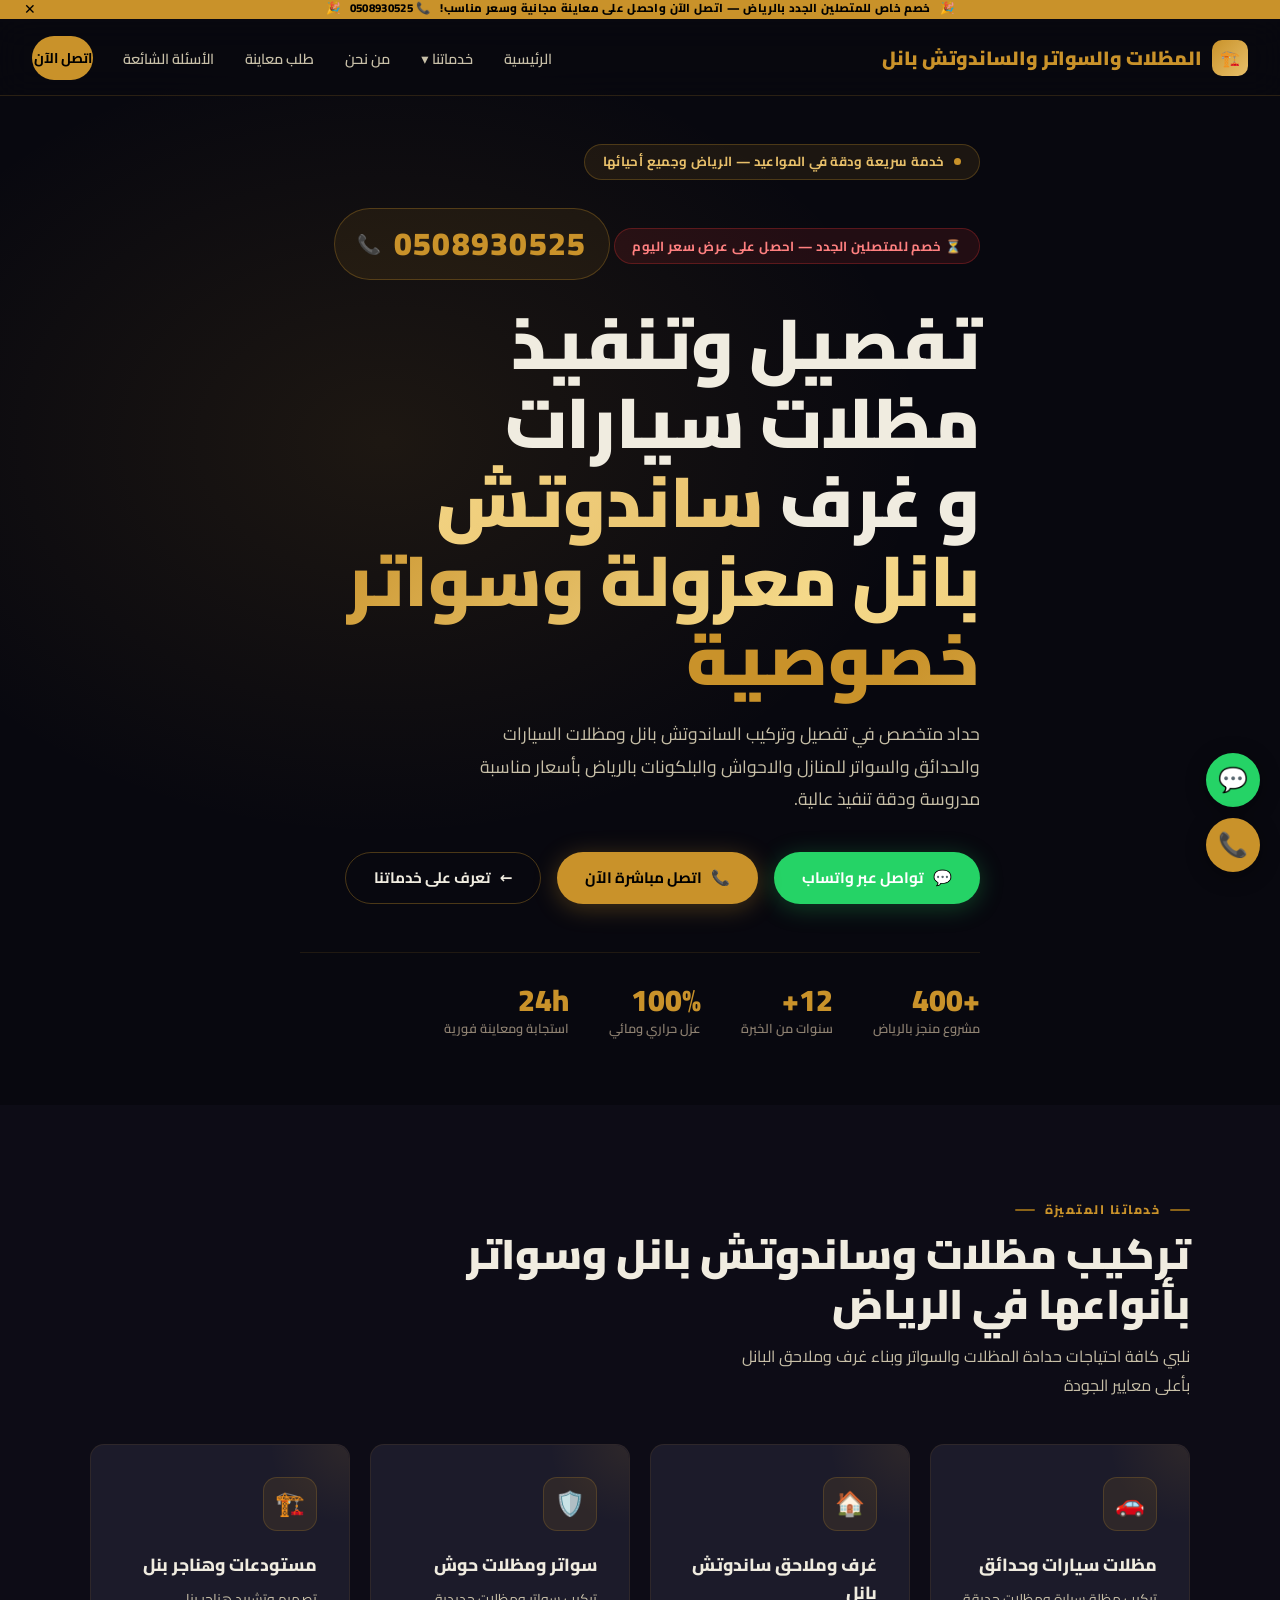
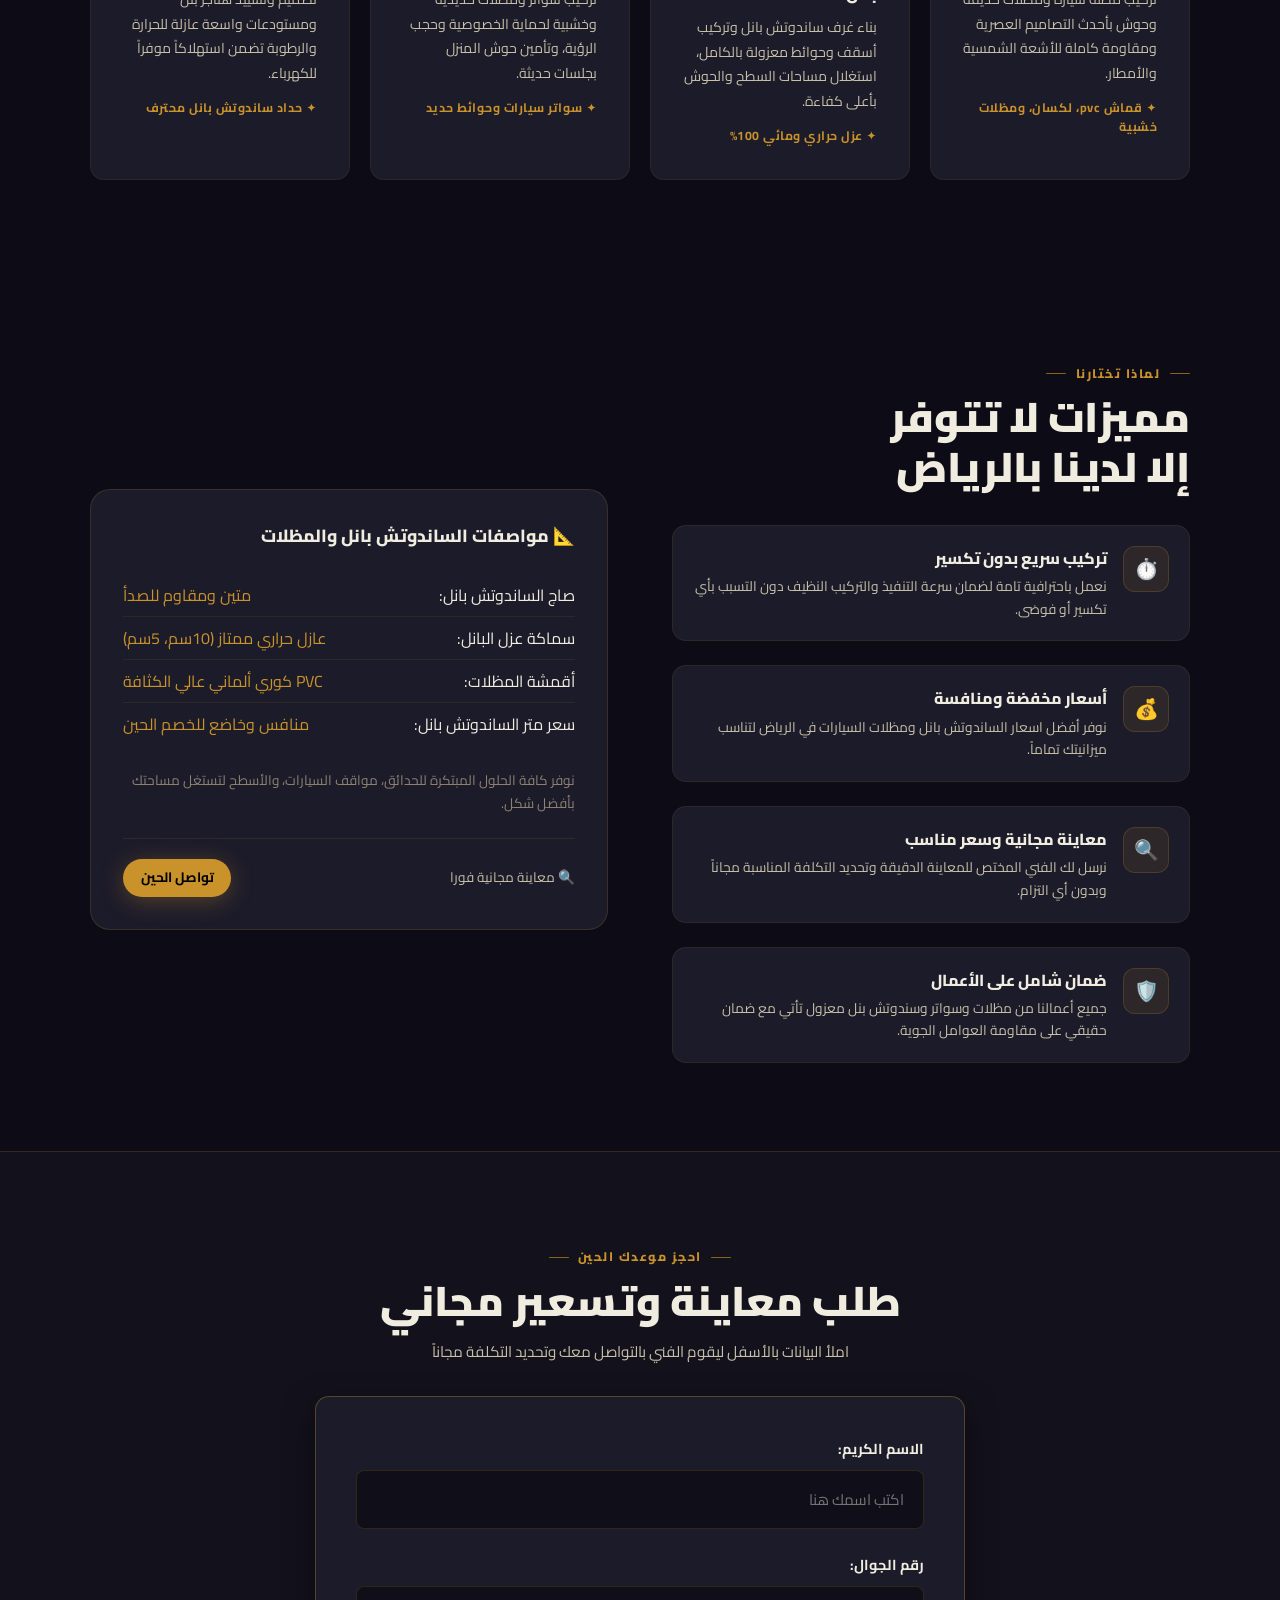
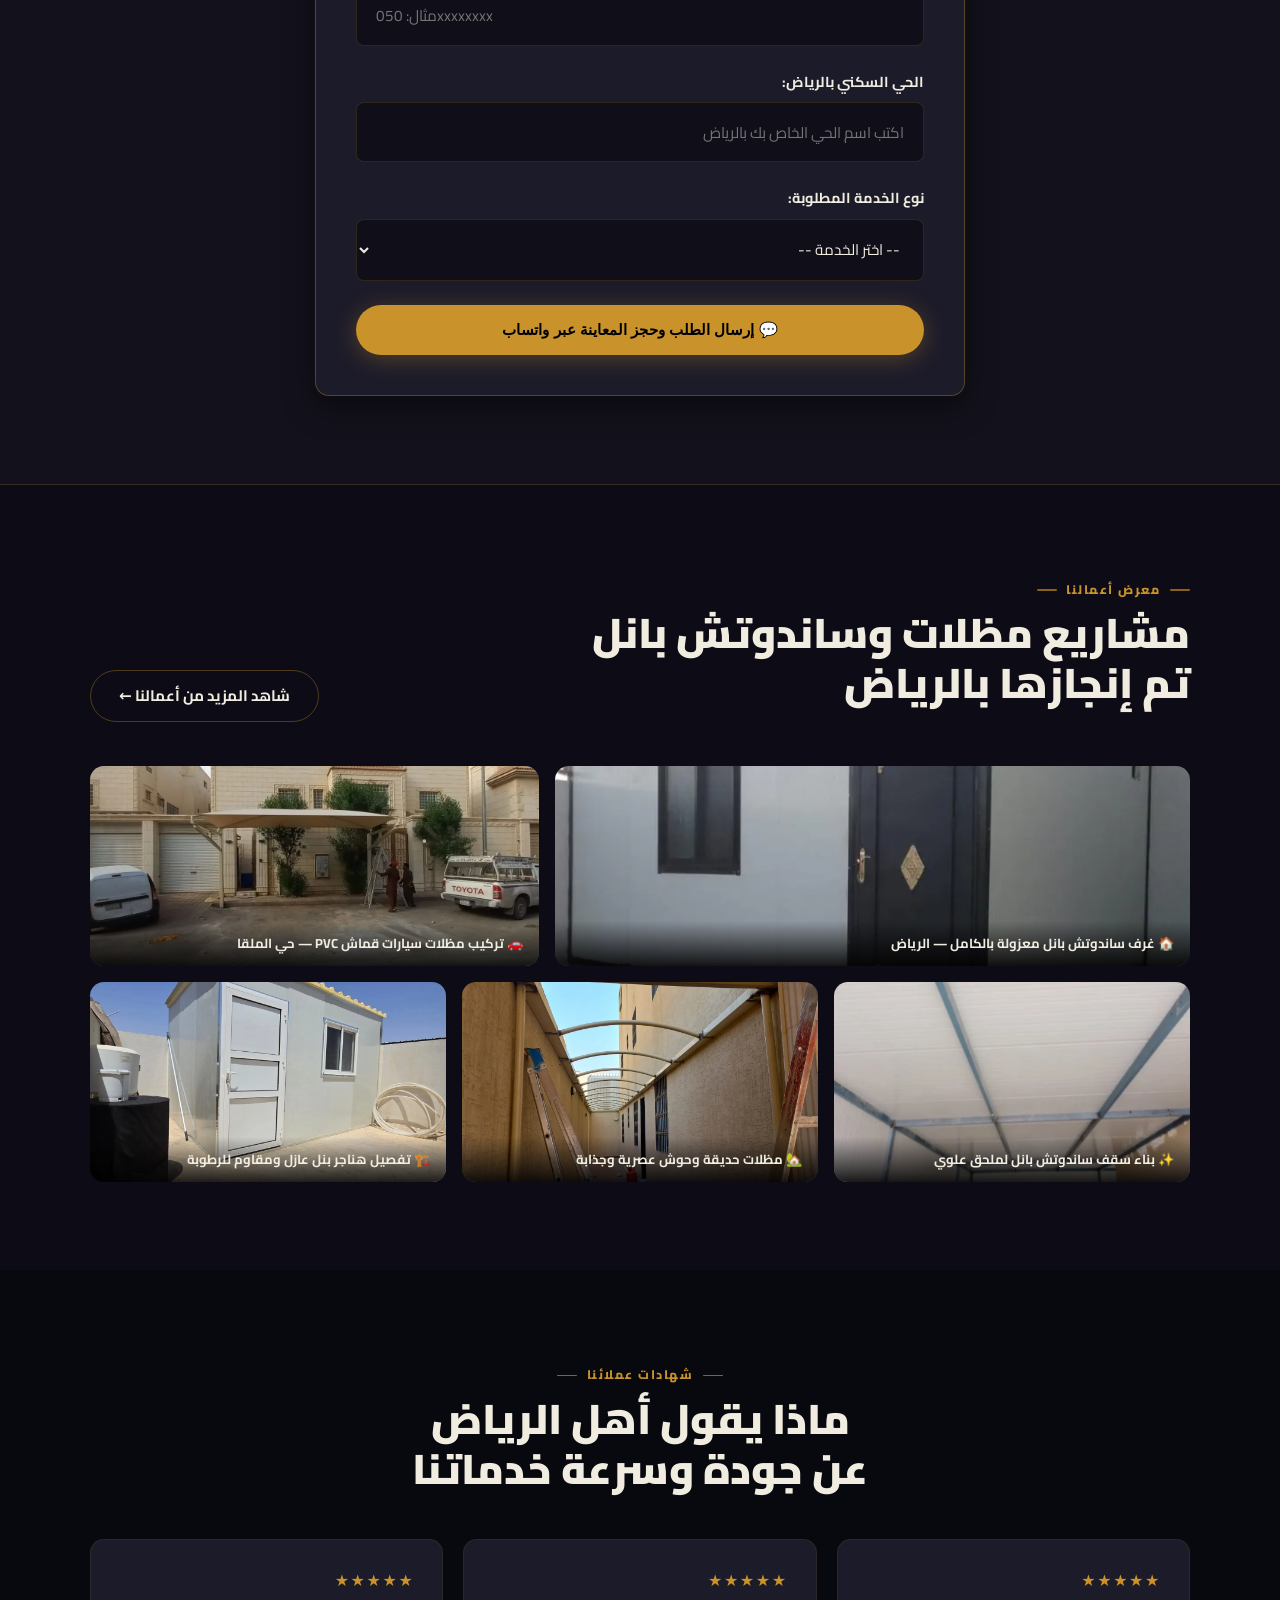
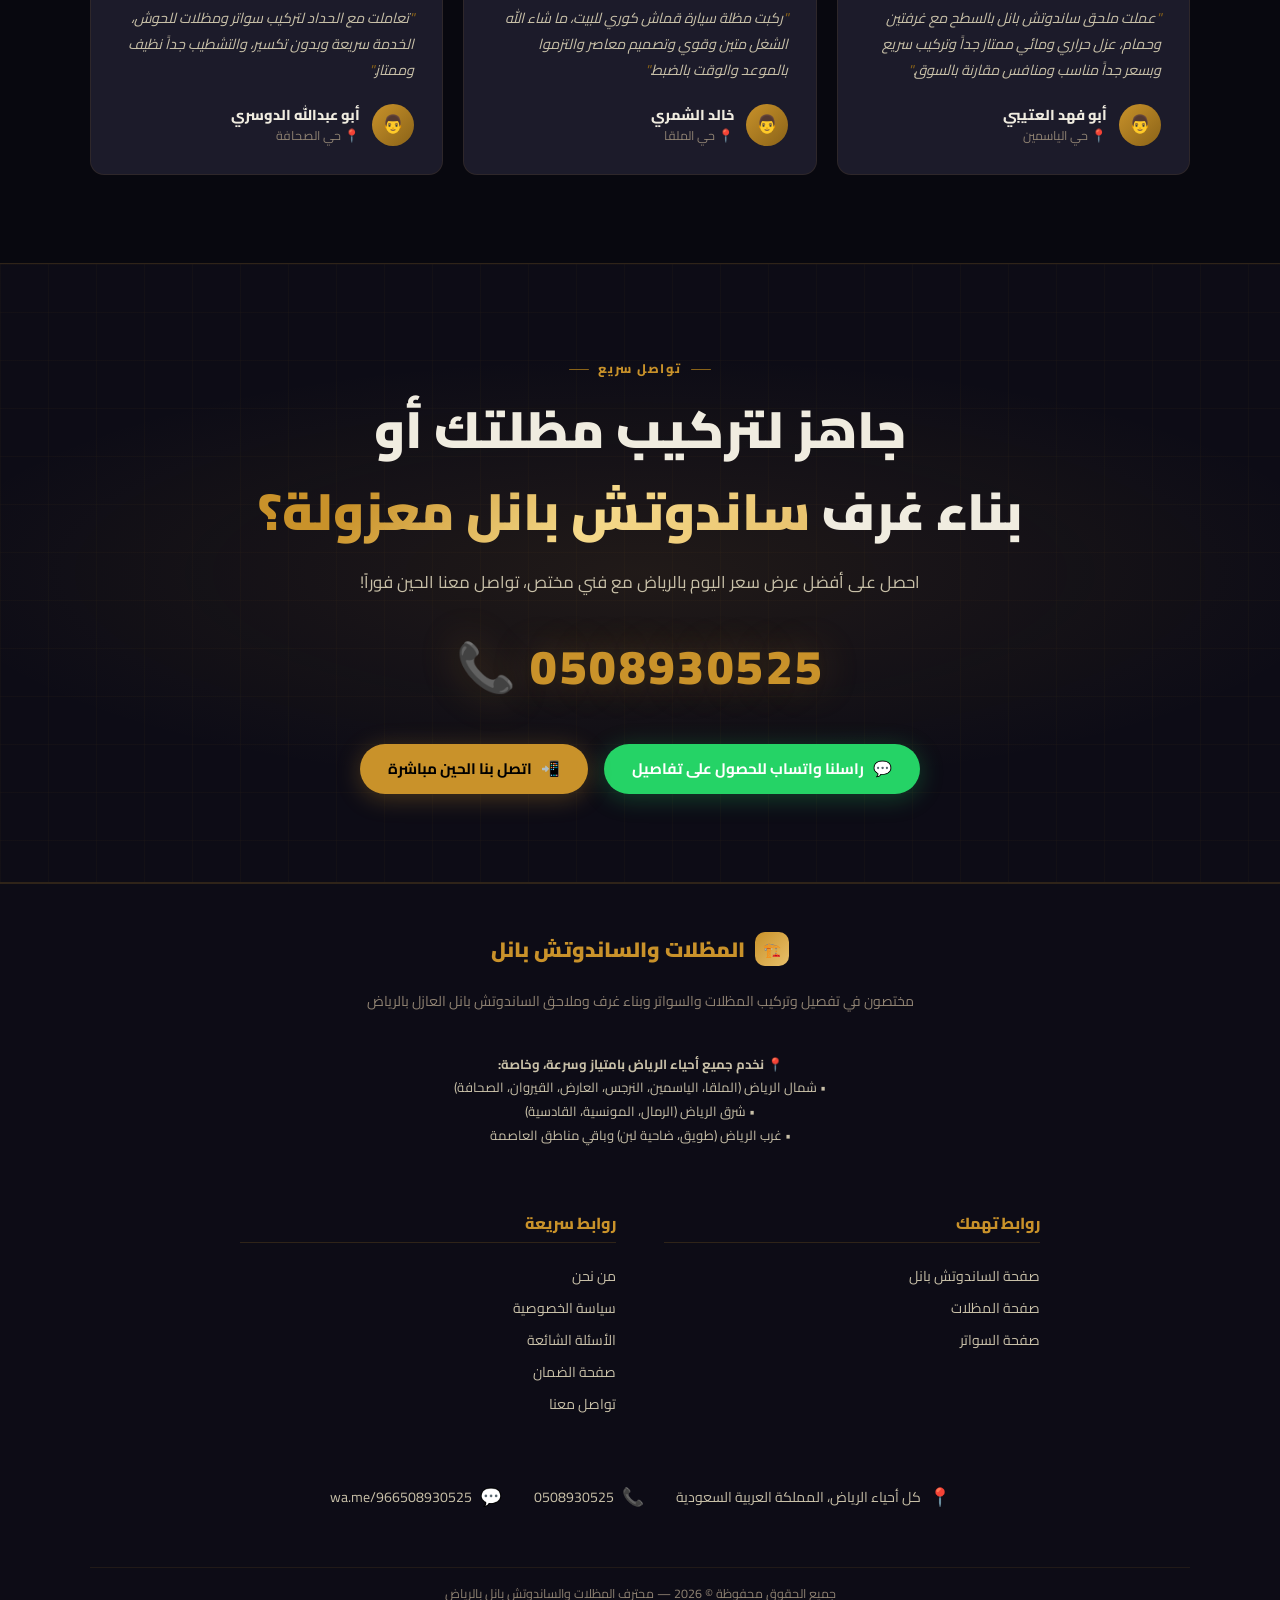
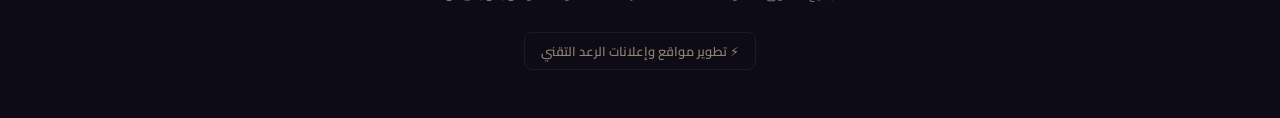
<file: index.html>
<!DOCTYPE html>
<html lang="ar" dir="rtl">
<head>
<meta charset="UTF-8">
<meta name="viewport" content="width=device-width, initial-scale=1.0">
<meta name="description" content="حداد تركيب مظلات سيارات وساندوتش بانل بالرياض بأسعار منافسة وجودة تنفيذ عالية. اتصل الآن لمعاينة مجانية 0508930525">
<meta name="keywords" content="مظلات سيارات, ساندوتش بانل اسعار, المظلات والسواتر, تركيب سواتر, مظلات الرياض, ساندوتش بانل الرياض, حداد مظلات الرياض, بناء غرف ساندوتش بانل, اسعار الساندوتش بانل">
<meta name="author" content="محترف Mظلات سواتر وساندوتش بانل بالرياض">
<title>مظلات وساندوتش بانل وسواتر الرياض — خصم للمتصلين الجدد 📞 0508930525</title>

<!-- Open Graph / Facebook Ads -->
<meta property="og:type" content="website">
<meta property="og:title" content="محترف المظلات والساندوتش بانل بالرياض | معاينة مجانية 🎉">
<meta property="og:description" content="تركيب مظلات سيارات وملاحق غرف ساندوتش بانل معزولة وسواتر بأعلى جودة وأفضل أسعار بالرياض. اتصل الآن">
<meta property="og:locale" content="ar_SA">
<meta property="og:phone_number" content="+966508930525">

<!-- Twitter Card -->
<meta name="twitter:card" content="summary_large_image">
<meta name="twitter:title" content="محترف المظلات والساندوتش بانل وسواتر الرياض">
<meta name="twitter:description" content="مظلات سيارات وغرف ساندوتش بانل معزولة بالكامل بالرياض — 0508930525">

<link rel="preconnect" href="https://fonts.googleapis.com">
<link rel="preconnect" href="https://fonts.gstatic.com" crossorigin>
<link rel="dns-prefetch" href="https://fonts.googleapis.com">
<meta name="theme-color" content="#08080f">
<meta name="robots" content="index, follow">
<link rel="preload" as="style" href="https://fonts.googleapis.com/css2?family=Cairo:wght@700;900&display=optional" onload="this.onload=null;this.rel='stylesheet'">
<noscript><link rel="stylesheet" href="https://fonts.googleapis.com/css2?family=Cairo:wght@700;900&display=optional"></noscript>

<link rel="stylesheet" href="style.css">
</head>
<body>

<!-- شريط الإعلان العلوي -->
<div class="promo-bar" id="promoBar">
  <a href="tel:0508930525">
    <span class="pulse">🎉</span>
    <span>خصم خاص للمتصلين الجدد بالرياض — اتصل الآن واحصل على معاينة مجانية وسعر مناسب!</span>
    <span>📞 0508930525</span>
    <span class="pulse">🎉</span>
  </a>
  <button class="promo-close" onclick="closePromo()" title="إغلاق">✕</button>
</div>

<!-- ====== NAVBAR (القائمة العلوية مع المنسدل الجديد بالضغط) ====== -->
<nav id="nav">
  <a href="index.html" class="nav-logo">
    <div class="logo-icon">🏗️</div>
    <span>المظلات والسواتر والساندوتش بانل</span>
  </a>
  <ul class="nav-links">
    <li><a href="index.html">الرئيسية</a></li>
    
    <!-- القائمة المنسدلة للخدمات تعمل بالضغط حصراً -->
    <li class="dropdown">
      <a href="#" class="dropbtn" style="cursor: pointer;">خدماتنا ▾</a>
      <ul class="dropdown-content">
        <li><a href="umbrellas.html">تركيب المظلات</a></li>
        <li><a href="sandwich-panel.html">ساندوتش بانل</a></li>
        <li><a href="swater.html">تركيب السواتر</a></li>
      </ul>
    </li>

    <li><a href="about-us.html">من نحن</a></li>
    <li><a href="#contact-form-section">طلب معاينة</a></li>
    <li><a href="faq.html">الأسئلة الشائعة</a></li>
    <li><a href="contact-us.html" class="nav-cta">اتصل الآن</a></li>
  </ul>
  <div class="hamburger" id="ham" onclick="toggleMenu()">
    <span></span><span></span><span></span>
  </div>
</nav>

<!-- القائمة الجانبية للهواتف -->
<div class="mobile-menu" id="mobileMenu">
  <a href="index.html" onclick="closeMenu()">الرئيسية</a>
  <a href="umbrellas.html" onclick="closeMenu()">تركيب المظلات</a>
  <a href="sandwich-panel.html" onclick="closeMenu()">ساندوتش بانل</a>
  <a href="swater.html" onclick="closeMenu()">تركيب السواتر</a>
  <a href="about-us.html" onclick="closeMenu()">من نحن</a>
  <a href="#contact-form-section" onclick="closeMenu()">طلب معاينة</a>
  <a href="faq.html" onclick="closeMenu()">الأسئلة الشائعة</a>
  <a href="tel:0508930525" onclick="closeMenu()" class="btn btn-gold">📞 اتصل الآن</a>
  <a href="https://wa.me/966508930525" onclick="closeMenu()" class="btn btn-wa">💬 واتساب</a>
</div>

<!-- ====== HERO (قسم واجهة الموقع) ====== -->
<section class="hero" id="home">
  <div class="hero-bg"></div>
  <div class="container">
    <div class="hero-content">
      <div class="hero-badge">
        <span class="badge-dot"></span>
        خدمة سريعة ودقة في المواعيد — الرياض وجميع أحيائها
      </div>
      <div class="hero-badge" style="background:rgba(220,50,50,.12);border-color:rgba(220,50,50,.3);color:#ff8080;margin-bottom:.5rem">
        ⏳ خصم للمتصلين الجدد — احصل على عرض سعر اليوم
      </div>
      <a href="tel:0508930525" class="hero-phone">
        <span class="ph-ico">📞</span>
        <span>0508930525</span>
      </a>
      <h1>
        تفصيل وتنفيذ مظلات سيارات<br>
        و غرف <span class="gold-text">ساندوتش بانل معزولة وسواتر خصوصية</span>
      </h1>
      <p class="hero-desc">
        حداد متخصص في تفصيل وتركيب الساندوتش بانل ومظلات السيارات والحدائق والسواتر للمنازل والاحواش والبلكونات بالرياض بأسعار مناسبة مدروسة ودقة تنفيذ عالية.
      </p>
      <div class="hero-btns">
        <a href="https://wa.me/966508930525" class="btn btn-wa">
          <span>💬</span> تواصل عبر واتساب
        </a>
        <a href="tel:0508930525" class="btn btn-gold">
          <span>📞</span> اتصل مباشرة الآن
        </a>
        <a href="#services" class="btn btn-ghost">
          <span>←</span> تعرف على خدماتنا
        </a>
      </div>
      <div class="hero-stats">
        <div>
          <span class="stat-val">+400</span>
          <span class="stat-lbl">مشروع منجز بالرياض</span>
        </div>
        <div>
          <span class="stat-val">12+</span>
          <span class="stat-lbl">سنوات من الخبرة</span>
        </div>
        <div>
          <span class="stat-val">100%</span>
          <span class="stat-lbl">عزل حراري ومائي</span>
        </div>
        <div>
          <span class="stat-val">24h</span>
          <span class="stat-lbl">استجابة ومعاينة فورية</span>
        </div>
      </div>
    </div>
  </div>
</section>

<!-- ====== SERVICES (الخدمات) ====== -->
<section class="services-section" id="services">
  <div class="container">
    <div class="sec-label">خدماتنا المتميزة</div>
    <h2 class="sec-title">تركيب مظلات وساندوتش بانل وسواتر<br>بأنواعها في الرياض</h2>
    <p class="sec-desc">نلبي كافة احتياجات حدادة المظلات والسواتر وبناء غرف وملاحق البانل بأعلى معايير الجودة</p>
    <div class="services-grid reveal">
      <div class="svc-card">
        <div class="svc-ico">🚗</div>
        <h3>مظلات سيارات وحدائق</h3>
        <p>تركيب مظلة سيارة ومظلات حديقة وحوش بأحدث التصاميم العصرية ومقاومة كاملة للأشعة الشمسية والأمطار.</p>
        <div class="svc-tag">✦ قماش pvc، لكسان، ومظلات خشبية</div>
      </div>
      <div class="svc-card">
        <div class="svc-ico">🏠</div>
        <h3>غرف وملاحق ساندوتش بانل</h3>
        <p>بناء غرف ساندوتش بانل وتركيب أسقف وحوائط معزولة بالكامل، استغلال مساحات السطح والحوش بأعلى كفاءة.</p>
        <div class="svc-tag">✦ عزل حراري ومائي 100%</div>
      </div>
      <div class="svc-card">
        <div class="svc-ico">🛡️</div>
        <h3>سواتر ومظلات حوش</h3>
        <p>تركيب سواتر ومظلات حديدية وخشبية لحماية الخصوصية وحجب الرؤية، وتأمين حوش المنزل بجلسات حديثة.</p>
        <div class="svc-tag">✦ سواتر سيارات وحوائط حديد</div>
      </div>
      <div class="svc-card">
        <div class="svc-ico">🏗️</div>
        <h3>مستودعات وهناجر بنل</h3>
        <p>تصميم وتشييد هناجر بنل ومستودعات واسعة عازلة للحرارة والرطوبة تضمن استهلاكاً موفراً للكهرباء.</p>
        <div class="svc-tag">✦ حداد ساندوتش بانل محترف</div>
      </div>
    </div>
  </div>
</section>

<!-- ====== WHY US (لماذا تختارنا) ====== -->
<section id="why" style="background:var(--dark2)">
  <div class="container">
    <div class="why-wrap">
      <div class="reveal-r">
        <div class="sec-label">لماذا تختارنا</div>
        <h2 class="sec-title">مميزات لا تتوفر<br>إلا لدينا بالرياض</h2>
        <div class="why-list">
          <div class="why-item">
            <div class="why-ico-wrap">⏱️</div>
            <div>
              <h3>تركيب سريع بدون تكسير</h3>
              <p>نعمل باحترافية تامة لضمان سرعة التنفيذ والتركيب النظيف دون التسبب بأي تكسير أو فوضى.</p>
            </div>
          </div>
          <div class="why-item">
            <div class="why-ico-wrap">💰</div>
            <div>
              <h3>أسعار مخفضة ومنافسة</h3>
              <p>نوفر أفضل اسعار الساندوتش بانل ومظلات السيارات في الرياض لتناسب ميزانيتك تماماً.</p>
            </div>
          </div>
          <div class="why-item">
            <div class="why-ico-wrap">🔍</div>
            <div>
              <h3>معاينة مجانية وسعر مناسب</h3>
              <p>نرسل لك الفني المختص للمعاينة الدقيقة وتحديد التكلفة المناسبة مجاناً وبدون أي التزام.</p>
            </div>
          </div>
          <div class="why-item">
            <div class="why-ico-wrap">🛡️</div>
            <div>
              <h3>ضمان شامل على الأعمال</h3>
              <p>جميع أعمالنا من مظلات وسواتر وسندوتش بنل معزول تأتي مع ضمان حقيقي على مقاومة العوامل الجوية.</p>
            </div>
          </div>
        </div>
      </div>

      <!-- بطاقة تعريفية ذكية وسريعة -->
      <div class="color-card reveal-l">
        <div class="color-card-title">📐 مواصفات الساندوتش بانل والمظلات</div>
        <div style="margin-bottom: 1.5rem;">
          <ul style="list-style: none; padding: 0; line-height: 2;">
            <li style="display: flex; justify-content: space-between; border-bottom: 1px solid rgba(201,146,42,0.1); padding: 5px 0;">
              <span>صاج الساندوتش بانل:</span>
              <span style="color: var(--gold);">متين ومقاوم للصدأ</span>
            </li>
            <li style="display: flex; justify-content: space-between; border-bottom: 1px solid rgba(201,146,42,0.1); padding: 5px 0;">
              <span>سماكة عزل البانل:</span>
              <span style="color: var(--gold);">عازل حراري ممتاز (10سم، 5سم)</span>
            </li>
            <li style="display: flex; justify-content: space-between; border-bottom: 1px solid rgba(201,146,42,0.1); padding: 5px 0;">
              <span>أقمشة المظلات:</span>
              <span style="color: var(--gold);">PVC كوري ألماني عالي الكثافة</span>
            </li>
            <li style="display: flex; justify-content: space-between; padding: 5px 0;">
              <span>سعر متر الساندوتش بانل:</span>
              <span style="color: var(--gold);">منافس وخاضع للخصم الحين</span>
            </li>
          </ul>
        </div>
        <p class="color-note">نوفر كافة الحلول المبتكرة للحدائق، مواقف السيارات، والأسطح لتستغل مساحتك بأفضل شكل.</p>
        <div class="color-action">
          <span>🔍 معاينة مجانية فورا</span>
          <a href="https://wa.me/966508930525" class="btn btn-gold" style="padding:.5rem 1.1rem;font-size:.85rem">تواصل الحين</a>
        </div>
      </div>
    </div>
  </div>
</section>

<!-- ====== نموذج الاتصال المطور (طلب معاينة مجانية) ====== -->
<section id="contact-form-section">
  <div class="container" style="max-width: 650px;">
    <div style="text-align: center; margin-bottom: 2rem;">
      <div class="sec-label" style="justify-content: center;">احجز موعدك الحين</div>
      <h2 class="sec-title">طلب معاينة وتسعير مجاني</h2>
      <p style="color: var(--text2); font-size: 0.95rem;">املأ البيانات بالأسفل ليقوم الفني بالتواصل معك وتحديد التكلفة مجاناً</p>
    </div>
    
    <!-- نموذج لجمع البيانات وتوجيهها للواتساب بواسطة script.js -->
    <form id="leadForm" class="lead-form reveal">
      <div class="form-group">
        <label for="clientName">الاسم الكريم:</label>
        <input type="text" id="clientName" placeholder="اكتب اسمك هنا" required>
      </div>
      <div class="form-group">
        <label for="clientPhone">رقم الجوال:</label>
        <input type="tel" id="clientPhone" placeholder="مثال: 050xxxxxxxx" required>
      </div>
      <div class="form-group">
        <label for="clientDistrict">الحي السكني بالرياض:</label>
        <input type="text" id="clientDistrict" placeholder="اكتب اسم الحي الخاص بك بالرياض" required>
      </div>
      <div class="form-group">
        <label for="serviceType">نوع الخدمة المطلوبة:</label>
        <select id="serviceType" required>
          <option value="" disabled selected>-- اختر الخدمة --</option>
          <option value="مظلات سيارات">تركيب مظلات سيارات</option>
          <option value="ساندوتش بانل غرف وملاحق">بناء غرف وملاحق ساندوتش بانل</option>
          <option value="ساندوتش بانل سقف وأسقف">تركيب سقف ساندوتش بانل</option>
          <option value="سواتر ومظلات حوش">تركيب سواتر ومظلات حوش</option>
          <option value="برجولات وجلسات حديثة">تركيب برجولات وجلسات حديثة</option>
          <option value="هناجر ومستودعات بنل">بناء هناجر ومستودعات بنل</option>
        </select>
      </div>
      <button type="submit" class="btn btn-gold" style="width: 100%; justify-content: center; padding: 1rem;">
        💬 إرسال الطلب وحجز المعاينة عبر واتساب
      </button>
    </form>
  </div>
</section>

<!-- ====== GALLERY (معرض الأعمال مع تصحيح مسارات وصيغ صورك المرفوعة) ====== -->
<section id="gallery" style="background:var(--dark2)">
  <div class="container">
    <div class="sec-head-row">
      <div>
        <div class="sec-label">معرض أعمالنا</div>
        <h2 class="sec-title">مشاريع مظلات وساندوتش بانل<br>تم إنجازها بالرياض</h2>
      </div>
      <a href="https://wa.me/966508930525" class="btn btn-ghost">شاهد المزيد من أعمالنا ←</a>
    </div>
    <div class="gallery-grid reveal">
      <div class="gi gi1">
        <img src="images/sandwich1.webp" alt="تركيب ساندوتش بانل ملاحق وغرف بالرياض" loading="eager" fetchpriority="high">
        <div class="gi-overlay"><span>شاهد التفاصيل</span></div>
        <div class="gi-lbl">🏠 غرف ساندوتش بانل معزولة بالكامل — الرياض</div>
      </div>
      <div class="gi gi2">
        <img src="images/umbrella1.webp" alt="تفصيل وتركيب مظلات سيارات بالرياض" loading="lazy">
        <div class="gi-overlay"><span>شاهد التفاصيل</span></div>
        <div class="gi-lbl">🚗 تركيب مظلات سيارات قماش PVC — حي الملقا</div>
      </div>
      <div class="gi gi3">
        <img src="images/sandwich2.webp" alt="سقف ساندوتش بانل مقاوم للأمطار" loading="lazy">
        <div class="gi-overlay"><span>شاهد التفاصيل</span></div>
        <div class="gi-lbl">✨ بناء سقف ساندوتش بانل لملحق علوي</div>
      </div>
      <div class="gi gi4">
        <img src="images/umbrella2.webp" alt="تركيب مظلات حديقة وحوش بالرياض" loading="lazy">
        <div class="gi-overlay"><span>شاهد التفاصيل</span></div>
        <div class="gi-lbl">🏡 مظلات حديقة وحوش عصرية وجذابة</div>
      </div>
      <div class="gi gi5">
        <img src="images/sandwich3.webp" alt="هناجر ومستودعات بنل بالرياض" loading="lazy">
        <div class="gi-overlay"><span>شاهد التفاصيل</span></div>
        <div class="gi-lbl">🏗️ تفصيل هناجر بنل عازل ومقاوم للرطوبة</div>
      </div>
    </div>
    <p class="gallery-swipe-hint">← اسحب لليسار لمشاهدة جميع النماذج</p>
  </div>
</section>

<!-- ====== REVIEWS (آراء العملاء) ====== -->
<section id="reviews">
  <div class="container">
    <div style="text-align:center;margin-bottom:2.75rem">
      <div class="sec-label" style="justify-content:center">شهادات عملائنا</div>
      <h2 class="sec-title">ماذا يقول أهل الرياض<br>عن جودة وسرعة خدماتنا</h2>
    </div>
    <div class="test-grid reveal">
      <div class="test-card">
        <div class="test-stars">★★★★★</div>
        <p class="test-text">عملت ملحق ساندوتش بانل بالسطح مع غرفتين وحمام، عزل حراري ومائي ممتاز جداً وتركيب سريع وبسعر جداً مناسب ومنافس مقارنة بالسوق.</p>
        <div class="test-author">
          <div class="test-avatar">👨</div>
          <div>
            <div class="test-name">أبو فهد العتيبي</div>
            <div class="test-area">📍 حي الياسمين</div>
          </div>
        </div>
      </div>
      <div class="test-card">
        <div class="test-stars">★★★★★</div>
        <p class="test-text">ركبت مظلة سيارة قماش كوري للبيت، ما شاء الله الشغل متين وقوي وتصميم معاصر والتزموا بالموعد والوقت بالضبط.</p>
        <div class="test-author">
          <div class="test-avatar">👨</div>
          <div>
            <div class="test-name">خالد الشمري</div>
            <div class="test-area">📍 حي الملقا</div>
          </div>
        </div>
      </div>
      <div class="test-card">
        <div class="test-stars">★★★★★</div>
        <p class="test-text">تعاملت مع الحداد لتركيب سواتر ومظلات للحوش، الخدمة سريعة وبدون تكسير، والتشطيب جداً نظيف وممتاز.</p>
        <div class="test-author">
          <div class="test-avatar">👨</div>
          <div>
            <div class="test-name">أبو عبدالله الدوسري</div>
            <div class="test-area">📍 حي الصحافة</div>
          </div>
        </div>
      </div>
    </div>
  </div>
</section>

<!-- ====== CTA ====== -->
<section class="cta-section" id="contact">
  <div class="container">
    <div class="cta-inner">
      <div class="sec-label" style="justify-content:center">تواصل سريع</div>
      <h2>جاهز لتركيب مظلتك أو<br>بناء غرف <span class="gold-text">ساندوتش بانل معزولة؟</span></h2>
      <p>احصل على أفضل عرض سعر اليوم بالرياض مع فني مختص، تواصل معنا الحين فوراً!</p>
      <div class="phone-big">📞 0508930525</div>
      <div class="cta-btns">
        <a href="https://wa.me/966508930525" class="btn btn-wa">
          <span>💬</span> راسلنا واتساب للحصول على تفاصيل
        </a>
        <a href="tel:0508930525" class="btn btn-gold">
          <span>📲</span> اتصل بنا الحين مباشرة
        </a>
      </div>
    </div>
  </div>
</section>

<!-- ====== FOOTER ====== -->
<footer>
  <div class="footer-inner">
    <a href="index.html" class="footer-logo">
      <div class="logo-icon" style="width:34px;height:34px;font-size:.9rem">🏗️</div>
      <span>المظلات والساندوتش بانل</span>
    </a>
    <p class="footer-tagline">مختصون في تفصيل وتركيب المظلات والسواتر وبناء غرف وملاحق الساندوتش بانل العازل بالرياض</p>
    
    <div class="footer-neighborhoods" style="margin: 1rem 0; font-size: 0.82rem; color: var(--text2); max-width: 800px; line-height: 1.8;">
      <strong>📍 نخدم جميع أحياء الرياض بامتياز وسرعة، وخاصة:</strong><br>
      <span>• شمال الرياض (الملقا، الياسمين، النرجس، العارض، القيروان، الصحافة)<br>
      • شرق الرياض (الرمال، المونسية، القادسية)<br>
      • غرب الرياض (طويق، ضاحية لبن) وباقي مناطق العاصمة</span>
    </div>

    <!-- تقسيم الروابط -->
    <div class="footer-columns">
      <div class="footer-col">
        <h3>روابط تهمك</h3>
        <ul>
          <li><a href="sandwich-panel.html">صفحة الساندوتش بانل</a></li>
          <li><a href="umbrellas.html">صفحة المظلات</a></li>
          <li><a href="swater.html">صفحة السواتر</a></li>
        </ul>
      </div>
      
      <div class="footer-col">
        <h3>روابط سريعة</h3>
        <ul>
          <li><a href="about-us.html">من نحن</a></li>
          <li><a href="privacy-policy.html">سياسة الخصوصية</a></li>
          <li><a href="faq.html">الأسئلة الشائعة</a></li>
          <li><a href="warranty.html">صفحة الضمان</a></li>
          <li><a href="contact-us.html">تواصل معنا</a></li>
        </ul>
      </div>
    </div>

    <div class="footer-info" style="margin-top: 0.5rem;">
      <div class="footer-info-item"><span>📍</span> كل أحياء الرياض، المملكة العربية السعودية</div>
      <div class="footer-info-item"><span>📞</span> 0508930525</div>
      <div class="footer-info-item"><span>💬</span> wa.me/966508930525</div>
    </div>

    <div class="footer-copy" style="margin-top: 1.5rem; border-top: 1px solid rgba(201,146,42,0.1); width: 100%; padding-top: 1rem;">جميع الحقوق محفوظة © 2026 — محترف المظلات والساندوتش بانل بالرياض</div>
    
   <a href="https://wa.me/966578539687" class="footer-dev" target="_blank" rel="noopener">
      ⚡ تطوير مواقع وإعلانات الرعد التقني
    </a>
  </div>
</footer>

<!-- أزرار الهواتف العائمة الثابتة بالاتجاهات المطلوبة (اليمين للاتصال والواتس واليسار للصعود) -->
<div class="float-right">
  <a href="https://wa.me/966508930525" class="float-btn float-wa-btn">
    <span>💬</span>
    <span class="float-tooltip">تواصل واتساب</span>
  </a>
  <a href="tel:0508930525" class="float-btn float-call-btn">
    <span>📞</span>
    <span class="float-tooltip">اتصل الحين</span>
  </a>
</div>

<!-- زر الصعود للأعلى (يسار دائماً) -->
<a href="#" class="scroll-top-btn" id="scrollBtn">↑</a>

<script src="script.js"></script>
</body>
</html>
</file>
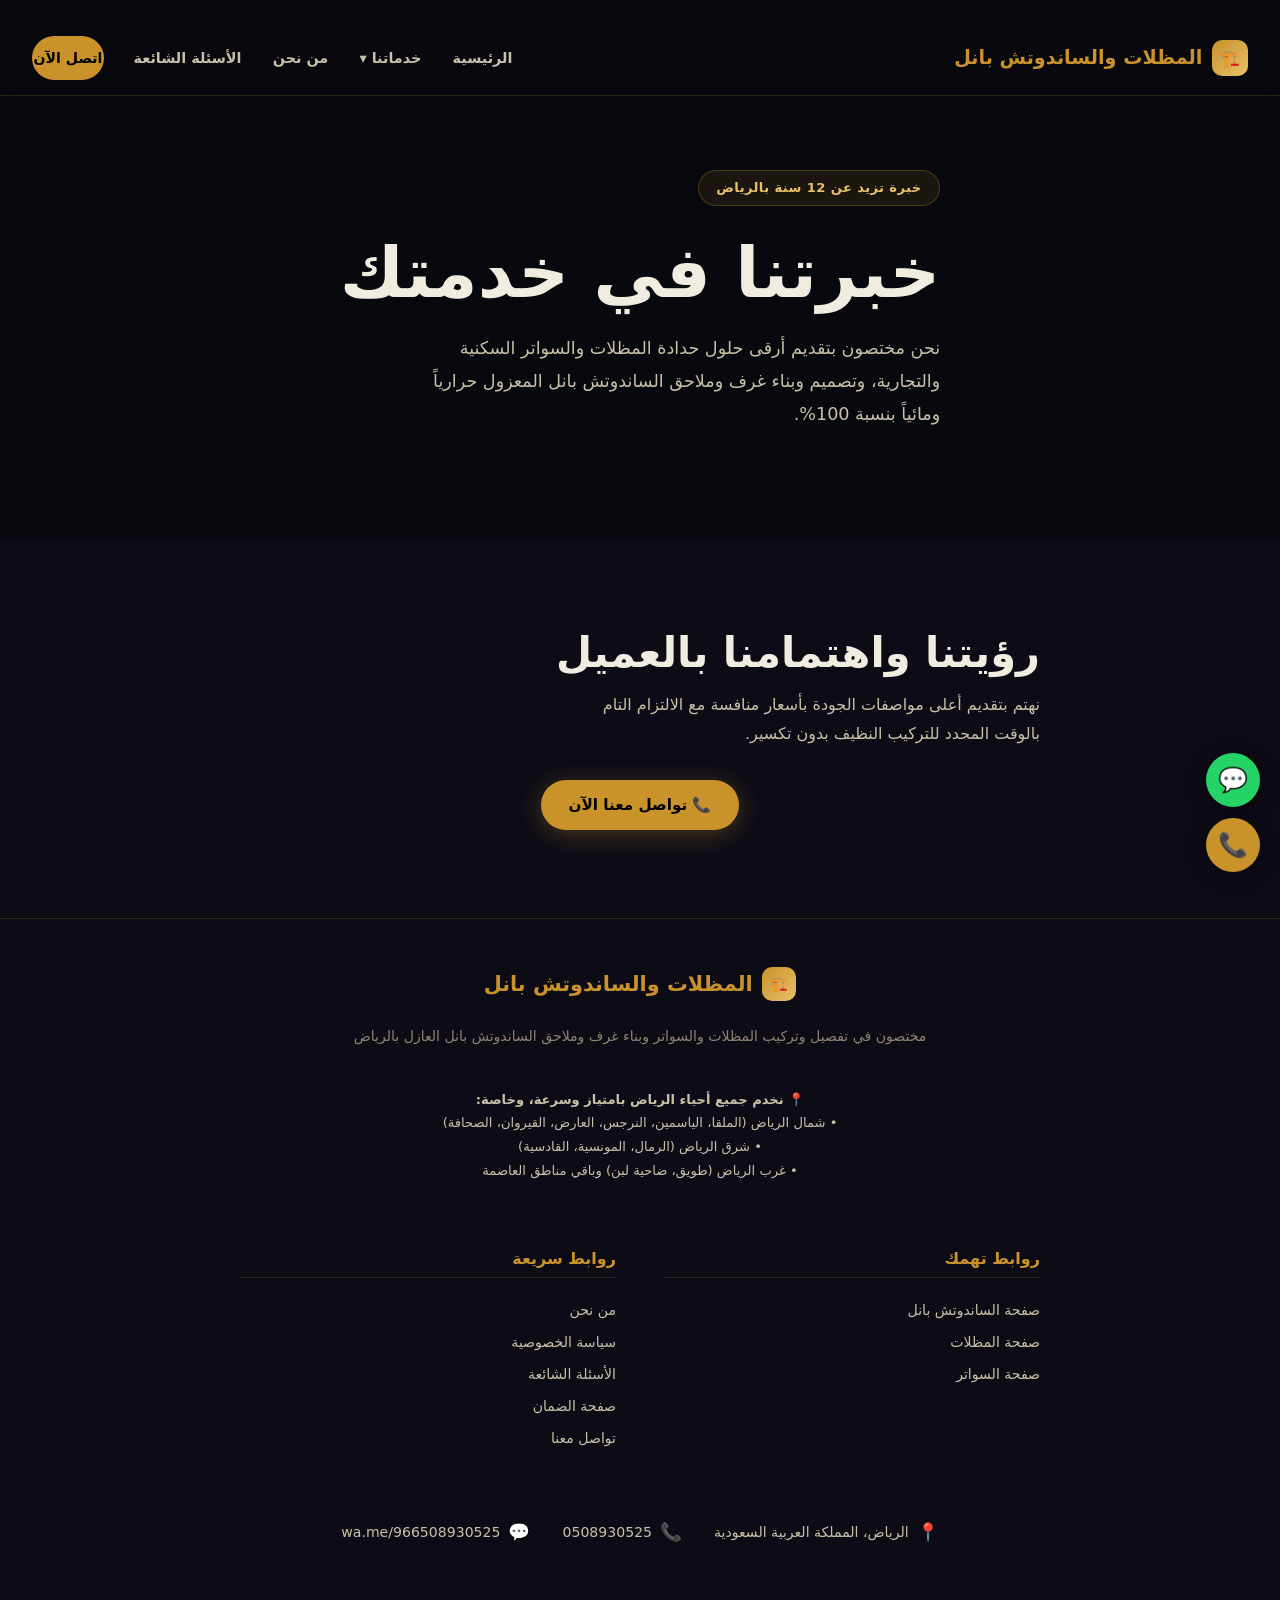
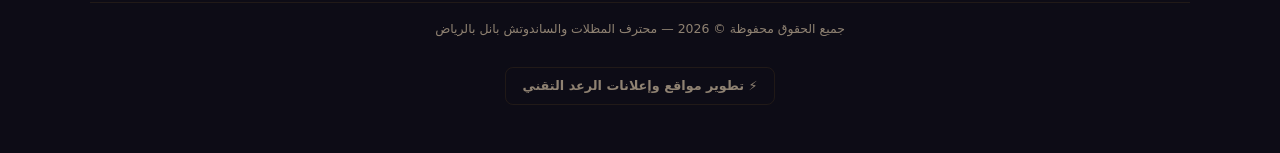
<file: about-us.html>
<!DOCTYPE html>
<html lang="ar" dir="rtl">
<head>
<meta charset="UTF-8">
<meta name="viewport" content="width=device-width, initial-scale=1.0">
<meta name="description" content="تعرف على خدماتنا وخبرتنا الطويلة في مجال المظلات والسواتر والساندوتش بانل بالرياض 📞 0508930525">
<title>من نحن — محترف المظلات والساندوتش بانل بالرياض</title>
<link rel="stylesheet" href="style.css">
</head>
<body>

<!-- NAVBAR الموحد -->
<nav id="nav">
  <a href="index.html" class="nav-logo">
    <div class="logo-icon">🏗️</div>
    <span>المظلات والساندوتش بانل</span>
  </a>
  <ul class="nav-links">
    <li><a href="index.html">الرئيسية</a></li>
    
    <li class="dropdown">
      <a href="#" class="dropbtn" style="cursor: pointer;">خدماتنا ▾</a>
      <ul class="dropdown-content">
        <li><a href="umbrellas.html">تركيب المظلات</a></li>
        <li><a href="sandwich-panel.html">ساندوتش بانل</a></li>
        <li><a href="swater.html">تركيب السواتر</a></li>
      </ul>
    </li>

    <li><a href="about-us.html">من نحن</a></li>
    <li><a href="faq.html">الأسئلة الشائعة</a></li>
    <li><a href="contact-us.html" class="nav-cta">اتصل الآن</a></li>
  </ul>
  <div class="hamburger" id="ham" onclick="toggleMenu()">
    <span></span><span></span><span></span>
  </div>
</nav>

<div class="mobile-menu" id="mobileMenu">
  <a href="index.html" onclick="closeMenu()">الرئيسية</a>
  <a href="umbrellas.html" onclick="closeMenu()">تركيب المظلات</a>
  <a href="sandwich-panel.html" onclick="closeMenu()">ساندوتش بانل</a>
  <a href="swater.html" onclick="closeMenu()">تركيب السواتر</a>
  <a href="about-us.html" onclick="closeMenu()">من نحن</a>
  <a href="faq.html" onclick="closeMenu()">الأسئلة الشائعة</a>
  <a href="tel:0508930525" onclick="closeMenu()" class="btn btn-gold">📞 اتصل الآن</a>
  <a href="https://wa.me/966508930525" onclick="closeMenu()" class="btn btn-wa">💬 واتساب</a>
</div>

<section class="hero" style="min-height: 60vh; padding-top: 10rem;">
  <div class="container" style="max-width: 800px;">
    <div class="hero-content">
      <div class="hero-badge">خبرة تزيد عن 12 سنة بالرياض</div>
      <h1>خبرتنا في خدمتك</h1>
      <p class="hero-desc">نحن مختصون بتقديم أرقى حلول حدادة المظلات والسواتر السكنية والتجارية، وتصميم وبناء غرف وملاحق الساندوتش بانل المعزول حرارياً ومائياً بنسبة 100%.</p>
    </div>
  </div>
</section>

<section style="background: var(--dark2);">
  <div class="container" style="max-width: 800px;">
    <h2 class="sec-title">رؤيتنا واهتمامنا بالعميل</h2>
    <p class="sec-desc" style="margin-bottom: 2rem;">نهتم بتقديم أعلى مواصفات الجودة بأسعار منافسة مع الالتزام التام بالوقت المحدد للتركيب النظيف بدون تكسير.</p>
    <div style="display: flex; gap: 1rem; flex-wrap: wrap; justify-content: center;">
      <a href="tel:0508930525" class="btn btn-gold">📞 تواصل معنا الآن</a>
    </div>
  </div>
</section>

<!-- FOOTER المقسم الموحد -->
<footer>
  <div class="footer-inner">
    <a href="index.html" class="footer-logo">
      <div class="logo-icon" style="width:34px;height:34px;font-size:.9rem">🏗️</div>
      <span>المظلات والساندوتش بانل</span>
    </a>
    <p class="footer-tagline">مختصون في تفصيل وتركيب المظلات والسواتر وبناء غرف وملاحق الساندوتش بانل العازل بالرياض</p>
    
    <div class="footer-neighborhoods" style="margin: 1rem 0; font-size: 0.82rem; color: var(--text2); max-width: 800px; line-height: 1.8;">
      <strong>📍 نخدم جميع أحياء الرياض بامتياز وسرعة، وخاصة:</strong><br>
      <span>• شمال الرياض (الملقا، الياسمين، النرجس، العارض، القيروان، الصحافة)<br>
      • شرق الرياض (الرمال، المونسية، القادسية)<br>
      • غرب الرياض (طويق، ضاحية لبن) وباقي مناطق العاصمة</span>
    </div>

    <div class="footer-columns">
      <div class="footer-col">
        <h3>روابط تهمك</h3>
        <ul>
          <li><a href="sandwich-panel.html">صفحة الساندوتش بانل</a></li>
          <li><a href="umbrellas.html">صفحة المظلات</a></li>
          <li><a href="swater.html">صفحة السواتر</a></li>
        </ul>
      </div>
      
      <div class="footer-col">
        <h3>روابط سريعة</h3>
        <ul>
          <li><a href="about-us.html">من نحن</a></li>
          <li><a href="privacy-policy.html">سياسة الخصوصية</a></li>
          <li><a href="faq.html">الأسئلة الشائعة</a></li>
          <li><a href="warranty.html">صفحة الضمان</a></li>
          <li><a href="contact-us.html">تواصل معنا</a></li>
        </ul>
      </div>
    </div>

    <div class="footer-info" style="margin-top: 0.5rem;">
      <div class="footer-info-item"><span>📍</span> الرياض، المملكة العربية السعودية</div>
      <div class="footer-info-item"><span>📞</span> 0508930525</div>
      <div class="footer-info-item"><span>💬</span> wa.me/966508930525</div>
    </div>

    <div class="footer-copy" style="margin-top: 1.5rem; border-top: 1px solid rgba(201,146,42,0.1); width: 100%; padding-top: 1rem;">جميع الحقوق محفوظة © 2026 — محترف المظلات والساندوتش بانل بالرياض</div>
    
     <a href="https://wa.me/966578539687" class="footer-dev" target="_blank" rel="noopener">
      ⚡ تطوير مواقع وإعلانات الرعد التقني
    </a>
  </div>
</footer>

<div class="float-right">
  <a href="https://wa.me/966508930525" class="float-btn float-wa-btn">
    <span>💬</span>
    <span class="float-tooltip">تواصل واتساب</span>
  </a>
  <a href="tel:0508930525" class="float-btn float-call-btn">
    <span>📞</span>
    <span class="float-tooltip">اتصل الحين</span>
  </a>
</div>

<a href="#" class="scroll-top-btn" id="scrollBtn">↑</a>

<script src="script.js"></script>
</body>
</html>
</file>
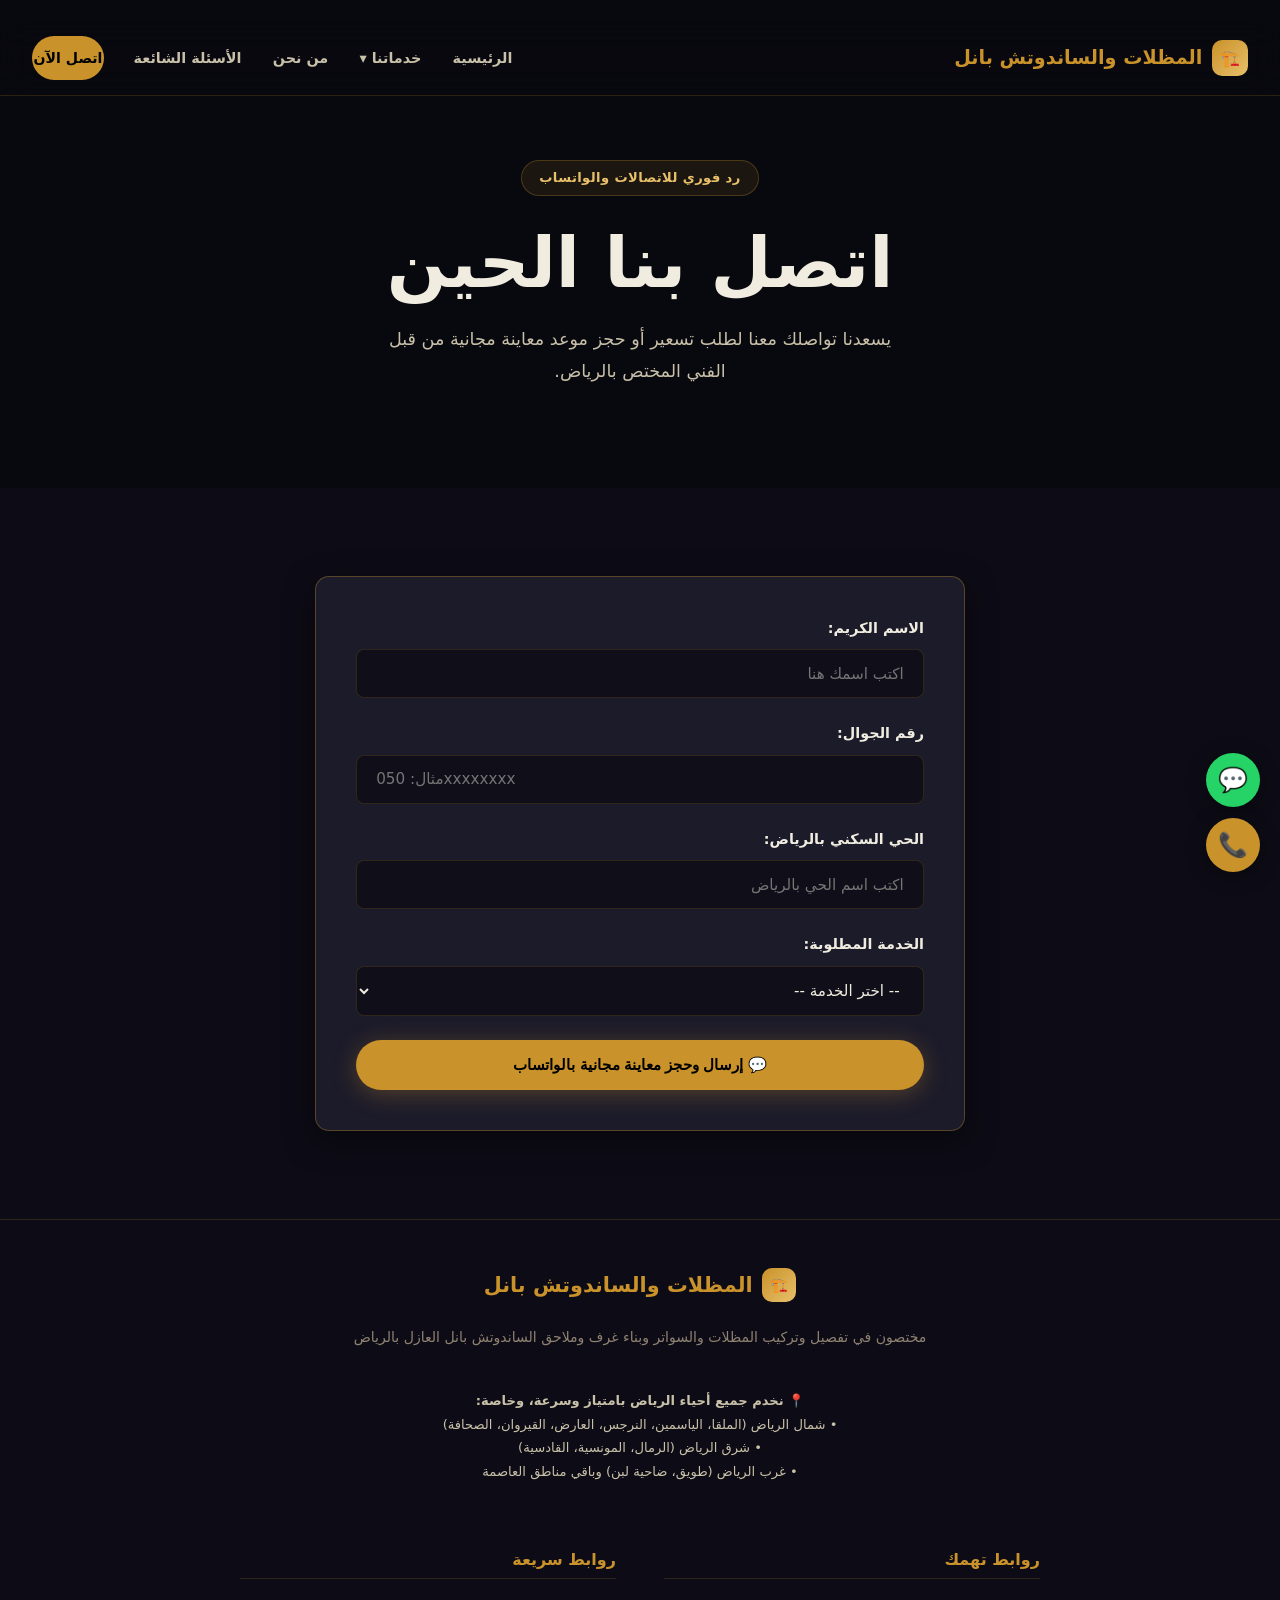
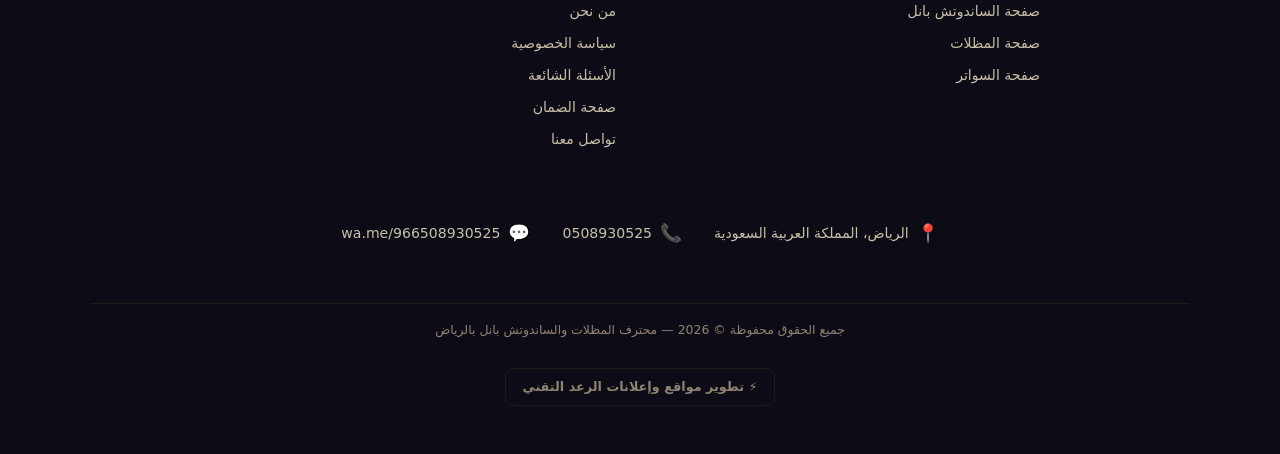
<file: contact-us.html>
<!DOCTYPE html>
<html lang="ar" dir="rtl">
<head>
<meta charset="UTF-8">
<meta name="viewport" content="width=device-width, initial-scale=1.0">
<meta name="description" content="تواصل معنا الحين لطلب تسعير ومعاينة مجانية للمظلات والساندوتش بانل بالرياض 📞 0508930525">
<title>تواصل معنا — طلب تسعير ومعاينة مجانية بالرياض 📞 0508930525</title>
<link rel="stylesheet" href="style.css">
</head>
<body>

<!-- NAVBAR الموحد -->
<nav id="nav">
  <a href="index.html" class="nav-logo">
    <div class="logo-icon">🏗️</div>
    <span>المظلات والساندوتش بانل</span>
  </a>
  <ul class="nav-links">
    <li><a href="index.html">الرئيسية</a></li>
    
    <li class="dropdown">
      <a href="#" class="dropbtn" style="cursor: pointer;">خدماتنا ▾</a>
      <ul class="dropdown-content">
        <li><a href="umbrellas.html">تركيب المظلات</a></li>
        <li><a href="sandwich-panel.html">ساندوتش بانل</a></li>
        <li><a href="swater.html">تركيب السواتر</a></li>
      </ul>
    </li>

    <li><a href="about-us.html">من نحن</a></li>
    <li><a href="faq.html">الأسئلة الشائعة</a></li>
    <li><a href="contact-us.html" class="nav-cta">اتصل الآن</a></li>
  </ul>
  <div class="hamburger" id="ham" onclick="toggleMenu()">
    <span></span><span></span><span></span>
  </div>
</nav>

<div class="mobile-menu" id="mobileMenu">
  <a href="index.html" onclick="closeMenu()">الرئيسية</a>
  <a href="umbrellas.html" onclick="closeMenu()">تركيب المظلات</a>
  <a href="sandwich-panel.html" onclick="closeMenu()">ساندوتش بانل</a>
  <a href="swater.html" onclick="closeMenu()">تركيب السواتر</a>
  <a href="about-us.html" onclick="closeMenu()">من نحن</a>
  <a href="faq.html" onclick="closeMenu()">الأسئلة الشائعة</a>
  <a href="tel:0508930525" onclick="closeMenu()" class="btn btn-gold">📞 اتصل الآن</a>
  <a href="https://wa.me/966508930525" onclick="closeMenu()" class="btn btn-wa">💬 واتساب</a>
</div>

<section class="hero" style="min-height: 50vh; padding-top: 10rem;">
  <div class="container" style="max-width: 800px; text-align: center;">
    <div class="hero-badge">رد فوري للاتصالات والواتساب</div>
    <h1>اتصل بنا الحين</h1>
    <p class="hero-desc">يسعدنا تواصلك معنا لطلب تسعير أو حجز موعد معاينة مجانية من قبل الفني المختص بالرياض.</p>
  </div>
</section>

<section style="background: var(--dark2);">
  <div class="container" style="max-width: 650px;">
    <form id="leadForm" class="lead-form reveal">
      <div class="form-group">
        <label for="clientName">الاسم الكريم:</label>
        <input type="text" id="clientName" placeholder="اكتب اسمك هنا" required>
      </div>
      <div class="form-group">
        <label for="clientPhone">رقم الجوال:</label>
        <input type="tel" id="clientPhone" placeholder="مثال: 050xxxxxxxx" required>
      </div>
      <div class="form-group">
        <label for="clientDistrict">الحي السكني بالرياض:</label>
        <input type="text" id="clientDistrict" placeholder="اكتب اسم الحي بالرياض" required>
      </div>
      <div class="form-group">
        <label for="serviceType">الخدمة المطلوبة:</label>
        <select id="serviceType" required>
          <option value="" disabled selected>-- اختر الخدمة --</option>
          <option value="مظلات سيارات">مظلات سيارات وحدائق</option>
          <option value="ساندوتش بانل">غرف وملاحق ساندوتش بانل</option>
          <option value="سواتر وحوش">سواتر وحوش</option>
        </select>
      </div>
      <button type="submit" class="btn btn-gold" style="width: 100%; justify-content: center; padding: 1rem;">
        💬 إرسال وحجز معاينة مجانية بالواتساب
      </button>
    </form>
  </div>
</section>

<!-- FOOTER المقسم الموحد -->
<footer>
  <div class="footer-inner">
    <a href="index.html" class="footer-logo">
      <div class="logo-icon" style="width:34px;height:34px;font-size:.9rem">🏗️</div>
      <span>المظلات والساندوتش بانل</span>
    </a>
    <p class="footer-tagline">مختصون في تفصيل وتركيب المظلات والسواتر وبناء غرف وملاحق الساندوتش بانل العازل بالرياض</p>
    
    <div class="footer-neighborhoods" style="margin: 1rem 0; font-size: 0.82rem; color: var(--text2); max-width: 800px; line-height: 1.8;">
      <strong>📍 نخدم جميع أحياء الرياض بامتياز وسرعة، وخاصة:</strong><br>
      <span>• شمال الرياض (الملقا، الياسمين، النرجس، العارض، القيروان، الصحافة)<br>
      • شرق الرياض (الرمال، المونسية، القادسية)<br>
      • غرب الرياض (طويق، ضاحية لبن) وباقي مناطق العاصمة</span>
    </div>

    <div class="footer-columns">
      <div class="footer-col">
        <h3>روابط تهمك</h3>
        <ul>
          <li><a href="sandwich-panel.html">صفحة الساندوتش بانل</a></li>
          <li><a href="umbrellas.html">صفحة المظلات</a></li>
          <li><a href="swater.html">صفحة السواتر</a></li>
        </ul>
      </div>
      
      <div class="footer-col">
        <h3>روابط سريعة</h3>
        <ul>
          <li><a href="about-us.html">من نحن</a></li>
          <li><a href="privacy-policy.html">سياسة الخصوصية</a></li>
          <li><a href="faq.html">الأسئلة الشائعة</a></li>
          <li><a href="warranty.html">صفحة الضمان</a></li>
          <li><a href="contact-us.html">تواصل معنا</a></li>
        </ul>
      </div>
    </div>

    <div class="footer-info" style="margin-top: 0.5rem;">
      <div class="footer-info-item"><span>📍</span> الرياض، المملكة العربية السعودية</div>
      <div class="footer-info-item"><span>📞</span> 0508930525</div>
      <div class="footer-info-item"><span>💬</span> wa.me/966508930525</div>
    </div>

    <div class="footer-copy" style="margin-top: 1.5rem; border-top: 1px solid rgba(201,146,42,0.1); width: 100%; padding-top: 1rem;">جميع الحقوق محفوظة © 2026 — محترف المظلات والساندوتش بانل بالرياض</div>
    
     <a href="https://wa.me/966578539687" class="footer-dev" target="_blank" rel="noopener">
      ⚡ تطوير مواقع وإعلانات الرعد التقني
    </a>
  </div>
</footer>

<div class="float-right">
  <a href="https://wa.me/966508930525" class="float-btn float-wa-btn">
    <span>💬</span>
    <span class="float-tooltip">تواصل واتساب</span>
  </a>
  <a href="tel:0508930525" class="float-btn float-call-btn">
    <span>📞</span>
    <span class="float-tooltip">اتصل الحين</span>
  </a>
</div>

<a href="#" class="scroll-top-btn" id="scrollBtn">↑</a>

<script src="script.js"></script>
</body>
</html>
</file>
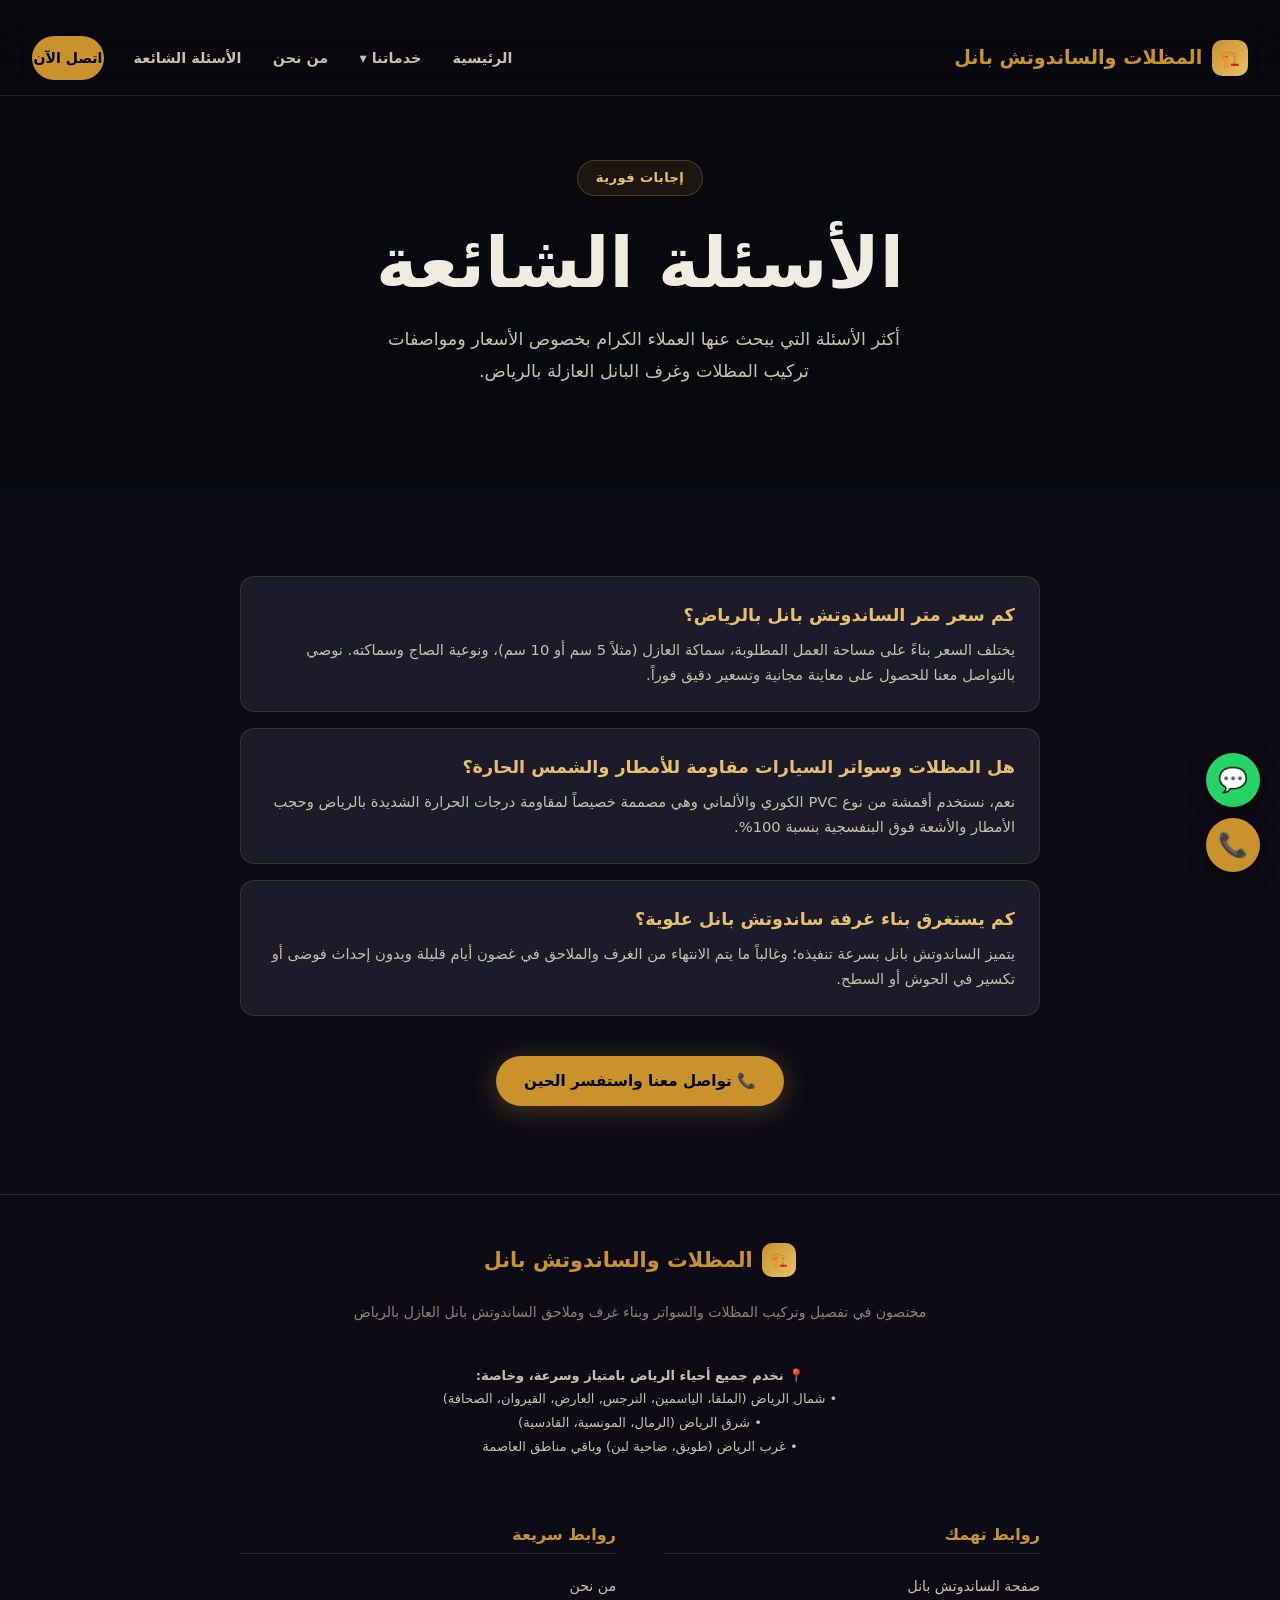
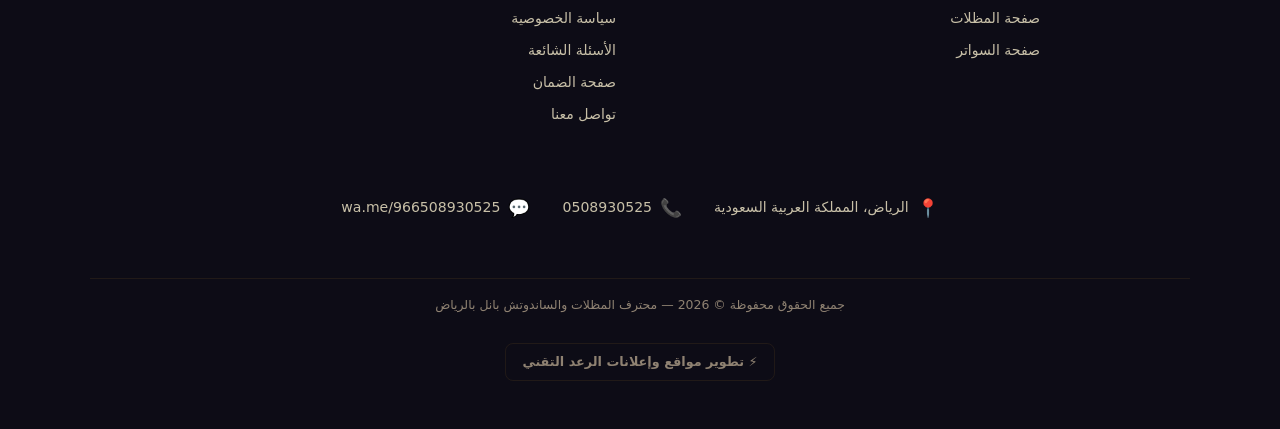
<file: faq.html>
<!DOCTYPE html>
<html lang="ar" dir="rtl">
<head>
<meta charset="UTF-8">
<meta name="viewport" content="width=device-width, initial-scale=1.0">
<meta name="description" content="إجابات واضحة على أسئلتكم حول تركيب المظلات وبناء الساندوتش بانل والأسعار بالرياض 📞 0508930525">
<title>الأسئلة الشائعة — مظلات وساندوتش بانل الرياض</title>
<link rel="stylesheet" href="style.css">
<style>
  .faq-item {
    background: var(--card2);
    border: 1px solid var(--border);
    border-radius: var(--r);
    padding: 1.5rem;
    margin-bottom: 1rem;
    text-align: right;
  }
  .faq-item h3 {
    color: var(--gold-l);
    font-size: 1.1rem;
    margin-bottom: 0.5rem;
  }
  .faq-item p {
    color: var(--text2);
    font-size: 0.92rem;
    line-height: 1.7;
  }
</style>
</head>
<body>

<!-- NAVBAR الموحد -->
<nav id="nav">
  <a href="index.html" class="nav-logo">
    <div class="logo-icon">🏗️</div>
    <span>المظلات والساندوتش بانل</span>
  </a>
  <ul class="nav-links">
    <li><a href="index.html">الرئيسية</a></li>
    
    <li class="dropdown">
      <a href="#" class="dropbtn" style="cursor: pointer;">خدماتنا ▾</a>
      <ul class="dropdown-content">
        <li><a href="umbrellas.html">تركيب المظلات</a></li>
        <li><a href="sandwich-panel.html">ساندوتش بانل</a></li>
        <li><a href="swater.html">تركيب السواتر</a></li>
      </ul>
    </li>

    <li><a href="about-us.html">من نحن</a></li>
    <li><a href="faq.html">الأسئلة الشائعة</a></li>
    <li><a href="contact-us.html" class="nav-cta">اتصل الآن</a></li>
  </ul>
  <div class="hamburger" id="ham" onclick="toggleMenu()">
    <span></span><span></span><span></span>
  </div>
</nav>

<div class="mobile-menu" id="mobileMenu">
  <a href="index.html" onclick="closeMenu()">الرئيسية</a>
  <a href="umbrellas.html" onclick="closeMenu()">تركيب المظلات</a>
  <a href="sandwich-panel.html" onclick="closeMenu()">ساندوتش بانل</a>
  <a href="swater.html" onclick="closeMenu()">تركيب السواتر</a>
  <a href="about-us.html" onclick="closeMenu()">من نحن</a>
  <a href="faq.html" onclick="closeMenu()">الأسئلة الشائعة</a>
  <a href="tel:0508930525" onclick="closeMenu()" class="btn btn-gold">📞 اتصل الآن</a>
  <a href="https://wa.me/966508930525" onclick="closeMenu()" class="btn btn-wa">💬 واتساب</a>
</div>

<section class="hero" style="min-height: 50vh; padding-top: 10rem;">
  <div class="container" style="max-width: 800px; text-align: center;">
    <div class="hero-badge">إجابات فورية</div>
    <h1>الأسئلة الشائعة</h1>
    <p class="hero-desc">أكثر الأسئلة التي يبحث عنها العملاء الكرام بخصوص الأسعار ومواصفات تركيب المظلات وغرف البانل العازلة بالرياض.</p>
  </div>
</section>

<section style="background: var(--dark2);">
  <div class="container" style="max-width: 800px;">
    
    <div class="faq-item">
      <h3>كم سعر متر الساندوتش بانل بالرياض؟</h3>
      <p>يختلف السعر بناءً على مساحة العمل المطلوبة، سماكة العازل (مثلاً 5 سم أو 10 سم)، ونوعية الصاج وسماكته. نوصي بالتواصل معنا للحصول على معاينة مجانية وتسعير دقيق فوراً.</p>
    </div>

    <div class="faq-item">
      <h3>هل المظلات وسواتر السيارات مقاومة للأمطار والشمس الحارة؟</h3>
      <p>نعم، نستخدم أقمشة من نوع PVC الكوري والألماني وهي مصممة خصيصاً لمقاومة درجات الحرارة الشديدة بالرياض وحجب الأمطار والأشعة فوق البنفسجية بنسبة 100%.</p>
    </div>

    <div class="faq-item">
      <h3>كم يستغرق بناء غرفة ساندوتش بانل علوية؟</h3>
      <p>يتميز الساندوتش بانل بسرعة تنفيذه؛ وغالباً ما يتم الانتهاء من الغرف والملاحق في غضون أيام قليلة وبدون إحداث فوضى أو تكسير في الحوش أو السطح.</p>
    </div>

    <div style="text-align: center; margin-top: 2.5rem;">
      <a href="tel:0508930525" class="btn btn-gold">📞 تواصل معنا واستفسر الحين</a>
    </div>

  </div>
</section>

<!-- FOOTER المقسم الموحد -->
<footer>
  <div class="footer-inner">
    <a href="index.html" class="footer-logo">
      <div class="logo-icon" style="width:34px;height:34px;font-size:.9rem">🏗️</div>
      <span>المظلات والساندوتش بانل</span>
    </a>
    <p class="footer-tagline">مختصون في تفصيل وتركيب المظلات والسواتر وبناء غرف وملاحق الساندوتش بانل العازل بالرياض</p>
    
    <div class="footer-neighborhoods" style="margin: 1rem 0; font-size: 0.82rem; color: var(--text2); max-width: 800px; line-height: 1.8;">
      <strong>📍 نخدم جميع أحياء الرياض بامتياز وسرعة، وخاصة:</strong><br>
      <span>• شمال الرياض (الملقا، الياسمين، النرجس, العارض، القيروان، الصحافة)<br>
      • شرق الرياض (الرمال، المونسية، القادسية)<br>
      • غرب الرياض (طويق، ضاحية لبن) وباقي مناطق العاصمة</span>
    </div>

    <div class="footer-columns">
      <div class="footer-col">
        <h3>روابط تهمك</h3>
        <ul>
          <li><a href="sandwich-panel.html">صفحة الساندوتش بانل</a></li>
          <li><a href="umbrellas.html">صفحة المظلات</a></li>
          <li><a href="swater.html">صفحة السواتر</a></li>
        </ul>
      </div>
      
      <div class="footer-col">
        <h3>روابط سريعة</h3>
        <ul>
          <li><a href="about-us.html">من نحن</a></li>
          <li><a href="privacy-policy.html">سياسة الخصوصية</a></li>
          <li><a href="faq.html">الأسئلة الشائعة</a></li>
          <li><a href="warranty.html">صفحة الضمان</a></li>
          <li><a href="contact-us.html">تواصل معنا</a></li>
        </ul>
      </div>
    </div>

    <div class="footer-info" style="margin-top: 0.5rem;">
      <div class="footer-info-item"><span>📍</span> الرياض، المملكة العربية السعودية</div>
      <div class="footer-info-item"><span>📞</span> 0508930525</div>
      <div class="footer-info-item"><span>💬</span> wa.me/966508930525</div>
    </div>

    <div class="footer-copy" style="margin-top: 1.5rem; border-top: 1px solid rgba(201,146,42,0.1); width: 100%; padding-top: 1rem;">جميع الحقوق محفوظة © 2026 — محترف المظلات والساندوتش بانل بالرياض</div>
    
     <a href="https://wa.me/966578539687" class="footer-dev" target="_blank" rel="noopener">
      ⚡ تطوير مواقع وإعلانات الرعد التقني
    </a>
  </div>
</footer>

<div class="float-right">
  <a href="https://wa.me/966508930525" class="float-btn float-wa-btn">
    <span>💬</span>
    <span class="float-tooltip">تواصل واتساب</span>
  </a>
  <a href="tel:0508930525" class="float-btn float-call-btn">
    <span>📞</span>
    <span class="float-tooltip">اتصل الحين</span>
  </a>
</div>

<a href="#" class="scroll-top-btn" id="scrollBtn">↑</a>

<script src="script.js"></script>
</body>
</html>
</file>
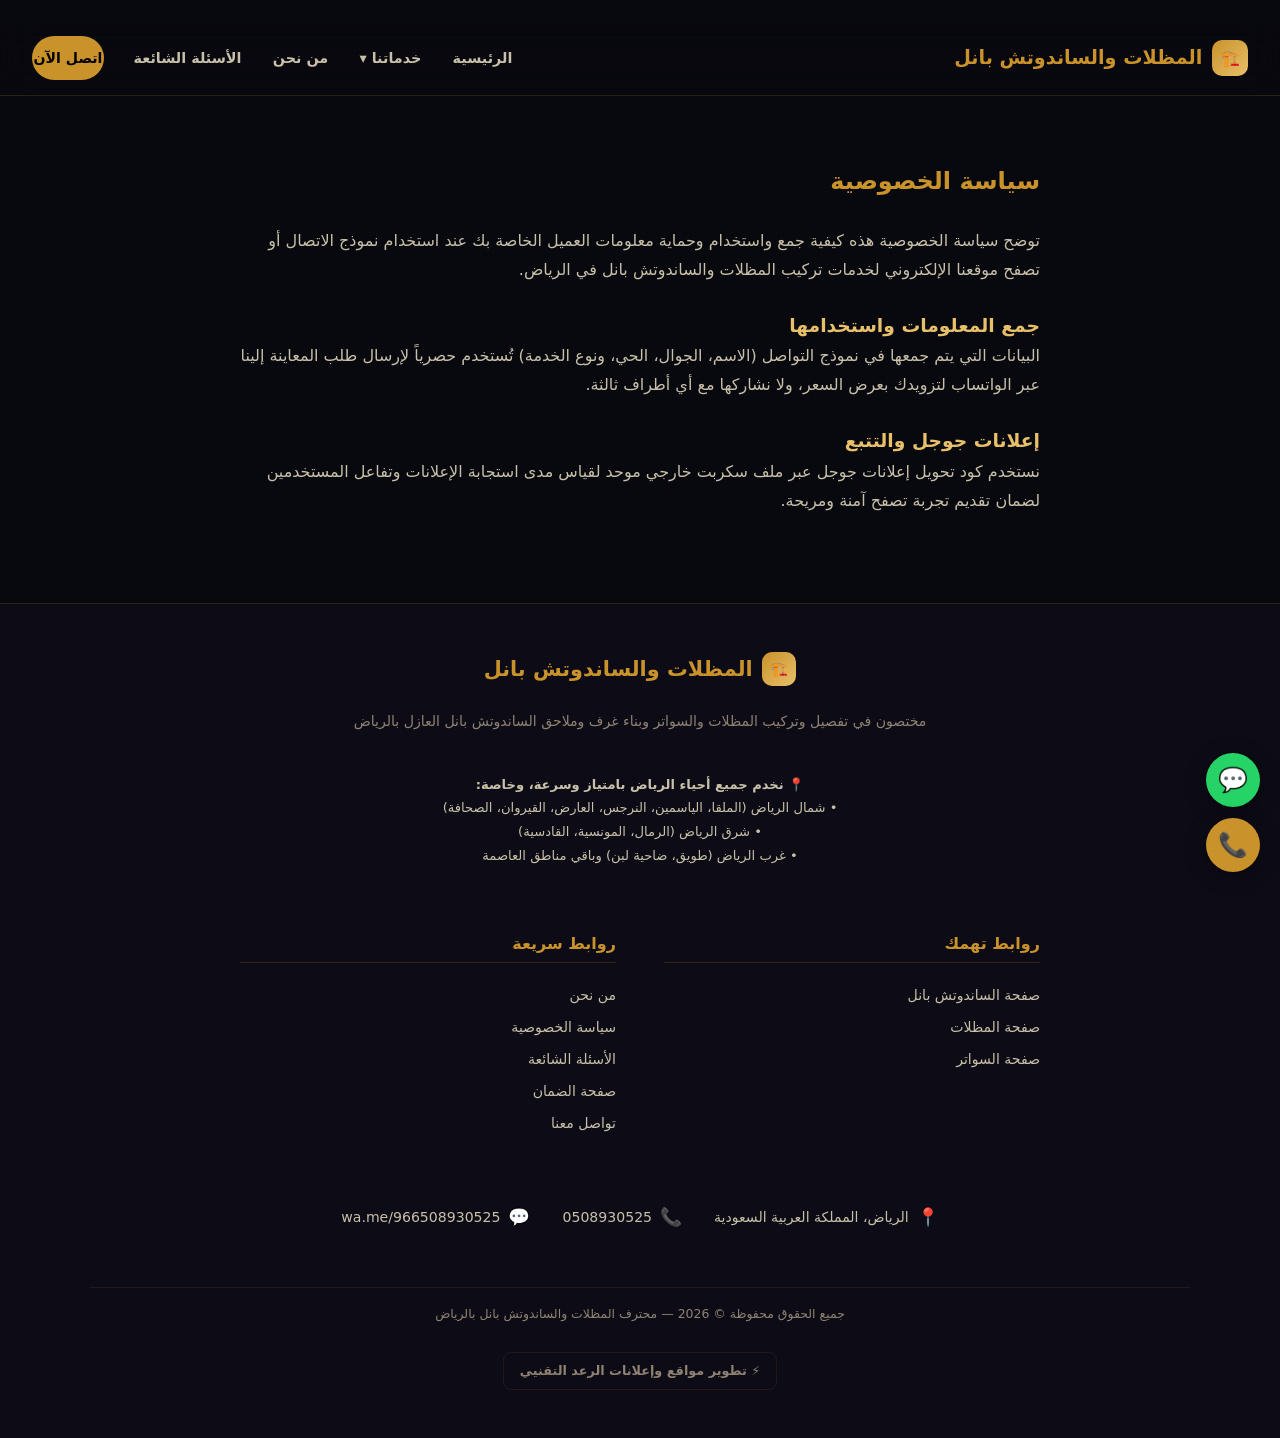
<file: privacy-policy.html>
<!DOCTYPE html>
<html lang="ar" dir="rtl">
<head>
<meta charset="UTF-8">
<meta name="viewport" content="width=device-width, initial-scale=1.0">
<meta name="robots" content="noindex, follow">
<title>سياسة الخصوصية — مظلات وساندوتش بانل الرياض</title>
<link rel="stylesheet" href="style.css">
</head>
<body>

<!-- NAVBAR الموحد -->
<nav id="nav">
  <a href="index.html" class="nav-logo">
    <div class="logo-icon">🏗️</div>
    <span>المظلات والساندوتش بانل</span>
  </a>
  <ul class="nav-links">
    <li><a href="index.html">الرئيسية</a></li>
    
    <li class="dropdown">
      <a href="#" class="dropbtn" style="cursor: pointer;">خدماتنا ▾</a>
      <ul class="dropdown-content">
        <li><a href="umbrellas.html">تركيب المظلات</a></li>
        <li><a href="sandwich-panel.html">ساندوتش بانل</a></li>
        <li><a href="swater.html">تركيب السواتر</a></li>
      </ul>
    </li>

    <li><a href="about-us.html">من نحن</a></li>
    <li><a href="faq.html">الأسئلة الشائعة</a></li>
    <li><a href="contact-us.html" class="nav-cta">اتصل الآن</a></li>
  </ul>
  <div class="hamburger" id="ham" onclick="toggleMenu()">
    <span></span><span></span><span></span>
  </div>
</nav>

<div class="mobile-menu" id="mobileMenu">
  <a href="index.html" onclick="closeMenu()">الرئيسية</a>
  <a href="umbrellas.html" onclick="closeMenu()">تركيب المظلات</a>
  <a href="sandwich-panel.html" onclick="closeMenu()">ساندوتش بانل</a>
  <a href="swater.html" onclick="closeMenu()">تركيب السواتر</a>
  <a href="about-us.html" onclick="closeMenu()">من نحن</a>
  <a href="faq.html" onclick="closeMenu()">الأسئلة الشائعة</a>
  <a href="tel:0508930525" onclick="closeMenu()" class="btn btn-gold">📞 اتصل الآن</a>
  <a href="https://wa.me/966508930525" onclick="closeMenu()" class="btn btn-wa">💬 واتساب</a>
</div>

<section style="padding-top: 10rem; background: var(--dark);">
  <div class="container" style="max-width: 800px; text-align: right; line-height: 1.8;">
    <h1 style="color: var(--gold); margin-bottom: 1.5rem;">سياسة الخصوصية</h1>
    <p style="color: var(--text2); margin-bottom: 1.5rem;">توضح سياسة الخصوصية هذه كيفية جمع واستخدام وحماية معلومات العميل الخاصة بك عند استخدام نموذج الاتصال أو تصفح موقعنا الإلكتروني لخدمات تركيب المظلات والساندوتش بانل في الرياض.</p>
    
    <h3 style="color: var(--gold-l); margin-top: 1.5rem;">جمع المعلومات واستخدامها</h3>
    <p style="color: var(--text2);">البيانات التي يتم جمعها في نموذج التواصل (الاسم، الجوال، الحي، ونوع الخدمة) تُستخدم حصرياً لإرسال طلب المعاينة إلينا عبر الواتساب لتزويدك بعرض السعر، ولا نشاركها مع أي أطراف ثالثة.</p>

    <h3 style="color: var(--gold-l); margin-top: 1.5rem;">إعلانات جوجل والتتبع</h3>
    <p style="color: var(--text2);">نستخدم كود تحويل إعلانات جوجل عبر ملف سكربت خارجي موحد لقياس مدى استجابة الإعلانات وتفاعل المستخدمين لضمان تقديم تجربة تصفح آمنة ومريحة.</p>
  </div>
</section>

<!-- FOOTER المقسم الموحد -->
<footer>
  <div class="footer-inner">
    <a href="index.html" class="footer-logo">
      <div class="logo-icon" style="width:34px;height:34px;font-size:.9rem">🏗️</div>
      <span>المظلات والساندوتش بانل</span>
    </a>
    <p class="footer-tagline">مختصون في تفصيل وتركيب المظلات والسواتر وبناء غرف وملاحق الساندوتش بانل العازل بالرياض</p>
    
    <div class="footer-neighborhoods" style="margin: 1rem 0; font-size: 0.82rem; color: var(--text2); max-width: 800px; line-height: 1.8;">
      <strong>📍 نخدم جميع أحياء الرياض بامتياز وسرعة، وخاصة:</strong><br>
      <span>• شمال الرياض (الملقا، الياسمين، النرجس، العارض، القيروان، الصحافة)<br>
      • شرق الرياض (الرمال، المونسية، القادسية)<br>
      • غرب الرياض (طويق، ضاحية لبن) وباقي مناطق العاصمة</span>
    </div>

    <div class="footer-columns">
      <div class="footer-col">
        <h3>روابط تهمك</h3>
        <ul>
          <li><a href="sandwich-panel.html">صفحة الساندوتش بانل</a></li>
          <li><a href="umbrellas.html">صفحة المظلات</a></li>
          <li><a href="swater.html">صفحة السواتر</a></li>
        </ul>
      </div>
      
      <div class="footer-col">
        <h3>روابط سريعة</h3>
        <ul>
          <li><a href="about-us.html">من نحن</a></li>
          <li><a href="privacy-policy.html">سياسة الخصوصية</a></li>
          <li><a href="faq.html">الأسئلة الشائعة</a></li>
          <li><a href="warranty.html">صفحة الضمان</a></li>
          <li><a href="contact-us.html">تواصل معنا</a></li>
        </ul>
      </div>
    </div>

    <div class="footer-info" style="margin-top: 0.5rem;">
      <div class="footer-info-item"><span>📍</span> الرياض، المملكة العربية السعودية</div>
      <div class="footer-info-item"><span>📞</span> 0508930525</div>
      <div class="footer-info-item"><span>💬</span> wa.me/966508930525</div>
    </div>

    <div class="footer-copy" style="margin-top: 1.5rem; border-top: 1px solid rgba(201,146,42,0.1); width: 100%; padding-top: 1rem;">جميع الحقوق محفوظة © 2026 — محترف المظلات والساندوتش بانل بالرياض</div>
    
    <a href="https://wa.me/966578539687" class="footer-dev" target="_blank" rel="noopener">
      ⚡ تطوير مواقع وإعلانات الرعد التقنيي
    </a>
  </div>
</footer>

<div class="float-right">
  <a href="https://wa.me/966508930525" class="float-btn float-wa-btn">
    <span>💬</span>
    <span class="float-tooltip">تواصل واتساب</span>
  </a>
  <a href="tel:0508930525" class="float-btn float-call-btn">
    <span>📞</span>
    <span class="float-tooltip">اتصل الحين</span>
  </a>
</div>

<a href="#" class="scroll-top-btn" id="scrollBtn">↑</a>

<script src="script.js"></script>
</body>
</html>
</file>
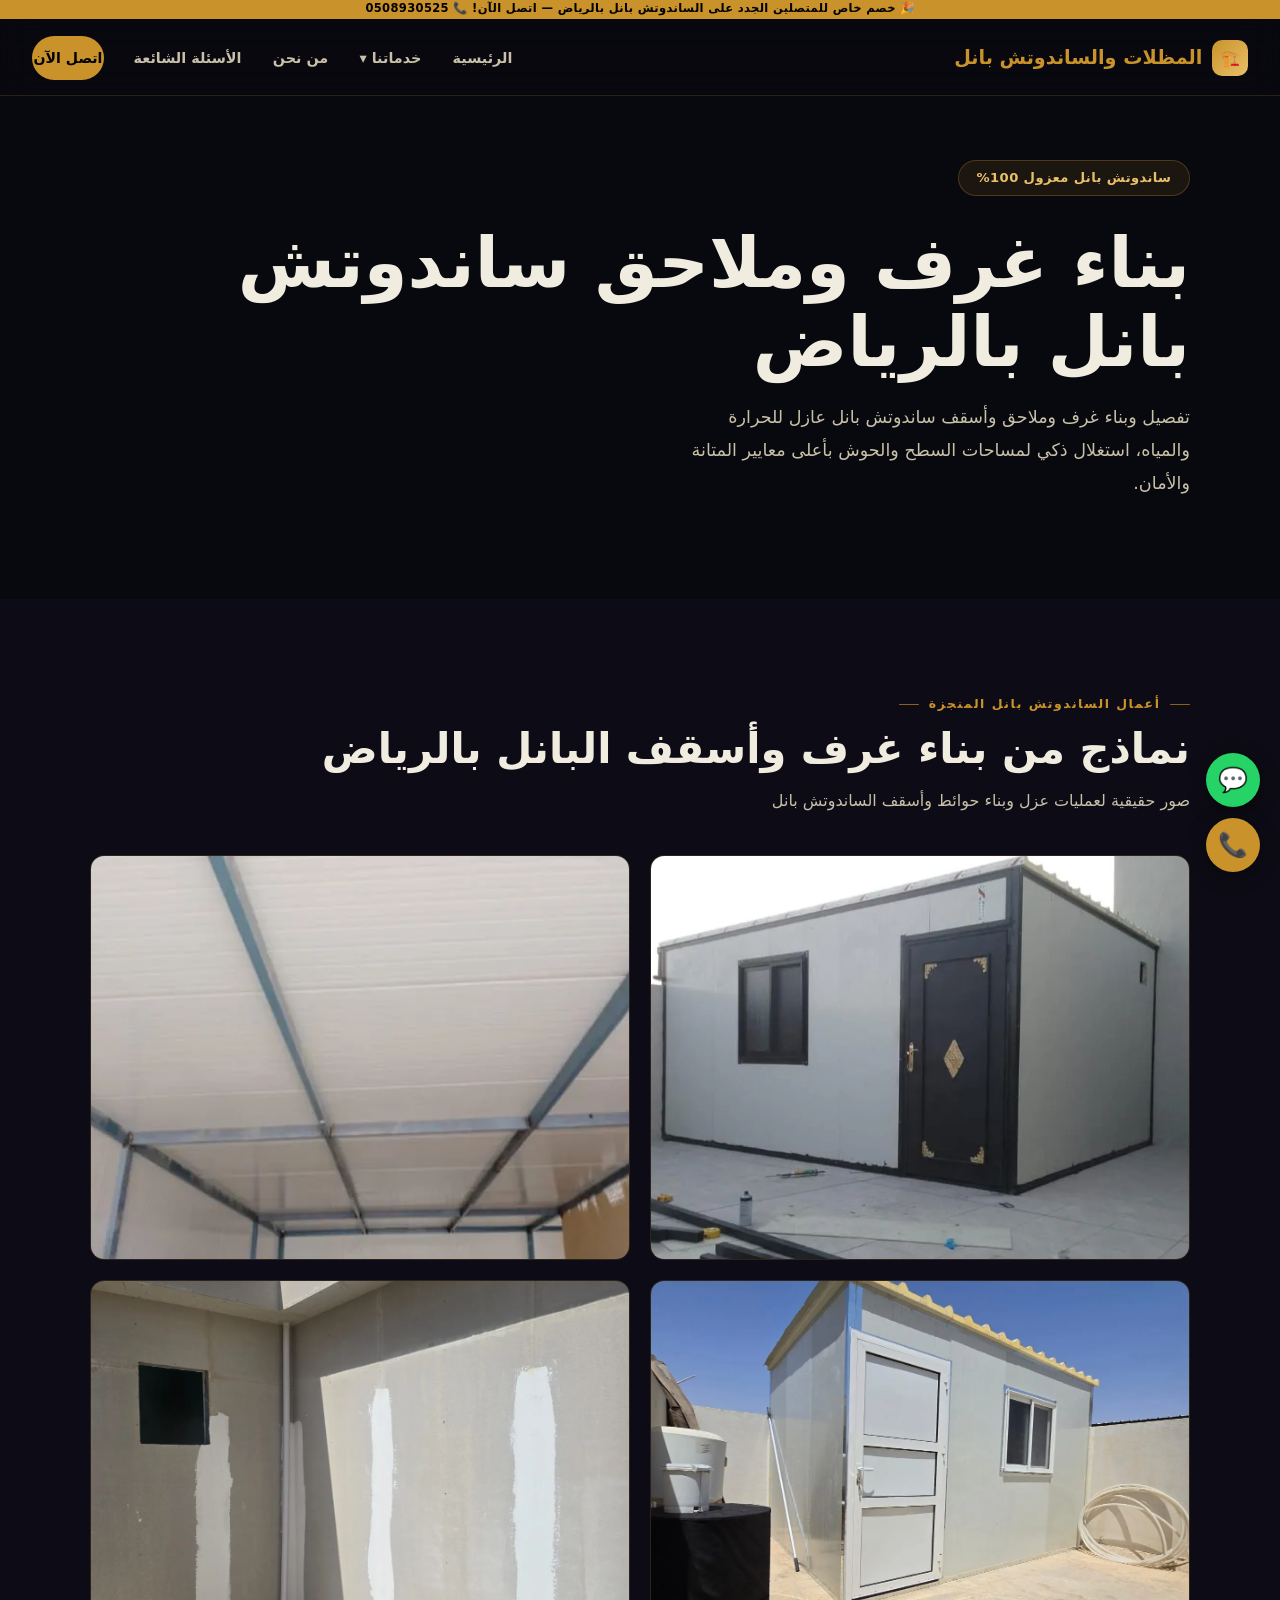
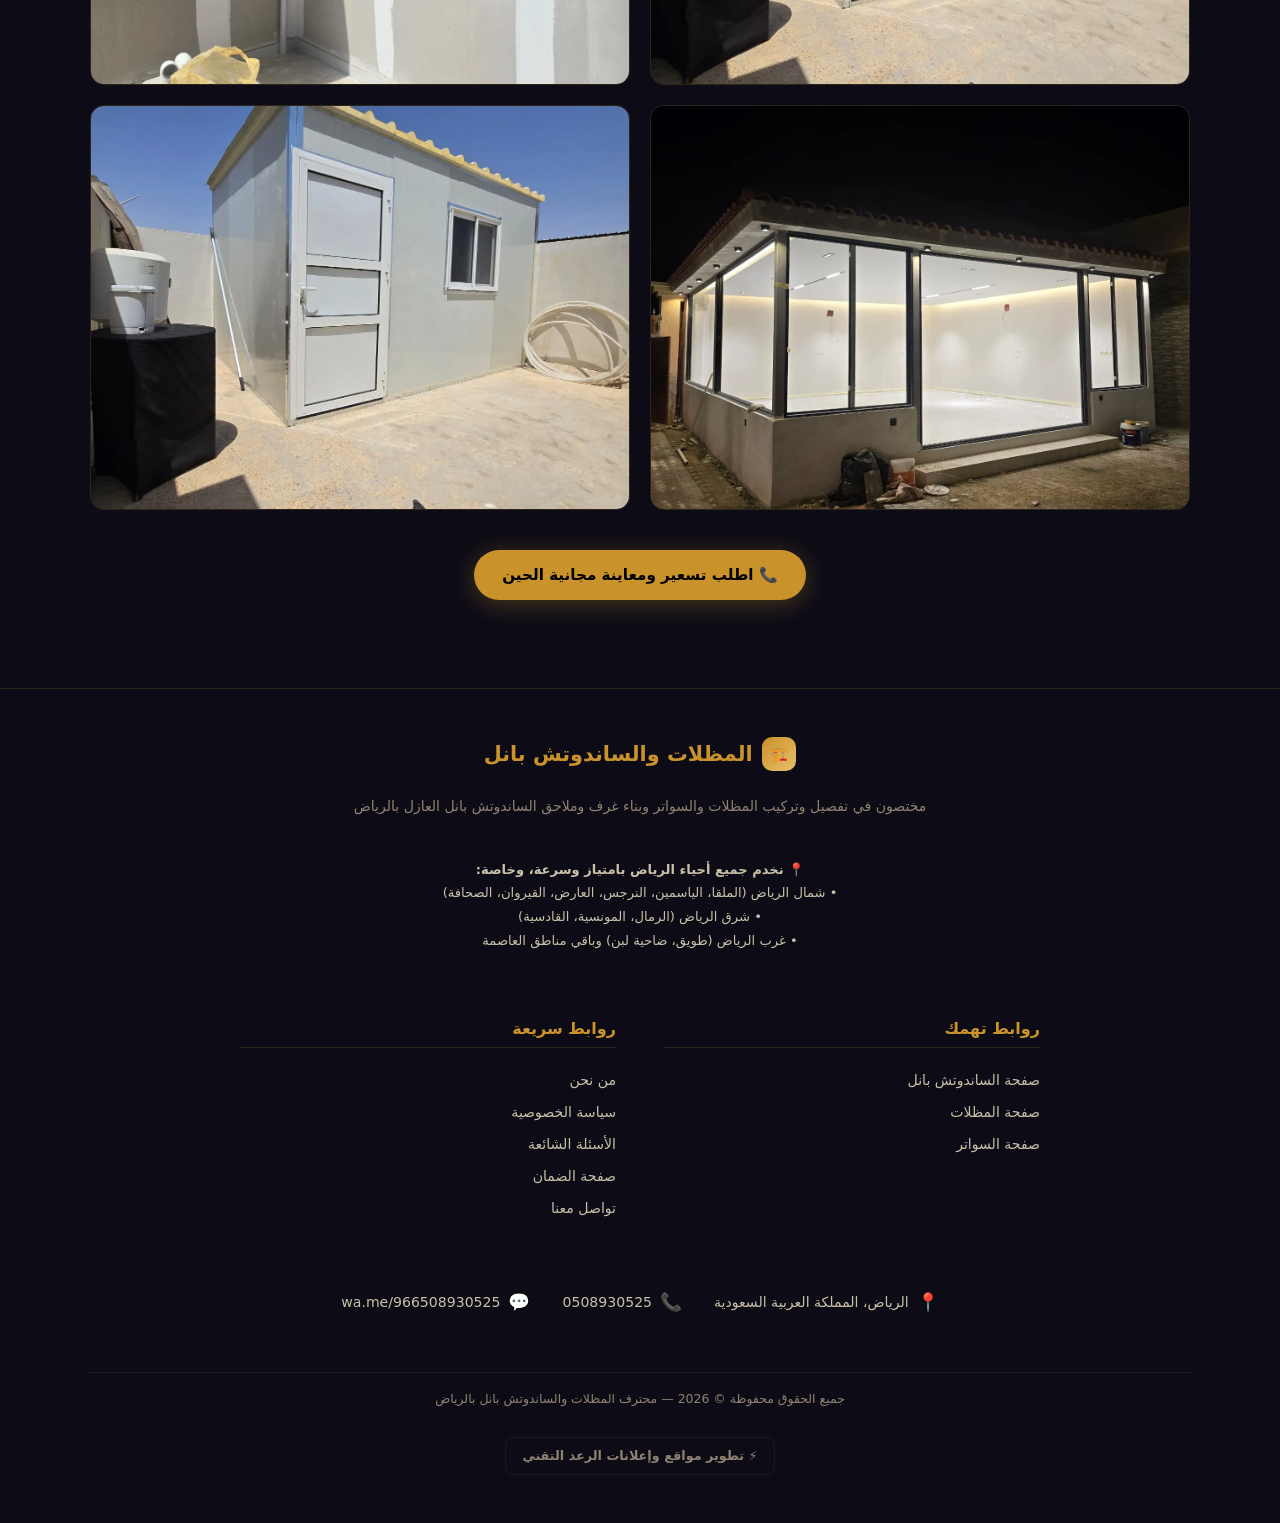
<file: sandwich-panel.html>
<!DOCTYPE html>
<html lang="ar" dir="rtl">
<head>
<meta charset="UTF-8">
<meta name="viewport" content="width=device-width, initial-scale=1.0">
<meta name="description" content="تركيب وبناء غرف وملاحق ساندوتش بانل معزول بالرياض بأسعار منافسة ✓ خصم للمتصلين الجدد ✓ اتصل الآن 0508930525">
<title>بناء غرف وسقف ساندوتش بانل الرياض 📞 0508930525</title>
<link rel="stylesheet" href="style.css">
<style>
  .images-two-col {
    display: grid;
    grid-template-columns: repeat(2, 1fr);
    gap: 1.25rem;
    margin: 2.5rem 0;
  }
  .images-two-col img {
    border-radius: var(--r);
    border: 1px solid var(--border);
    aspect-ratio: 4/3;
    object-fit: cover;
    transition: transform 0.3s;
  }
  .images-two-col img:hover {
    transform: scale(1.03);
    border-color: var(--gold);
  }
  @media(max-width: 600px) {
    .images-two-col {
      grid-template-columns: 1fr;
    }
  }
</style>
</head>
<body>

<div class="promo-bar" id="promoBar">
  <a href="tel:0508930525">
    <span>🎉 خصم خاص للمتصلين الجدد على الساندوتش بانل بالرياض — اتصل الآن! 📞 0508930525</span>
  </a>
</div>

<!-- NAVBAR الموحد -->
<nav id="nav">
  <a href="index.html" class="nav-logo">
    <div class="logo-icon">🏗️</div>
    <span>المظلات والساندوتش بانل</span>
  </a>
  <ul class="nav-links">
    <li><a href="index.html">الرئيسية</a></li>
    
    <li class="dropdown">
      <a href="#" class="dropbtn" style="cursor: pointer;">خدماتنا ▾</a>
      <ul class="dropdown-content">
        <li><a href="umbrellas.html">تركيب المظلات</a></li>
        <li><a href="sandwich-panel.html">ساندوتش بانل</a></li>
        <li><a href="swater.html">تركيب السواتر</a></li>
      </ul>
    </li>

    <li><a href="about-us.html">من نحن</a></li>
    <li><a href="faq.html">الأسئلة الشائعة</a></li>
    <li><a href="contact-us.html" class="nav-cta">اتصل الآن</a></li>
  </ul>
  <div class="hamburger" id="ham" onclick="toggleMenu()">
    <span></span><span></span><span></span>
  </div>
</nav>

<div class="mobile-menu" id="mobileMenu">
  <a href="index.html" onclick="closeMenu()">الرئيسية</a>
  <a href="umbrellas.html" onclick="closeMenu()">تركيب المظلات</a>
  <a href="sandwich-panel.html" onclick="closeMenu()">ساندوتش بانل</a>
  <a href="swater.html" onclick="closeMenu()">تركيب السواتر</a>
  <a href="about-us.html" onclick="closeMenu()">من نحن</a>
  <a href="faq.html" onclick="closeMenu()">الأسئلة الشائعة</a>
  <a href="tel:0508930525" onclick="closeMenu()" class="btn btn-gold">📞 اتصل الآن</a>
  <a href="https://wa.me/966508930525" onclick="closeMenu()" class="btn btn-wa">💬 واتساب</a>
</div>

<section class="hero" style="min-height: 60vh; padding-top: 10rem;">
  <div class="container">
    <div class="hero-content" style="max-width: 100%;">
      <div class="hero-badge">ساندوتش بانل معزول 100%</div>
      <h1>بناء غرف وملاحق ساندوتش بانل بالرياض</h1>
      <p class="hero-desc">تفصيل وبناء غرف وملاحق وأسقف ساندوتش بانل عازل للحرارة والمياه، استغلال ذكي لمساحات السطح والحوش بأعلى معايير المتانة والأمان.</p>
    </div>
  </div>
</section>

<section style="background: var(--dark2);">
  <div class="container">
    <div class="sec-label">أعمال الساندوتش بانل المنجزة</div>
    <h2 class="sec-title">نماذج من بناء غرف وأسقف البانل بالرياض</h2>
    <p class="sec-desc">صور حقيقية لعمليات عزل وبناء حوائط وأسقف الساندوتش بانل</p>

    <!-- شبكة صور الساندوتش بانل المحددة كل صورتين بجانب بعضهما -->
    <div class="images-two-col reveal">
      <img src="images/sandwich1.webp" alt="غرف ساندوتش بانل معزولة">
      <img src="images/sandwich2.webp" alt="تركيب سقف ساندوتش بانل">
      <img src="images/sandwich3.webp" alt="ملاحق ساندويش بنل بالرياض">
      <img src="images/sandwich4.webp" alt="بناء غرف ساندوتش بانل للسطح">
      <img src="images/sandwich5.webp" alt="صاج ساندوتش بانل عازل">
      <img src="images/sandwich6.webp" alt="مقاول ساندوتش بانل رخيص">
    </div>

    <div style="text-align: center; margin-top: 2rem;">
      <a href="tel:0508930525" class="btn btn-gold">📞 اطلب تسعير ومعاينة مجانية الحين</a>
    </div>
  </div>
</section>

<!-- FOOTER المقسم الموحد -->
<footer>
  <div class="footer-inner">
    <a href="index.html" class="footer-logo">
      <div class="logo-icon" style="width:34px;height:34px;font-size:.9rem">🏗️</div>
      <span>المظلات والساندوتش بانل</span>
    </a>
    <p class="footer-tagline">مختصون في تفصيل وتركيب المظلات والسواتر وبناء غرف وملاحق الساندوتش بانل العازل بالرياض</p>
    
    <div class="footer-neighborhoods" style="margin: 1rem 0; font-size: 0.82rem; color: var(--text2); max-width: 800px; line-height: 1.8;">
      <strong>📍 نخدم جميع أحياء الرياض بامتياز وسرعة، وخاصة:</strong><br>
      <span>• شمال الرياض (الملقا، الياسمين، النرجس، العارض، القيروان، الصحافة)<br>
      • شرق الرياض (الرمال، المونسية، القادسية)<br>
      • غرب الرياض (طويق، ضاحية لبن) وباقي مناطق العاصمة</span>
    </div>

    <div class="footer-columns">
      <div class="footer-col">
        <h3>روابط تهمك</h3>
        <ul>
          <li><a href="sandwich-panel.html">صفحة الساندوتش بانل</a></li>
          <li><a href="umbrellas.html">صفحة المظلات</a></li>
          <li><a href="swater.html">صفحة السواتر</a></li>
        </ul>
      </div>
      
      <div class="footer-col">
        <h3>روابط سريعة</h3>
        <ul>
          <li><a href="about-us.html">من نحن</a></li>
          <li><a href="privacy-policy.html">سياسة الخصوصية</a></li>
          <li><a href="faq.html">الأسئلة الشائعة</a></li>
          <li><a href="warranty.html">صفحة الضمان</a></li>
          <li><a href="contact-us.html">تواصل معنا</a></li>
        </ul>
      </div>
    </div>

    <div class="footer-info" style="margin-top: 0.5rem;">
      <div class="footer-info-item"><span>📍</span> الرياض، المملكة العربية السعودية</div>
      <div class="footer-info-item"><span>📞</span> 0508930525</div>
      <div class="footer-info-item"><span>💬</span> wa.me/966508930525</div>
    </div>

    <div class="footer-copy" style="margin-top: 1.5rem; border-top: 1px solid rgba(201,146,42,0.1); width: 100%; padding-top: 1rem;">جميع الحقوق محفوظة © 2026 — محترف المظلات والساندوتش بانل بالرياض</div>
    
    <a href="https://wa.me/966578539687" class="footer-dev" target="_blank" rel="noopener">
      ⚡ تطوير مواقع وإعلانات الرعد التقني
    </a>
  </div>
</footer>

<div class="float-right">
  <a href="https://wa.me/966508930525" class="float-btn float-wa-btn">
    <span>💬</span>
    <span class="float-tooltip">تواصل واتساب</span>
  </a>
  <a href="tel:0508930525" class="float-btn float-call-btn">
    <span>📞</span>
    <span class="float-tooltip">اتصل الحين</span>
  </a>
</div>

<a href="#" class="scroll-top-btn" id="scrollBtn">↑</a>

<script src="script.js"></script>
</body>
</html>
</file>
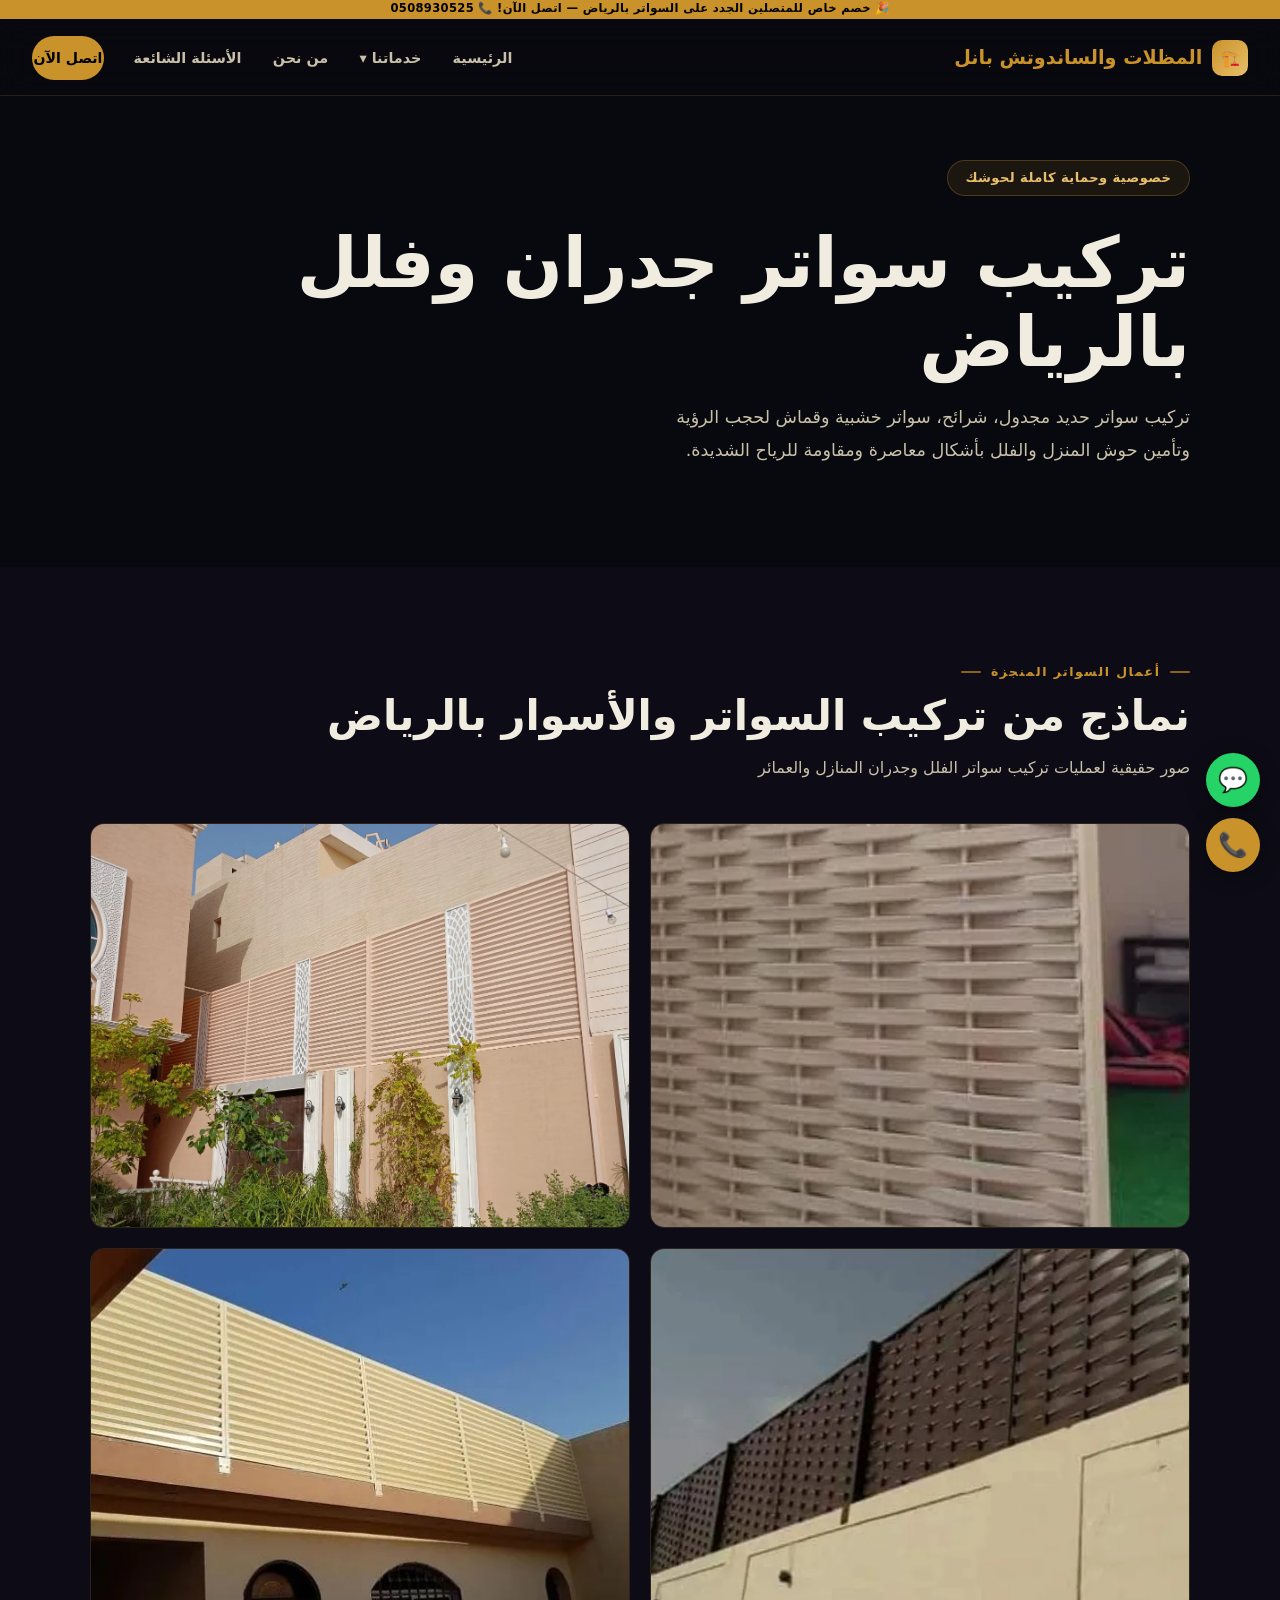
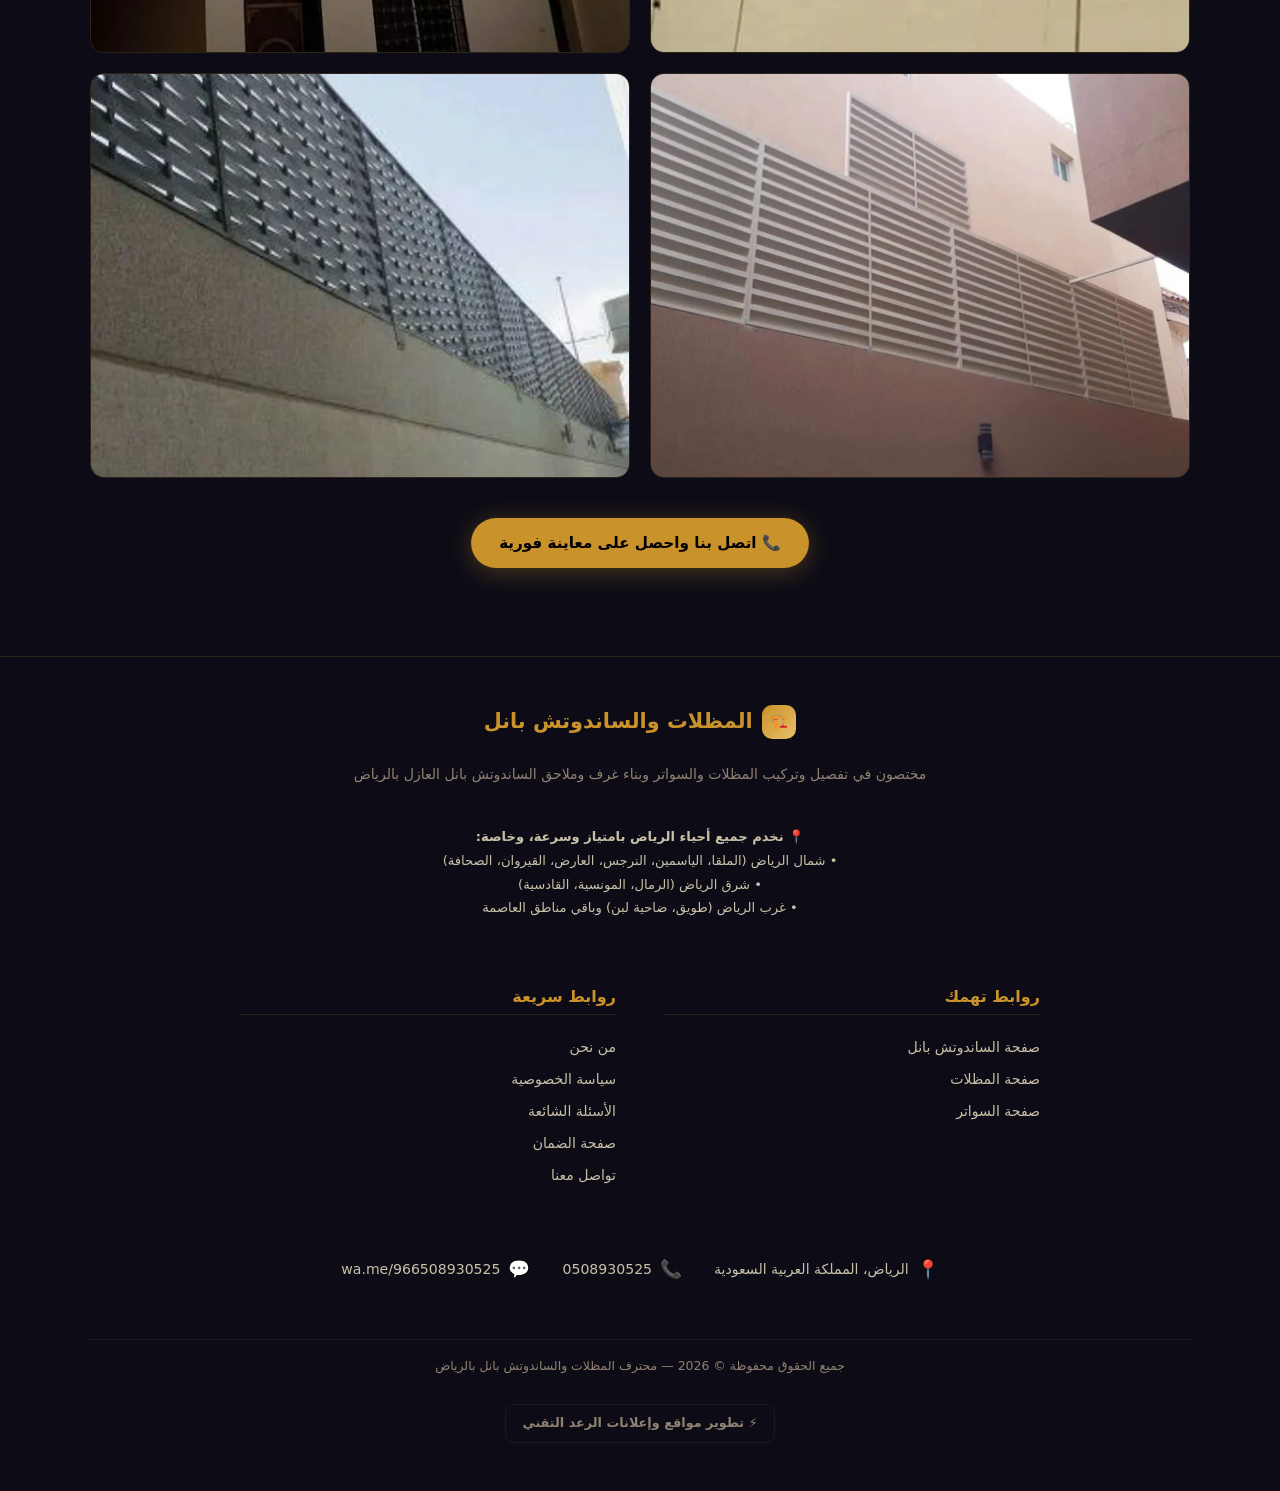
<file: swater.html>
<!DOCTYPE html>
<html lang="ar" dir="rtl">
<head>
<meta charset="UTF-8">
<meta name="viewport" content="width=device-width, initial-scale=1.0">
<meta name="description" content="تركيب سواتر جدران وحوش وفلل بالرياض بكافة الأنواع الحديدية والخشبية والقماش ✓ اتصل الآن 0508930525">
<title>تركيب سواتر جدران وحوش بالرياض 📞 0508930525</title>
<link rel="stylesheet" href="style.css">
<style>
  /* شبكة مخصصة لعرض صور السواتر كل صورتين بجانب بعضهما */
  .images-two-col {
    display: grid;
    grid-template-columns: repeat(2, 1fr);
    gap: 1.25rem;
    margin: 2.5rem 0;
  }
  .images-two-col img {
    border-radius: var(--r);
    border: 1px solid var(--border);
    aspect-ratio: 4/3;
    object-fit: cover;
    transition: transform 0.3s;
  }
  .images-two-col img:hover {
    transform: scale(1.03);
    border-color: var(--gold);
  }
  @media(max-width: 600px) {
    .images-two-col {
      grid-template-columns: 1fr; /* تترتب فوق بعضها في الجوال لسهولة التصفح */
    }
  }
</style>
</head>
<body>

<div class="promo-bar" id="promoBar">
  <a href="tel:0508930525">
    <span>🎉 خصم خاص للمتصلين الجدد على السواتر بالرياض — اتصل الآن! 📞 0508930525</span>
  </a>
</div>

<!-- NAVBAR الموحد مع المنسدل الفعال بالضغط -->
<nav id="nav">
  <a href="index.html" class="nav-logo">
    <div class="logo-icon">🏗️</div>
    <span>المظلات والساندوتش بانل</span>
  </a>
  <ul class="nav-links">
    <li><a href="index.html">الرئيسية</a></li>
    
    <li class="dropdown">
      <a href="#" class="dropbtn" style="cursor: pointer;">خدماتنا ▾</a>
      <ul class="dropdown-content">
        <li><a href="umbrellas.html">تركيب المظلات</a></li>
        <li><a href="sandwich-panel.html">ساندوتش بانل</a></li>
        <li><a href="swater.html">تركيب السواتر</a></li>
      </ul>
    </li>

    <li><a href="about-us.html">من نحن</a></li>
    <li><a href="faq.html">الأسئلة الشائعة</a></li>
    <li><a href="contact-us.html" class="nav-cta">اتصل الآن</a></li>
  </ul>
  <div class="hamburger" id="ham" onclick="toggleMenu()">
    <span></span><span></span><span></span>
  </div>
</nav>

<div class="mobile-menu" id="mobileMenu">
  <a href="index.html" onclick="closeMenu()">الرئيسية</a>
  <a href="umbrellas.html" onclick="closeMenu()">تركيب المظلات</a>
  <a href="sandwich-panel.html" onclick="closeMenu()">ساندوتش بانل</a>
  <a href="swater.html" onclick="closeMenu()">تركيب السواتر</a>
  <a href="about-us.html" onclick="closeMenu()">من نحن</a>
  <a href="faq.html" onclick="closeMenu()">الأسئلة الشائعة</a>
  <a href="tel:0508930525" onclick="closeMenu()" class="btn btn-gold">📞 اتصل الآن</a>
  <a href="https://wa.me/966508930525" onclick="closeMenu()" class="btn btn-wa">💬 واتساب</a>
</div>

<section class="hero" style="min-height: 60vh; padding-top: 10rem;">
  <div class="container">
    <div class="hero-content" style="max-width: 100%;">
      <div class="hero-badge">خصوصية وحماية كاملة لحوشك</div>
      <h1>تركيب سواتر جدران وفلل بالرياض</h1>
      <p class="hero-desc">تركيب سواتر حديد مجدول، شرائح، سواتر خشبية وقماش لحجب الرؤية وتأمين حوش المنزل والفلل بأشكال معاصرة ومقاومة للرياح الشديدة.</p>
    </div>
  </div>
</section>

<section style="background: var(--dark2);">
  <div class="container">
    <div class="sec-label">أعمال السواتر المنجزة</div>
    <h2 class="sec-title">نماذج من تركيب السواتر والأسوار بالرياض</h2>
    <p class="sec-desc">صور حقيقية لعمليات تركيب سواتر الفلل وجدران المنازل والعمائر</p>

    <!-- شبكة الصور (صورتين بجانب بعضهما) مرتبة للملفات المرفوعة حديثاً -->
    <div class="images-two-col reveal">
      <img src="images/swater1.webp" alt="تركيب سواتر حديد مجدول بالرياض">
      <img src="images/swater2.webp" alt="سواتر جدران الفلل والبيوت">
      <img src="images/swater3.webp" alt="سواتر خشبية بلاستيكية مقومة للحرارة">
      <img src="images/swater4.webp" alt="تركيب سواتر قماش وحوش">
      <img src="images/swater5.webp" alt="سواتر حديد شرائح لحجب الرؤية">
      <img src="images/swater6.webp" alt="أفضل اسعار تركيب السواتر بالرياض">
    </div>

    <div style="text-align: center; margin-top: 2rem;">
      <a href="tel:0508930525" class="btn btn-gold">📞 اتصل بنا واحصل على معاينة فورية</a>
    </div>
  </div>
</section>

<!-- FOOTER المقسم الموحد لجميع الصفحات -->
<footer>
  <div class="footer-inner">
    <a href="index.html" class="footer-logo">
      <div class="logo-icon" style="width:34px;height:34px;font-size:.9rem">🏗️</div>
      <span>المظلات والساندوتش بانل</span>
    </a>
    <p class="footer-tagline">مختصون في تفصيل وتركيب المظلات والسواتر وبناء غرف وملاحق الساندوتش بانل العازل بالرياض</p>
    
    <div class="footer-neighborhoods" style="margin: 1rem 0; font-size: 0.82rem; color: var(--text2); max-width: 800px; line-height: 1.8;">
      <strong>📍 نخدم جميع أحياء الرياض بامتياز وسرعة، وخاصة:</strong><br>
      <span>• شمال الرياض (الملقا، الياسمين، النرجس، العارض، القيروان، الصحافة)<br>
      • شرق الرياض (الرمال، المونسية، القادسية)<br>
      • غرب الرياض (طويق، ضاحية لبن) وباقي مناطق العاصمة</span>
    </div>

    <div class="footer-columns">
      <div class="footer-col">
        <h3>روابط تهمك</h3>
        <ul>
          <li><a href="sandwich-panel.html">صفحة الساندوتش بانل</a></li>
          <li><a href="umbrellas.html">صفحة المظلات</a></li>
          <li><a href="swater.html">صفحة السواتر</a></li>
        </ul>
      </div>
      
      <div class="footer-col">
        <h3>روابط سريعة</h3>
        <ul>
          <li><a href="about-us.html">من نحن</a></li>
          <li><a href="privacy-policy.html">سياسة الخصوصية</a></li>
          <li><a href="faq.html">الأسئلة الشائعة</a></li>
          <li><a href="warranty.html">صفحة الضمان</a></li>
          <li><a href="contact-us.html">تواصل معنا</a></li>
        </ul>
      </div>
    </div>

    <div class="footer-info" style="margin-top: 0.5rem;">
      <div class="footer-info-item"><span>📍</span> الرياض، المملكة العربية السعودية</div>
      <div class="footer-info-item"><span>📞</span> 0508930525</div>
      <div class="footer-info-item"><span>💬</span> wa.me/966508930525</div>
    </div>

    <div class="footer-copy" style="margin-top: 1.5rem; border-top: 1px solid rgba(201,146,42,0.1); width: 100%; padding-top: 1rem;">جميع الحقوق محفوظة © 2026 — محترف المظلات والساندوتش بانل بالرياض</div>
    
   <a href="https://wa.me/966578539687" class="footer-dev" target="_blank" rel="noopener">
      ⚡ تطوير مواقع وإعلانات الرعد التقني
    </a>
  </div>
</footer>

<!-- الأيقونات العائمة المحدثة بالاتجاه الصحيح -->
<div class="float-right">
  <a href="https://wa.me/966508930525" class="float-btn float-wa-btn">
    <span>💬</span>
    <span class="float-tooltip">تواصل واتساب</span>
  </a>
  <a href="tel:0508930525" class="float-btn float-call-btn">
    <span>📞</span>
    <span class="float-tooltip">اتصل الحين</span>
  </a>
</div>

<a href="#" class="scroll-top-btn" id="scrollBtn">↑</a>

<script src="script.js"></script>
</body>
</html>
</file>
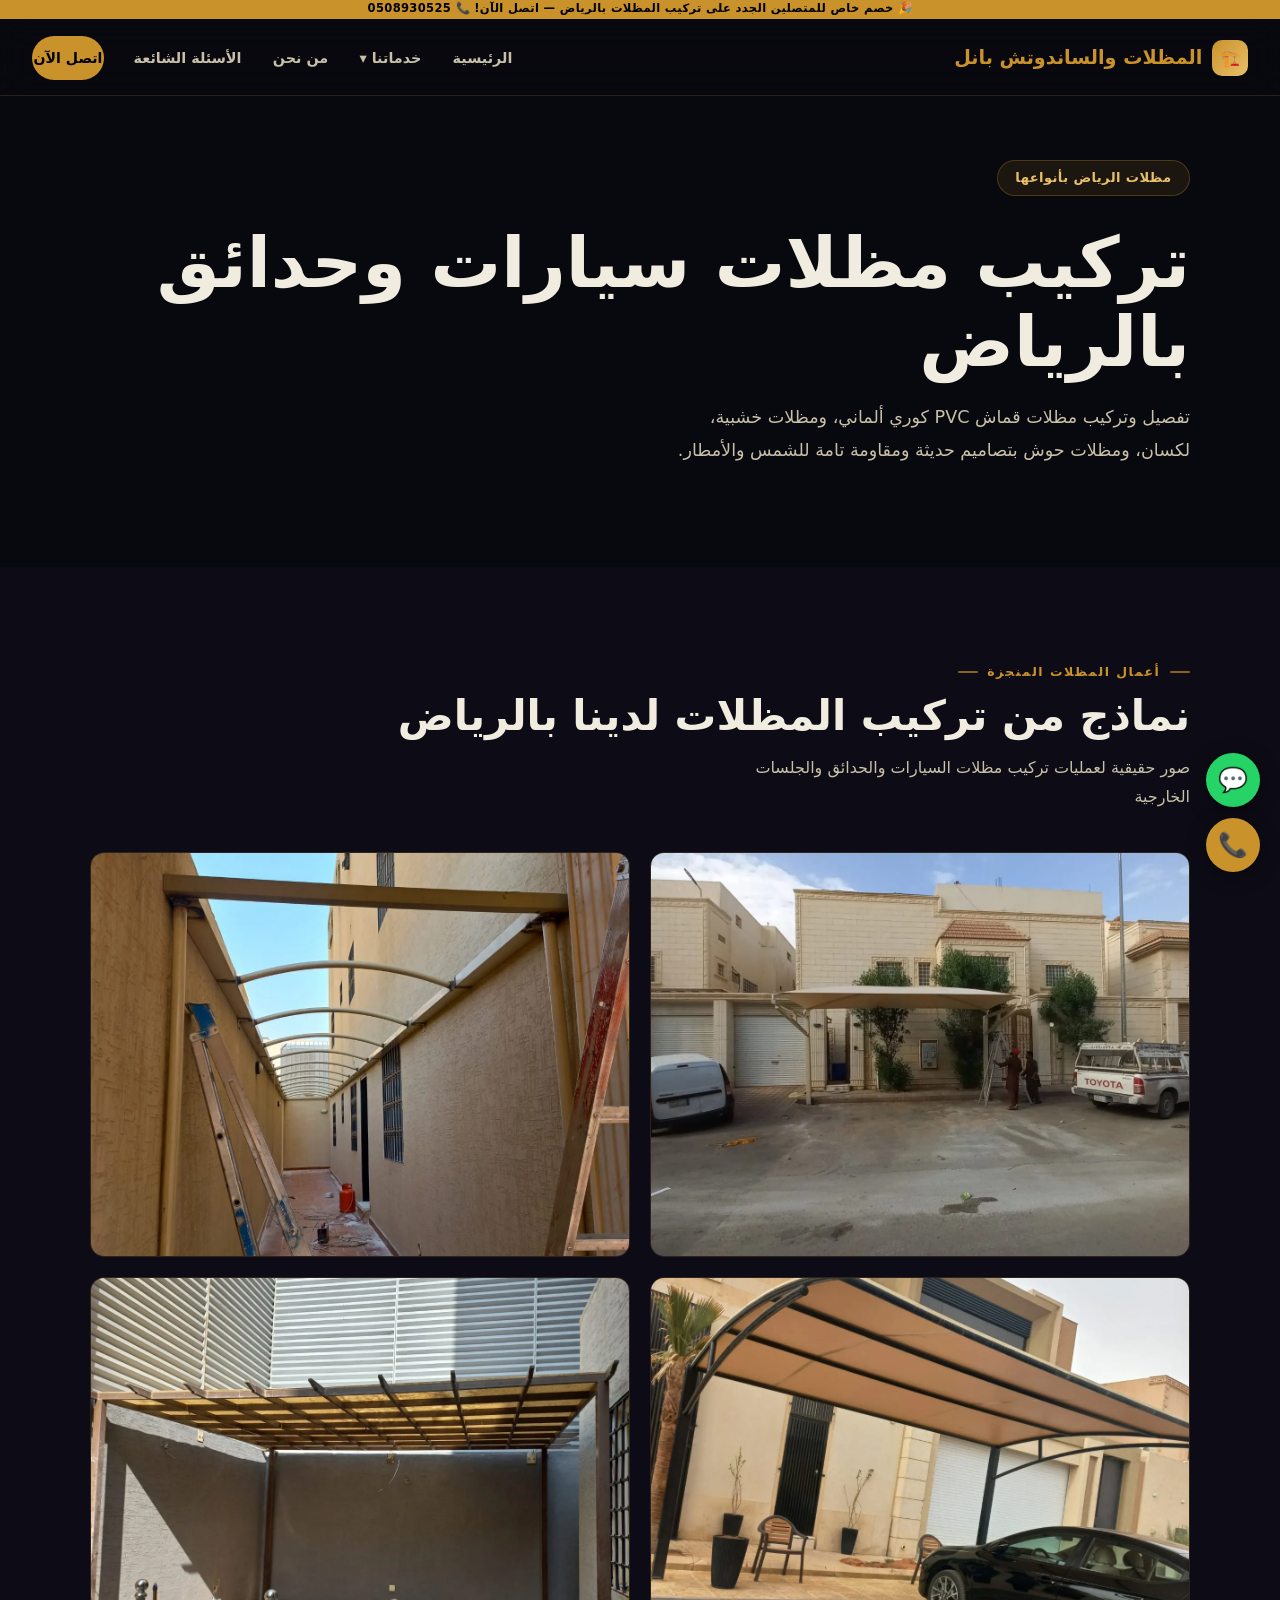
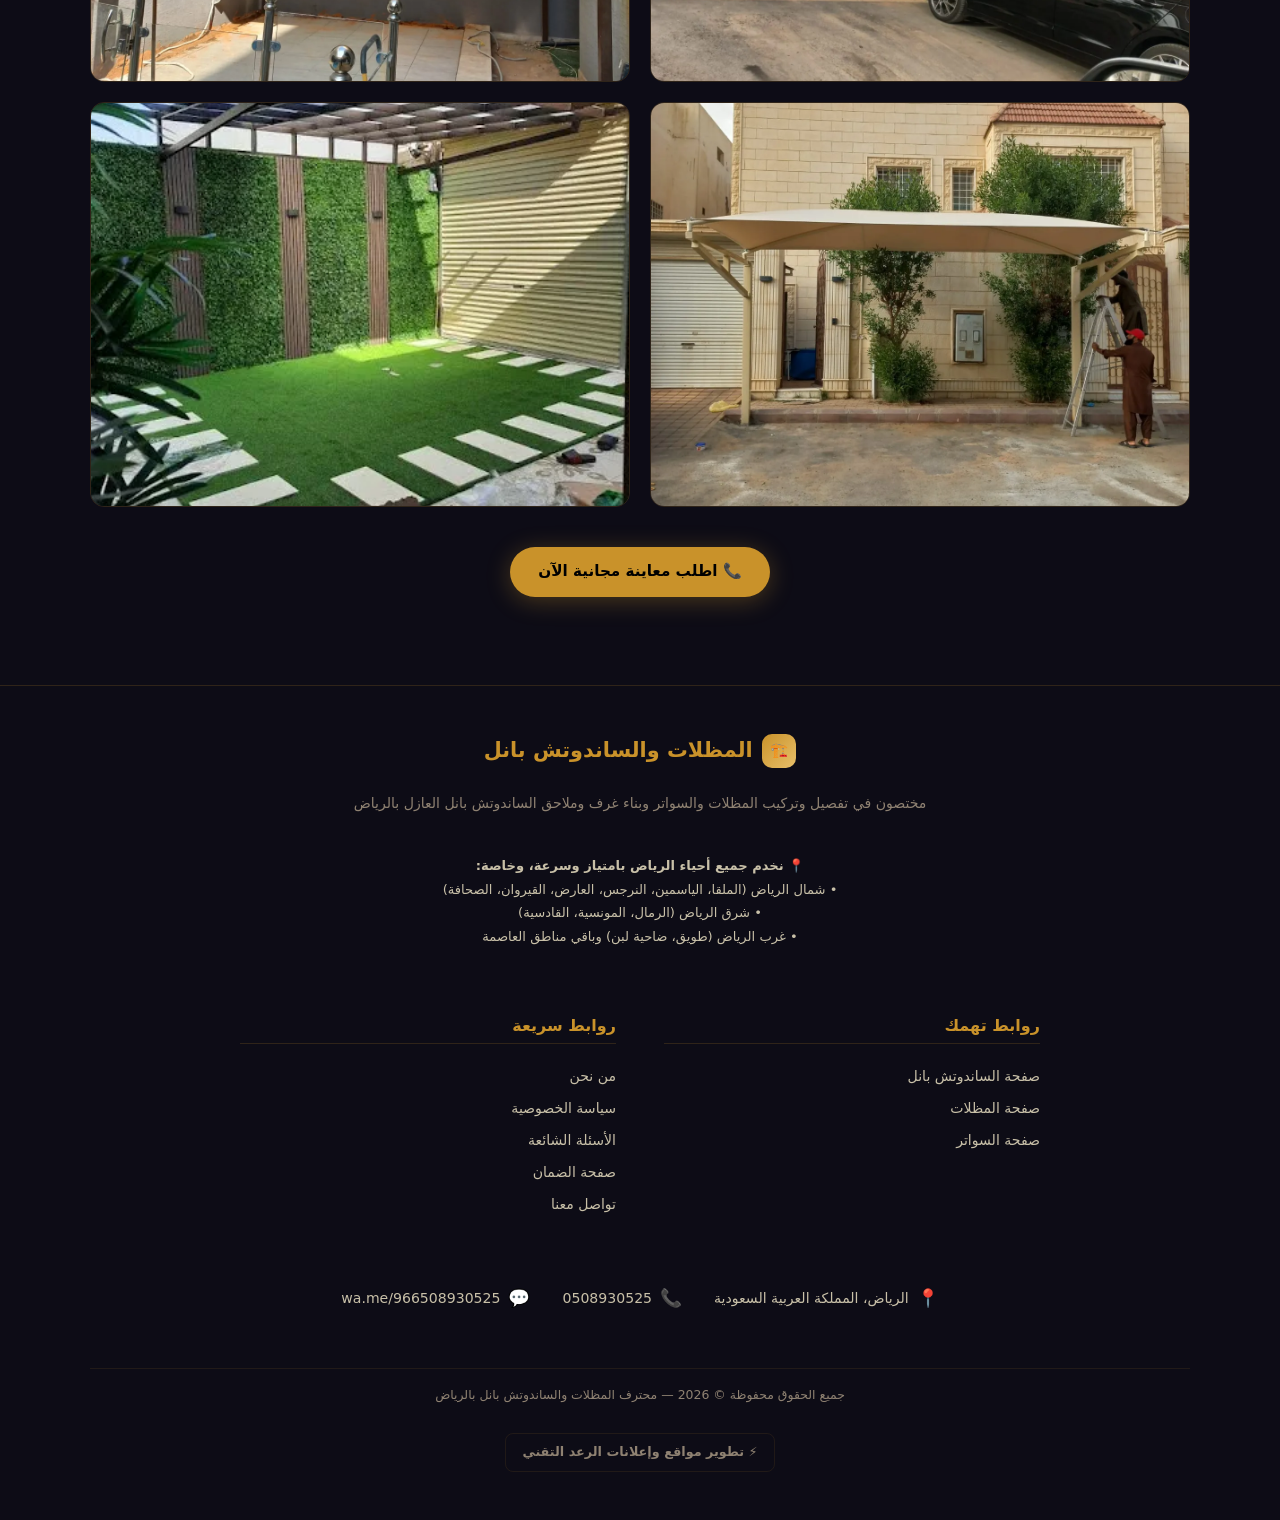
<file: umbrellas.html>
<!DOCTYPE html>
<html lang="ar" dir="rtl">
<head>
<meta charset="UTF-8">
<meta name="viewport" content="width=device-width, initial-scale=1.0">
<meta name="description" content="تركيب مظلات سيارات وحدائق بالرياض بجميع الأنواع والأحجام ✓ خصم للمتصلين الجدد ✓ اتصل الآن 0508930525">
<title>تركيب مظلات سيارات وحدائق بالرياض 📞 0508930525</title>
<link rel="stylesheet" href="style.css">
<style>
  .images-two-col {
    display: grid;
    grid-template-columns: repeat(2, 1fr);
    gap: 1.25rem;
    margin: 2.5rem 0;
  }
  .images-two-col img {
    border-radius: var(--r);
    border: 1px solid var(--border);
    aspect-ratio: 4/3;
    object-fit: cover;
    transition: transform 0.3s;
  }
  .images-two-col img:hover {
    transform: scale(1.03);
    border-color: var(--gold);
  }
  @media(max-width: 600px) {
    .images-two-col {
      grid-template-columns: 1fr;
    }
  }
</style>
</head>
<body>

<div class="promo-bar" id="promoBar">
  <a href="tel:0508930525">
    <span>🎉 خصم خاص للمتصلين الجدد على تركيب المظلات بالرياض — اتصل الآن! 📞 0508930525</span>
  </a>
</div>

<!-- NAVBAR الموحد -->
<nav id="nav">
  <a href="index.html" class="nav-logo">
    <div class="logo-icon">🏗️</div>
    <span>المظلات والساندوتش بانل</span>
  </a>
  <ul class="nav-links">
    <li><a href="index.html">الرئيسية</a></li>
    
    <li class="dropdown">
      <a href="#" class="dropbtn" style="cursor: pointer;">خدماتنا ▾</a>
      <ul class="dropdown-content">
        <li><a href="umbrellas.html">تركيب المظلات</a></li>
        <li><a href="sandwich-panel.html">ساندوتش بانل</a></li>
        <li><a href="swater.html">تركيب السواتر</a></li>
      </ul>
    </li>

    <li><a href="about-us.html">من نحن</a></li>
    <li><a href="faq.html">الأسئلة الشائعة</a></li>
    <li><a href="contact-us.html" class="nav-cta">اتصل الآن</a></li>
  </ul>
  <div class="hamburger" id="ham" onclick="toggleMenu()">
    <span></span><span></span><span></span>
  </div>
</nav>

<div class="mobile-menu" id="mobileMenu">
  <a href="index.html" onclick="closeMenu()">الرئيسية</a>
  <a href="umbrellas.html" onclick="closeMenu()">تركيب المظلات</a>
  <a href="sandwich-panel.html" onclick="closeMenu()">ساندوتش بانل</a>
  <a href="swater.html" onclick="closeMenu()">تركيب السواتر</a>
  <a href="about-us.html" onclick="closeMenu()">من نحن</a>
  <a href="faq.html" onclick="closeMenu()">الأسئلة الشائعة</a>
  <a href="tel:0508930525" onclick="closeMenu()" class="btn btn-gold">📞 اتصل الآن</a>
  <a href="https://wa.me/966508930525" onclick="closeMenu()" class="btn btn-wa">💬 واتساب</a>
</div>

<section class="hero" style="min-height: 60vh; padding-top: 10rem;">
  <div class="container">
    <div class="hero-content" style="max-width: 100%;">
      <div class="hero-badge">مظلات الرياض بأنواعها</div>
      <h1>تركيب مظلات سيارات وحدائق بالرياض</h1>
      <p class="hero-desc">تفصيل وتركيب مظلات قماش PVC كوري ألماني، ومظلات خشبية، لكسان، ومظلات حوش بتصاميم حديثة ومقاومة تامة للشمس والأمطار.</p>
    </div>
  </div>
</section>

<section style="background: var(--dark2);">
  <div class="container">
    <div class="sec-label">أعمال المظلات المنجزة</div>
    <h2 class="sec-title">نماذج من تركيب المظلات لدينا بالرياض</h2>
    <p class="sec-desc">صور حقيقية لعمليات تركيب مظلات السيارات والحدائق والجلسات الخارجية</p>

    <!-- شبكة الصور كل صورتين بجانب بعضهما بدقة ومرونة -->
    <div class="images-two-col reveal">
      <img src="images/umbrella1.webp" alt="تركيب مظلة سيارة بالرياض">
      <img src="images/umbrella2.webp" alt="مظلات حدائق عصرية">
      <img src="images/umbrella3.webp" alt="مظلة حوش قماش">
      <img src="images/umbrella4.webp" alt="تركيب مظلات سيارات الرياض">
      <img src="images/umbrella5.webp" alt="مظلات جلسات وبرجولات">
      <img src="images/umbrella6.webp" alt="حداد مظلات رخيص بالرياض">
    </div>

    <div style="text-align: center; margin-top: 2rem;">
      <a href="tel:0508930525" class="btn btn-gold">📞 اطلب معاينة مجانية الآن</a>
    </div>
  </div>
</section>

<!-- FOOTER المقسم الموحد -->
<footer>
  <div class="footer-inner">
    <a href="index.html" class="footer-logo">
      <div class="logo-icon" style="width:34px;height:34px;font-size:.9rem">🏗️</div>
      <span>المظلات والساندوتش بانل</span>
    </a>
    <p class="footer-tagline">مختصون في تفصيل وتركيب المظلات والسواتر وبناء غرف وملاحق الساندوتش بانل العازل بالرياض</p>
    
    <div class="footer-neighborhoods" style="margin: 1rem 0; font-size: 0.82rem; color: var(--text2); max-width: 800px; line-height: 1.8;">
      <strong>📍 نخدم جميع أحياء الرياض بامتياز وسرعة، وخاصة:</strong><br>
      <span>• شمال الرياض (الملقا، الياسمين، النرجس، العارض، القيروان، الصحافة)<br>
      • شرق الرياض (الرمال، المونسية، القادسية)<br>
      • غرب الرياض (طويق، ضاحية لبن) وباقي مناطق العاصمة</span>
    </div>

    <div class="footer-columns">
      <div class="footer-col">
        <h3>روابط تهمك</h3>
        <ul>
          <li><a href="sandwich-panel.html">صفحة الساندوتش بانل</a></li>
          <li><a href="umbrellas.html">صفحة المظلات</a></li>
          <li><a href="swater.html">صفحة السواتر</a></li>
        </ul>
      </div>
      
      <div class="footer-col">
        <h3>روابط سريعة</h3>
        <ul>
          <li><a href="about-us.html">من نحن</a></li>
          <li><a href="privacy-policy.html">سياسة الخصوصية</a></li>
          <li><a href="faq.html">الأسئلة الشائعة</a></li>
          <li><a href="warranty.html">صفحة الضمان</a></li>
          <li><a href="contact-us.html">تواصل معنا</a></li>
        </ul>
      </div>
    </div>

    <div class="footer-info" style="margin-top: 0.5rem;">
      <div class="footer-info-item"><span>📍</span> الرياض، المملكة العربية السعودية</div>
      <div class="footer-info-item"><span>📞</span> 0508930525</div>
      <div class="footer-info-item"><span>💬</span> wa.me/966508930525</div>
    </div>

    <div class="footer-copy" style="margin-top: 1.5rem; border-top: 1px solid rgba(201,146,42,0.1); width: 100%; padding-top: 1rem;">جميع الحقوق محفوظة © 2026 — محترف المظلات والساندوتش بانل بالرياض</div>
    
  <a href="https://wa.me/966578539687" class="footer-dev" target="_blank" rel="noopener">
      ⚡ تطوير مواقع وإعلانات الرعد التقني
    </a>
  </div>
</footer>

<div class="float-right">
  <a href="https://wa.me/966508930525" class="float-btn float-wa-btn">
    <span>💬</span>
    <span class="float-tooltip">تواصل واتساب</span>
  </a>
  <a href="tel:0508930525" class="float-btn float-call-btn">
    <span>📞</span>
    <span class="float-tooltip">اتصل الحين</span>
  </a>
</div>

<a href="#" class="scroll-top-btn" id="scrollBtn">↑</a>

<script src="script.js"></script>
</body>
</html>
</file>
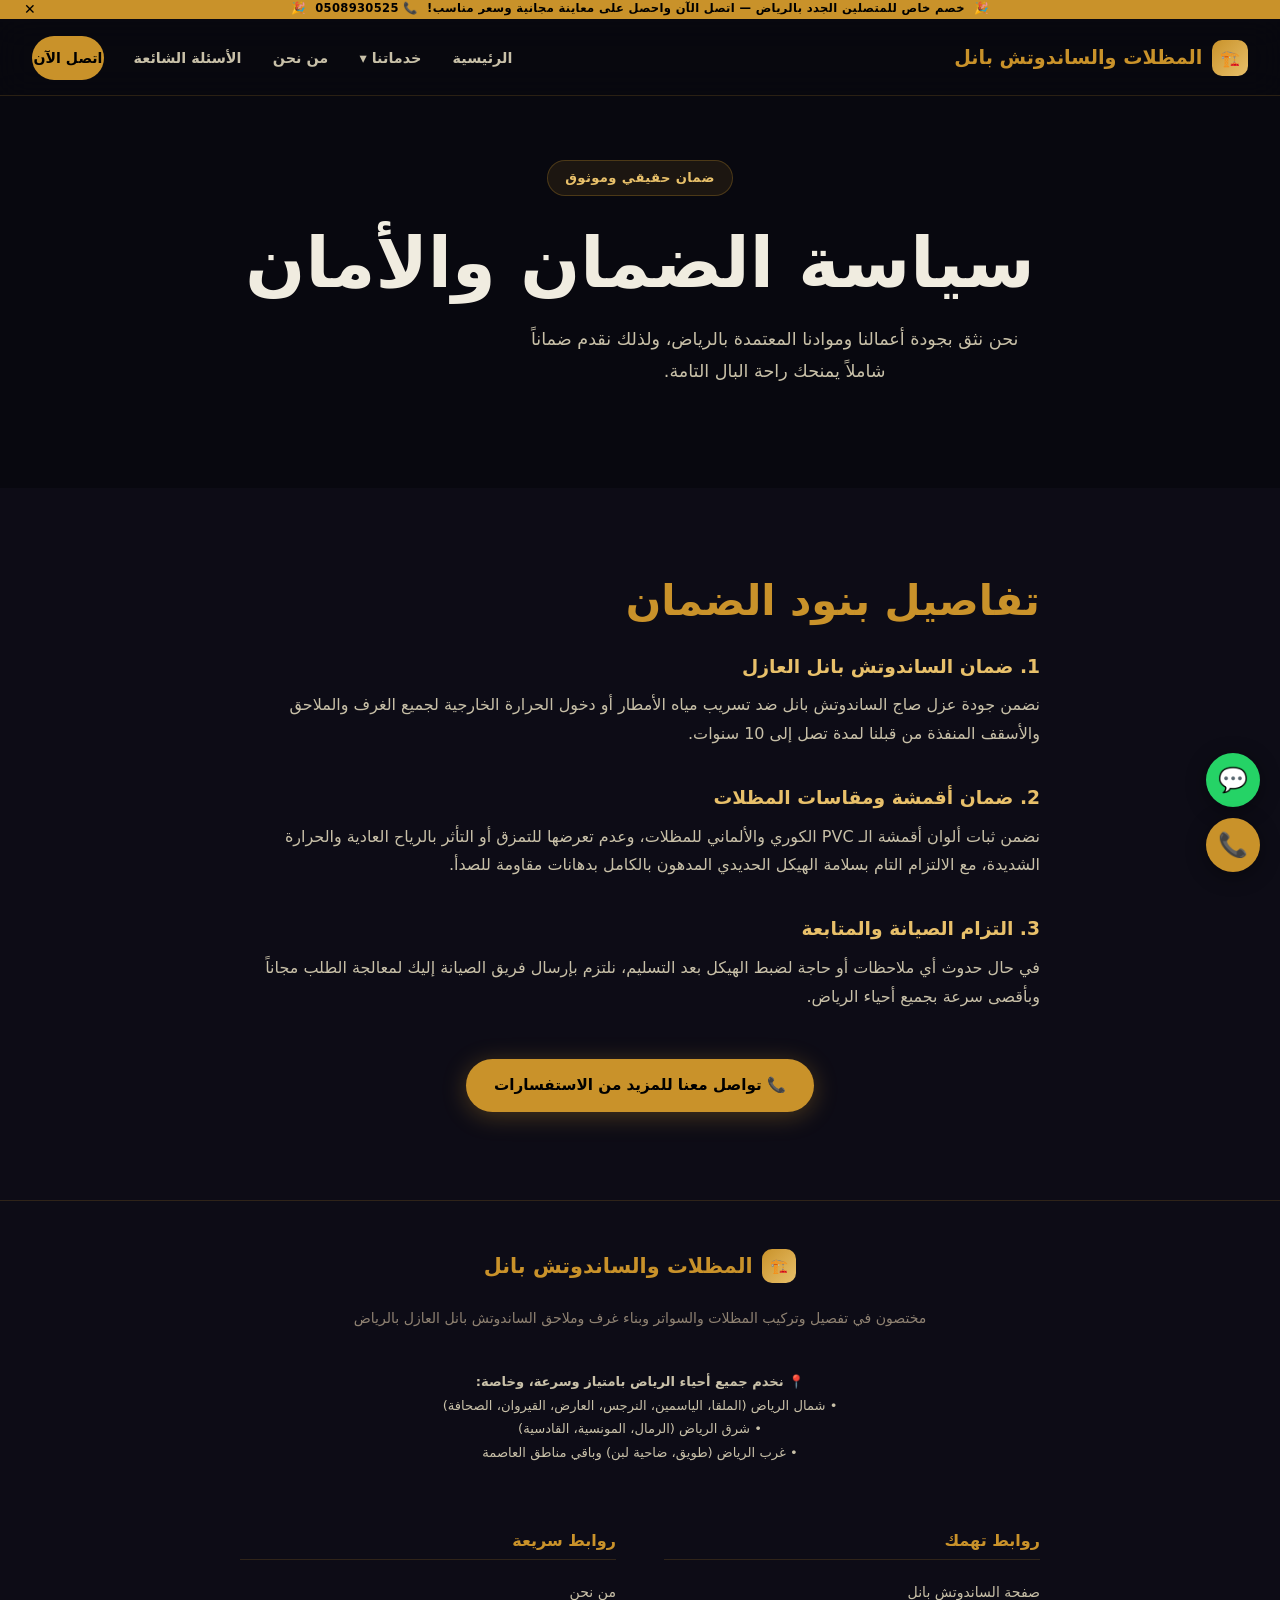
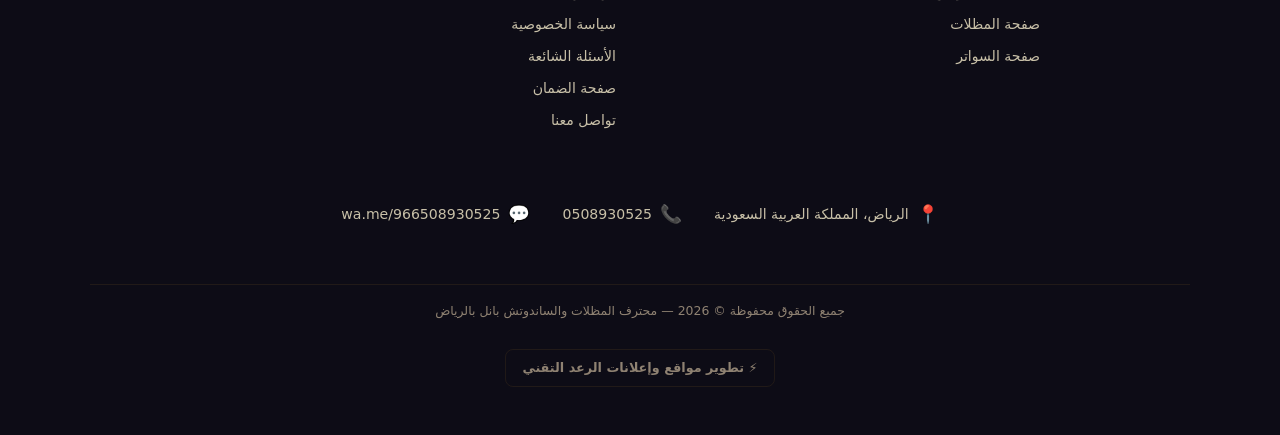
<file: warranty.html>
<!DOCTYPE html>
<html lang="ar" dir="rtl">
<head>
<meta charset="UTF-8">
<meta name="viewport" content="width=device-width, initial-scale=1.0">
<meta name="description" content="سياسة الضمان المعتمدة لدينا على تركيب المظلات والسواتر وأعمال الساندوتش بانل بالرياض 📞 0508930525">
<title>سياسة الضمان — محترف المظلات والساندوتش بانل بالرياض</title>
<link rel="stylesheet" href="style.css">
</head>
<body>

<!-- شريط الإعلان العلوي -->
<div class="promo-bar" id="promoBar">
  <a href="tel:0508930525">
    <span class="pulse">🎉</span>
    <span>خصم خاص للمتصلين الجدد بالرياض — اتصل الآن واحصل على معاينة مجانية وسعر مناسب!</span>
    <span>📞 0508930525</span>
    <span class="pulse">🎉</span>
  </a>
  <button class="promo-close" onclick="closePromo()" title="إغلاق">✕</button>
</div>

<!-- NAVBAR الموحد (تمت إضافة زر الهامبرغر هنا) -->
<nav id="nav">
  <a href="index.html" class="nav-logo">
    <div class="logo-icon">🏗️</div>
    <span>المظلات والساندوتش بانل</span>
  </a>
  <ul class="nav-links">
    <li><a href="index.html">الرئيسية</a></li>
    <li class="dropdown">
      <a href="#" class="dropbtn" style="cursor: pointer;">خدماتنا ▾</a>
      <ul class="dropdown-content">
        <li><a href="umbrellas.html">تركيب المظلات</a></li>
        <li><a href="sandwich-panel.html">ساندوتش بانل</a></li>
        <li><a href="swater.html">تركيب السواتر</a></li>
      </ul>
    </li>
    <li><a href="about-us.html">من نحن</a></li>
    <li><a href="faq.html">الأسئلة الشائعة</a></li>
    <li><a href="contact-us.html" class="nav-cta">اتصل الآن</a></li>
  </ul>
  <!-- زر القائمة الجانبية للجوال -->
  <div class="hamburger" id="ham" onclick="toggleMenu()">
    <span></span><span></span><span></span>
  </div>
</nav>

<!-- القائمة الجانبية للجوال (تمت إضافتها هنا) -->
<div class="mobile-menu" id="mobileMenu">
  <a href="index.html" onclick="closeMenu()">الرئيسية</a>
  <a href="umbrellas.html" onclick="closeMenu()">تركيب المظلات</a>
  <a href="sandwich-panel.html" onclick="closeMenu()">ساندوتش بانل</a>
  <a href="swater.html" onclick="closeMenu()">تركيب السواتر</a>
  <a href="about-us.html" onclick="closeMenu()">من نحن</a>
  <a href="faq.html" onclick="closeMenu()">الأسئلة الشائعة</a>
  <a href="tel:0508930525" onclick="closeMenu()" class="btn btn-gold">📞 اتصل الآن</a>
  <a href="https://wa.me/966508930525" onclick="closeMenu()" class="btn btn-wa">💬 واتساب</a>
</div>

<section class="hero" style="min-height: 50vh; padding-top: 10rem;">
  <div class="container" style="max-width: 800px; text-align: center;">
    <div class="hero-badge">ضمان حقيقي وموثوق</div>
    <h1>سياسة الضمان والأمان</h1>
    <p class="hero-desc">نحن نثق بجودة أعمالنا وموادنا المعتمدة بالرياض، ولذلك نقدم ضماناً شاملاً يمنحك راحة البال التامة.</p>
  </div>
</section>

<section style="background: var(--dark2);">
  <div class="container" style="max-width: 800px; text-align: right; line-height: 1.8;">
    <h2 class="sec-title" style="color: var(--gold); margin-bottom: 1.5rem;">تفاصيل بنود الضمان</h2>
    
    <div style="margin-bottom: 2rem;">
      <h3 style="color: var(--gold-l); margin-bottom: 0.5rem;">1. ضمان الساندوتش بانل العازل</h3>
      <p style="color: var(--text2);">نضمن جودة عزل صاج الساندوتش بانل ضد تسريب مياه الأمطار أو دخول الحرارة الخارجية لجميع الغرف والملاحق والأسقف المنفذة من قبلنا لمدة تصل إلى 10 سنوات.</p>
    </div>

    <div style="margin-bottom: 2rem;">
      <h3 style="color: var(--gold-l); margin-bottom: 0.5rem;">2. ضمان أقمشة ومقاسات المظلات</h3>
      <p style="color: var(--text2);">نضمن ثبات ألوان أقمشة الـ PVC الكوري والألماني للمظلات، وعدم تعرضها للتمزق أو التأثر بالرياح العادية والحرارة الشديدة، مع الالتزام التام بسلامة الهيكل الحديدي المدهون بالكامل بدهانات مقاومة للصدأ.</p>
    </div>

    <div style="margin-bottom: 2rem;">
      <h3 style="color: var(--gold-l); margin-bottom: 0.5rem;">3. التزام الصيانة والمتابعة</h3>
      <p style="color: var(--text2);">في حال حدوث أي ملاحظات أو حاجة لضبط الهيكل بعد التسليم، نلتزم بإرسال فريق الصيانة إليك لمعالجة الطلب مجاناً وبأقصى سرعة بجميع أحياء الرياض.</p>
    </div>

    <div style="text-align: center; margin-top: 3rem;">
      <a href="tel:0508930525" class="btn btn-gold">📞 تواصل معنا للمزيد من الاستفسارات</a>
    </div>
  </div>
</section>

<!-- تذييل الصفحة مقسم الأعمدة الموحد -->
<footer>
  <div class="footer-inner">
    <a href="index.html" class="footer-logo">
      <div class="logo-icon" style="width:34px;height:34px;font-size:.9rem">🏗️</div>
      <span>المظلات والساندوتش بانل</span>
    </a>
    <p class="footer-tagline">مختصون في تفصيل وتركيب المظلات والسواتر وبناء غرف وملاحق الساندوتش بانل العازل بالرياض</p>
    
    <div class="footer-neighborhoods" style="margin: 1rem 0; font-size: 0.82rem; color: var(--text2); max-width: 800px; line-height: 1.8;">
      <strong>📍 نخدم جميع أحياء الرياض بامتياز وسرعة، وخاصة:</strong><br>
      <span>• شمال الرياض (الملقا، الياسمين، النرجس، العارض، القيروان، الصحافة)<br>
      • شرق الرياض (الرمال، المونسية، القادسية)<br>
      • غرب الرياض (طويق، ضاحية لبن) وباقي مناطق العاصمة</span>
    </div>

    <div class="footer-columns">
      <div class="footer-col">
        <h3>روابط تهمك</h3>
        <ul>
          <li><a href="sandwich-panel.html">صفحة الساندوتش بانل</a></li>
          <li><a href="umbrellas.html">صفحة المظلات</a></li>
          <li><a href="swater.html">صفحة السواتر</a></li>
        </ul>
      </div>
      
      <div class="footer-col">
        <h3>روابط سريعة</h3>
        <ul>
          <li><a href="about-us.html">من نحن</a></li>
          <li><a href="privacy-policy.html">سياسة الخصوصية</a></li>
          <li><a href="faq.html">الأسئلة الشائعة</a></li>
          <li><a href="warranty.html">صفحة الضمان</a></li>
          <li><a href="contact-us.html">تواصل معنا</a></li>
        </ul>
      </div>
    </div>

    <div class="footer-info" style="margin-top: 0.5rem;">
      <div class="footer-info-item"><span>📍</span> الرياض، المملكة العربية السعودية</div>
      <div class="footer-info-item"><span>📞</span> 0508930525</div>
      <div class="footer-info-item"><span>💬</span> wa.me/966508930525</div>
    </div>

    <div class="footer-copy" style="margin-top: 1.5rem; border-top: 1px solid rgba(201,146,42,0.1); width: 100%; padding-top: 1rem;">جميع الحقوق محفوظة © 2026 — محترف المظلات والساندوتش بانل بالرياض</div>
    
    <a href="https://wa.me/966578539687" class="footer-dev" target="_blank" rel="noopener">
      ⚡ تطوير مواقع وإعلانات الرعد التقني
    </a>
  </div>
</footer>

<div class="float-right">
  <a href="https://wa.me/966508930525" class="float-btn float-wa-btn">
    <span>💬</span>
    <span class="float-tooltip">تواصل واتساب</span>
  </a>
  <a href="tel:0508930525" class="float-btn float-call-btn">
    <span>📞</span>
    <span class="float-tooltip">اتصل الحين</span>
  </a>
</div>

<a href="#" class="scroll-top-btn" id="scrollBtn">↑</a>

<script src="script.js"></script>
</body>
</html>
</file>
<file: style.css>
*, *::before, *::after {
  margin: 0;
  padding: 0;
  box-sizing: border-box;
}

:root {
  --gold: #c9922a;
  --gold-l: #e8c06a;
  --gold-ll: #f5d98a;
  --gold-d: #8a6318;
  --dark: #08080f;
  --dark2: #0d0c16;
  --dark3: #13121c;
  --card: #17162060;
  --card2: #1c1b2a;
  --border: rgba(201, 146, 42, 0.18);
  --border2: rgba(201, 146, 42, 0.35);
  --text: #f0ece0;
  --text2: #c8c0a8;
  --muted: #8f8272;
  --r: 14px;
}

html {
  scroll-behavior: smooth;
}

body {
  font-family: 'Cairo', system-ui, sans-serif;
  background: var(--dark);
  color: var(--text);
  direction: rtl;
  text-align: right;
  overflow-x: hidden;
  font-size: 16px;
  line-height: 1.6;
}

a {
  text-decoration: none;
  color: inherit;
}

img {
  display: block;
  width: 100%;
}

/* ===== PROMO BANNER (تم تصغيره وتعديل حجم خطه وحوافه لعدم التداخل) ===== */
.promo-bar {
  position: fixed;
  top: 0;
  left: 0;
  right: 0;
  z-index: 1000;
  background: #c9922a;
  overflow: hidden;
  color: #000;
  text-align: center;
  padding: .15rem .5rem; /* تقليص الحواف العلوية والسفلية */
  font-size: .72rem; /* تصغير الخط العام */
  font-weight: 800;
  letter-spacing: .03em;
  display: flex;
  align-items: center;
  justify-content: center;
  gap: .5rem;
  line-height: 1.2;
}

.promo-bar::before {
  content: '';
  position: absolute;
  inset: 0;
  background: linear-gradient(90deg, transparent 0%, rgba(255, 255, 255, .28) 50%, transparent 100%);
  animation: shimmer 2.5s ease-in-out infinite;
  transform: translateX(-100%);
}

@keyframes shimmer {
  to {
    transform: translateX(300%);
  }
}

.promo-bar a {
  color: #000;
  text-decoration: none;
  display: flex;
  align-items: center;
  gap: .6rem;
  width: 100%;
  justify-content: center;
}

.promo-close {
  position: absolute;
  left: .5rem;
  top: 50%;
  transform: translateY(-50%);
  background: transparent;
  border: none;
  cursor: pointer;
  width: 44px;
  height: 44px;
  border-radius: 50%;
  font-size: .85rem;
  color: #000;
  display: flex;
  align-items: center;
  justify-content: center;
}

.promo-close:hover {
  background: rgba(0, 0, 0, .15);
}

.promo-bar .pulse {
  animation: pulse2 1.2s infinite;
}

@keyframes pulse2 {
  0%, 100% { transform: scale(1); }
  50% { transform: scale(1.2); }
}

/* ===== NAV (القائمة العلوية - تم تقليل المسافة العلوية لتتناسب مع شريط الخصم المحدث) ===== */
nav {
  position: fixed;
  top: 22px; /* تم تعديله من 28px لينزل أسفل شريط الخصم الصغير مباشرة */
  left: 0;
  right: 0;
  z-index: 999;
  padding: .9rem 2rem;
  display: flex;
  align-items: center;
  justify-content: space-between;
  background: rgba(8, 8, 15, 0.88);
  backdrop-filter: blur(16px);
  -webkit-backdrop-filter: blur(16px);
  border-bottom: 1px solid var(--border);
  transition: padding 0.3s, top 0.3s;
}

nav.scrolled {
  padding: .6rem 2rem;
}

body.promo-hidden nav {
  top: 0 !important;
}

.nav-logo {
  display: flex;
  align-items: center;
  gap: .6rem;
  font-size: 1.2rem;
  font-weight: 900;
  color: var(--gold);
}

.logo-icon {
  width: 36px;
  height: 36px;
  background: linear-gradient(135deg, var(--gold), var(--gold-l));
  border-radius: 10px;
  display: flex;
  align-items: center;
  justify-content: center;
  font-size: 1rem;
  color: #000;
}

.nav-links {
  display: flex;
  gap: 1.75rem;
  list-style: none;
}

.nav-links a {
  color: var(--text2);
  font-size: .9rem;
  font-weight: 600;
  transition: color .25s;
}

.nav-links a:hover {
  color: var(--gold);
}

.nav-cta {
  background: var(--gold);
  color: #000 !important;
  padding: .45rem 1.2rem;
  border-radius: 50px;
  font-weight: 700 !important;
  transition: all .25s !important;
  font-size: .88rem !important;
}

.nav-cta:hover {
  background: var(--gold-l) !important;
  transform: translateY(-1px);
}

/* ===== DROPDOWN NAVIGATION (المنسدل عند النقر) ===== */
.dropdown {
  position: relative;
  display: inline-block;
}

.dropdown-content {
  display: none;
  position: absolute;
  background: rgba(13, 12, 22, 0.98);
  backdrop-filter: blur(12px);
  -webkit-backdrop-filter: blur(12px);
  min-width: 190px;
  box-shadow: 0px 8px 32px rgba(0, 0, 0, 0.6);
  z-index: 1001;
  border: 1px solid var(--border);
  border-radius: 8px;
  margin-top: 8px;
  list-style: none;
  padding: 8px 0;
  right: 0;
}

.dropdown-content li {
  display: block !important;
  margin: 0 !important;
}

.dropdown-content a {
  color: var(--text2) !important;
  padding: 10px 15px !important;
  display: block !important;
  font-size: 0.85rem !important;
  font-weight: 600 !important;
  transition: background 0.2s, color 0.2s;
}

.dropdown-content a:hover {
  background: rgba(201, 146, 42, 0.12) !important;
  color: var(--gold) !important;
}

/* تفعيل الظهور المنسدل برمجياً عند الضغط */
.dropdown.active .dropdown-content {
  display: block;
}

.hamburger {
  display: none;
  flex-direction: column;
  gap: 5px;
  cursor: pointer;
  padding: 4px;
}

.hamburger span {
  width: 24px;
  height: 2px;
  background: var(--text);
  border-radius: 2px;
  transition: .3s;
}

/* القائمة الجانبية للشاشات الصغيرة */
.mobile-menu {
  display: none;
  position: fixed;
  inset: 0;
  z-index: 998;
  background: rgba(8, 8, 15, .97);
  flex-direction: column;
  align-items: center;
  justify-content: center;
  gap: 2rem;
}

.mobile-menu.open {
  display: flex;
}

.mobile-menu a {
  font-size: 1.5rem;
  font-weight: 700;
  color: var(--text2);
  transition: color .2s;
}

.mobile-menu a:hover {
  color: var(--gold);
}

/* ===== HERO (الواجهة الرئيسية) ===== */
.hero {
  min-height: 100vh;
  display: flex;
  align-items: center;
  position: relative;
  overflow: hidden;
  padding: 9rem 2rem 4rem;
}

.hero-bg {
  position: absolute;
  inset: 0;
  background: radial-gradient(ellipse 65% 55% at 30% 40%, rgba(201, 146, 42, .11) 0%, transparent 65%);
}

.hero-content {
  position: relative;
  max-width: 680px;
  animation: slideUp .9s cubic-bezier(.16, 1, .3, 1) both;
}

@keyframes slideUp {
  from { opacity: 0; transform: translateY(36px); }
  to { opacity: 1; transform: none; }
}

.hero-badge {
  display: inline-flex;
  align-items: center;
  gap: .6rem;
  background: rgba(201, 146, 42, .1);
  border: 1px solid rgba(201, 146, 42, .28);
  color: var(--gold-l);
  padding: .4rem 1.1rem;
  border-radius: 50px;
  font-size: .82rem;
  font-weight: 700;
  margin-bottom: 1.75rem;
  letter-spacing: .03em;
}

.badge-dot {
  width: 7px;
  height: 7px;
  border-radius: 50%;
  background: var(--gold);
  animation: blink 2s infinite;
}

@keyframes blink {
  0%, 100% { opacity: 1; transform: scale(1); }
  50% { opacity: .4; transform: scale(.75); }
}

.hero h1 {
  font-size: clamp(2.4rem, 5.5vw, 4.6rem);
  font-weight: 900;
  line-height: 1.12;
  margin-bottom: 1.25rem;
}

.gold-text {
  background: linear-gradient(130deg, var(--gold) 20%, var(--gold-ll) 60%, var(--gold-l) 100%);
  -webkit-background-clip: text;
  -webkit-text-fill-color: transparent;
  background-clip: text;
}

.hero-desc {
  font-size: 1.1rem;
  color: var(--text2);
  margin-bottom: 2.25rem;
  line-height: 1.85;
  max-width: 520px;
}

.hero-btns {
  display: flex;
  gap: 1rem;
  flex-wrap: wrap;
  margin-bottom: 3rem;
}

.btn {
  display: inline-flex;
  align-items: center;
  gap: .55rem;
  padding: .8rem 1.75rem;
  border-radius: 50px;
  font-size: .95rem;
  font-weight: 700;
  transition: all .28s;
  cursor: pointer;
  border: none;
}

.btn-gold {
  background: var(--gold);
  color: #000;
  box-shadow: 0 4px 24px rgba(201, 146, 42, .32);
}

.btn-gold:hover {
  background: var(--gold-l);
  transform: translateY(-2px);
  box-shadow: 0 8px 32px rgba(201, 146, 42, .45);
}

.btn-wa {
  background: #25D366;
  color: #fff;
  box-shadow: 0 4px 24px rgba(37, 211, 102, .28);
}

.btn-wa:hover {
  background: #20bd5a;
  transform: translateY(-2px);
  box-shadow: 0 8px 32px rgba(37, 211, 102, .4);
}

.btn-ghost {
  background: transparent;
  color: var(--text);
  border: 1px solid var(--border2);
}

.btn-ghost:hover {
  border-color: var(--gold);
  color: var(--gold);
  transform: translateY(-2px);
}

.hero-stats {
  display: flex;
  gap: 2.5rem;
  padding-top: 2rem;
  border-top: 1px solid rgba(201, 146, 42, .12);
}

.stat-val {
  font-size: 1.9rem;
  font-weight: 900;
  color: var(--gold);
  display: block;
  line-height: 1;
}

.stat-lbl {
  font-size: .8rem;
  color: var(--muted);
  margin-top: .3rem;
  font-weight: 600;
}

/* ===== SECTION COMMONS ===== */
section {
  padding: 5.5rem 2rem;
}

.container {
  max-width: 1100px;
  margin: 0 auto;
}

.sec-label {
  display: inline-flex;
  align-items: center;
  gap: .6rem;
  color: var(--gold);
  font-size: .78rem;
  font-weight: 800;
  letter-spacing: .12em;
  text-transform: uppercase;
  margin-bottom: .6rem;
}

.sec-label::before, .sec-label::after {
  content: '';
  width: 20px;
  height: 1.5px;
  background: var(--gold-d);
  border-radius: 2px;
}

.sec-title {
  font-size: clamp(1.7rem, 3.5vw, 2.6rem);
  font-weight: 900;
  line-height: 1.2;
  margin-bottom: .8rem;
}

.sec-desc {
  color: var(--text2);
  font-size: 1rem;
  line-height: 1.8;
  max-width: 460px;
}

.sec-head-row {
  display: flex;
  justify-content: space-between;
  align-items: flex-end;
  margin-bottom: 2.75rem;
  flex-wrap: wrap;
  gap: 1rem;
}

/* ===== SERVICES (قسم الخدمات) ===== */
.services-section {
  background: var(--dark2);
}

.services-grid {
  display: grid;
  grid-template-columns: repeat(auto-fit, minmax(240px, 1fr));
  gap: 1.25rem;
  margin-top: 2.75rem;
}

.svc-card {
  background: var(--card2);
  border: 1px solid rgba(201, 146, 42, .1);
  border-radius: var(--r);
  padding: 2rem;
  transition: all .32s;
  position: relative;
  overflow: hidden;
}

.svc-card::before {
  content: '';
  position: absolute;
  top: 0;
  right: 0;
  width: 80px;
  height: 80px;
  background: radial-gradient(circle at top right, rgba(201, 146, 42, .1), transparent 70%);
  border-radius: 0 var(--r) 0 100%;
}

.svc-card::after {
  content: '';
  position: absolute;
  bottom: 0;
  left: 0;
  right: 0;
  height: 2px;
  background: linear-gradient(90deg, transparent, var(--gold-d), transparent);
  opacity: 0;
  transition: opacity .3s;
}

.svc-card:hover {
  border-color: rgba(201, 146, 42, .38);
  transform: translateY(-5px);
  box-shadow: 0 16px 48px rgba(201, 146, 42, .1);
}

.svc-card:hover::after {
  opacity: 1;
}

.svc-ico {
  width: 54px;
  height: 54px;
  background: rgba(201, 146, 42, .1);
  border: 1px solid rgba(201, 146, 42, .22);
  border-radius: 14px;
  display: flex;
  align-items: center;
  justify-content: center;
  font-size: 1.5rem;
  margin-bottom: 1.25rem;
}

.svc-card h3 {
  font-size: 1.1rem;
  font-weight: 800;
  margin-bottom: .5rem;
}

.svc-card p {
  color: var(--text2);
  font-size: .88rem;
  line-height: 1.75;
}

.svc-tag {
  display: inline-flex;
  align-items: center;
  gap: .3rem;
  margin-top: .75rem;
  font-size: .77rem;
  font-weight: 700;
  color: var(--gold);
  letter-spacing: .04em;
}

/* ===== WHY US (لماذا تختارنا) ===== */
.why-wrap {
  display: grid;
  grid-template-columns: 1fr 1fr;
  gap: 4rem;
  align-items: center;
}

.why-list {
  display: flex;
  flex-direction: column;
  gap: 1.5rem;
  margin-top: 2rem;
}

.why-item {
  display: flex;
  align-items: flex-start;
  gap: 1rem;
  padding: 1.25rem;
  background: var(--card2);
  border: 1px solid rgba(201, 146, 42, .1);
  border-radius: var(--r);
  transition: all .28s;
}

.why-item:hover {
  border-color: var(--border2);
  background: rgba(28, 27, 42, .9);
}

.why-ico-wrap {
  width: 46px;
  height: 46px;
  flex-shrink: 0;
  background: rgba(201, 146, 42, .1);
  border: 1px solid rgba(201, 146, 42, .2);
  border-radius: 12px;
  display: flex;
  align-items: center;
  justify-content: center;
  font-size: 1.25rem;
}

.why-item h3 {
  font-size: 1rem;
  font-weight: 800;
  margin-bottom: .22rem;
}

.why-item p {
  color: var(--text2);
  font-size: .86rem;
  line-height: 1.65;
}

.color-card {
  background: var(--card2);
  border: 1px solid var(--border);
  border-radius: 20px;
  padding: 2rem;
  position: relative;
  overflow: hidden;
}

.color-card-title {
  font-weight: 800;
  font-size: 1.1rem;
  margin-bottom: 1.5rem;
  color: var(--text);
}

.color-note {
  color: var(--muted);
  font-size: .85rem;
  line-height: 1.65;
  margin-bottom: 1.5rem;
}

.color-action {
  display: flex;
  justify-content: space-between;
  align-items: center;
  padding-top: 1.25rem;
  border-top: 1px solid rgba(201, 146, 42, .12);
}

.color-action span {
  color: var(--text2);
  font-size: .85rem;
}

/* ===== LEAD FORM (نموذج حجز البيانات) ===== */
#contact-form-section {
  background: var(--dark3);
  border-top: 1px solid var(--border);
  border-bottom: 1px solid var(--border);
}

.lead-form {
  background: var(--card2);
  border: 1px solid var(--border2);
  border-radius: var(--r);
  padding: 2.5rem;
  box-shadow: 0 10px 30px rgba(0,0,0,0.5);
}

.form-group {
  margin-bottom: 1.5rem;
  text-align: right;
}

.form-group label {
  display: block;
  font-size: 0.9rem;
  font-weight: 700;
  color: var(--text);
  margin-bottom: 0.6rem;
}

.form-group input,
.form-group select {
  width: 100%;
  padding: 0.9rem 1.2rem;
  background: rgba(8, 8, 15, 0.6);
  border: 1px solid var(--border);
  border-radius: 8px;
  color: var(--text);
  font-family: inherit;
  font-size: 0.95rem;
  transition: all 0.3s ease;
  outline: none;
}

.form-group input:focus,
.form-group select:focus {
  border-color: var(--gold);
  background: rgba(13, 12, 22, 0.9);
  box-shadow: 0 0 15px rgba(201, 146, 42, 0.15);
}

/* مظهر منسق للقوائم المنسدلة في الأجهزة الداكنة */
.form-group select option {
  background: var(--dark2);
  color: var(--text);
}

/* ===== GALLERY (معرض الأعمال) ===== */
.gallery-grid {
  display: grid;
  grid-template-columns: repeat(12, 1fr);
  grid-template-rows: auto auto;
  gap: 1rem;
}

.gi {
  border-radius: var(--r);
  overflow: hidden;
  position: relative;
  cursor: pointer;
  transition: transform .35s;
  min-height: 200px;
}

.gi:hover {
  transform: scale(1.02);
  z-index: 2;
}

.gi1 { grid-column: span 7; grid-row: span 1; }
.gi2 { grid-column: span 5; grid-row: span 1; }
.gi3 { grid-column: span 4; grid-row: span 1; }
.gi4 { grid-column: span 4; grid-row: span 1; }
.gi5 { grid-column: span 4; grid-row: span 1; }

.gi img {
  position: absolute;
  inset: 0;
  width: 100%;
  height: 100%;
  object-fit: cover;
  transition: transform .45s ease;
}

.gi:hover img {
  transform: scale(1.06);
}

.gi-lbl {
  position: absolute;
  bottom: 0;
  left: 0;
  right: 0;
  padding: .75rem 1rem;
  background: linear-gradient(transparent, rgba(0, 0, 0, .85));
  width: 100%;
  font-size: .82rem;
  font-weight: 700;
  z-index: 3;
}

.gi-overlay {
  position: absolute;
  inset: 0;
  background: rgba(0, 0, 0, 0);
  transition: background .3s;
  display: flex;
  align-items: center;
  justify-content: center;
  z-index: 2;
}

.gi-overlay span {
  color: rgba(255, 255, 255, 0);
  transition: color .3s;
  font-size: 1.5rem;
  font-weight: 800;
}

.gi:hover .gi-overlay {
  background: rgba(201, 146, 42, .15);
}

.gi:hover .gi-overlay span {
  color: rgba(255, 255, 255, .9);
}

/* ===== TESTIMONIALS (آراء العملاء) ===== */
.test-grid {
  display: grid;
  grid-template-columns: repeat(3, 1fr);
  gap: 1.25rem;
  margin-top: 2.75rem;
}

.test-card {
  background: var(--card2);
  border: 1px solid rgba(201, 146, 42, .1);
  border-radius: var(--r);
  padding: 1.75rem;
  transition: border-color .28s;
}

.test-card:hover {
  border-color: var(--border2);
}

.test-stars {
  color: var(--gold);
  font-size: 1rem;
  margin-bottom: .75rem;
  letter-spacing: .1em;
}

.test-text {
  color: var(--text2);
  font-size: .9rem;
  line-height: 1.8;
  margin-bottom: 1.25rem;
  font-style: italic;
}

.test-text::before, .test-text::after {
  content: '"';
  color: var(--gold-d);
}

.test-author {
  display: flex;
  align-items: center;
  gap: .75rem;
}

.test-avatar {
  width: 42px;
  height: 42px;
  border-radius: 50%;
  background: linear-gradient(135deg, var(--gold), var(--gold-d));
  display: flex;
  align-items: center;
  justify-content: center;
  font-size: 1.1rem;
  flex-shrink: 0;
}

.test-name {
  font-size: .9rem;
  font-weight: 800;
}

.test-area {
  font-size: .78rem;
  color: var(--muted);
}

/* ===== CTA (اتصل بنا الآن) ===== */
.cta-section {
  text-align: center;
  background: radial-gradient(ellipse 80% 50% at 50% 50%, rgba(201, 146, 42, .1) 0%, transparent 70%), var(--dark2);
  border-top: 1px solid var(--border);
  border-bottom: 1px solid var(--border);
  position: relative;
  overflow: hidden;
}

.cta-section::before {
  content: '';
  position: absolute;
  inset: 0;
  background-image: linear-gradient(rgba(201, 146, 42, .03) 1px, transparent 1px), linear-gradient(90deg, rgba(201, 146, 42, .03) 1px, transparent 1px);
  background-size: 48px 48px;
}

.cta-inner {
  position: relative;
}

.cta-section h2 {
  font-size: clamp(2rem, 4.5vw, 3.2rem);
  font-weight: 900;
  margin-bottom: 1rem;
}

.cta-section p {
  color: var(--text2);
  margin-bottom: 2rem;
  font-size: 1.05rem;
}

.phone-big {
  font-size: clamp(1.8rem, 4vw, 3rem);
  font-weight: 900;
  color: var(--gold);
  direction: ltr;
  display: inline-block;
  margin-bottom: 2.5rem;
  letter-spacing: .05em;
  text-shadow: 0 0 40px rgba(201, 146, 42, .3);
}

.cta-btns {
  display: flex;
  gap: 1rem;
  justify-content: center;
  flex-wrap: wrap;
}

/* ===== FOOTER (التذييل المطور والمقسم إلى أعمدة متجاوبة) ===== */
footer {
  background: var(--dark2);
  border-top: 1px solid var(--border);
  padding: 3rem 2rem;
}

.footer-inner {
  max-width: 1100px;
  margin: 0 auto;
  display: flex;
  flex-direction: column;
  align-items: center;
  gap: 1.5rem;
  text-align: center;
}

.footer-logo {
  display: flex;
  align-items: center;
  gap: .6rem;
  font-size: 1.3rem;
  font-weight: 900;
  color: var(--gold);
}

.footer-tagline {
  color: var(--muted);
  font-size: .88rem;
}

/* تنسيقات الأعمدة الجديدة في الفوتر */
.footer-columns {
  display: grid;
  grid-template-columns: repeat(2, 1fr);
  gap: 3rem;
  width: 100%;
  max-width: 800px;
  margin: 1.5rem 0;
  text-align: right;
}

.footer-col h3 {
  color: var(--gold);
  font-size: 1rem;
  margin-bottom: 1rem;
  border-bottom: 1px solid var(--border);
  padding-bottom: 5px;
  font-weight: 800;
}

.footer-col ul {
  list-style: none;
  padding: 0;
  line-height: 2;
}

.footer-col ul li a {
  color: var(--text2);
  font-size: 0.88rem;
  transition: color 0.2s;
}

.footer-col ul li a:hover {
  color: var(--gold);
}

.footer-copy {
  color: var(--muted);
  font-size: .78rem;
  border-top: 1px solid rgba(201, 146, 42, .1);
  width: 100%;
  padding-top: 1.5rem;
  margin-top: .25rem;
}

.footer-info {
  display: flex;
  gap: 2rem;
  flex-wrap: wrap;
  justify-content: center;
  align-items: center;
}

.footer-info-item {
  display: flex;
  align-items: center;
  gap: .5rem;
  color: var(--text2);
  font-size: .88rem;
}

.footer-info-item span:first-child {
  color: var(--gold);
  font-size: 1.1rem;
}

.footer-dev {
  display: inline-flex;
  align-items: center;
  gap: .4rem;
  color: var(--muted);
  font-size: .8rem;
  font-weight: 600;
  padding: .5rem 1rem;
  border-radius: 8px;
  border: 1px solid rgba(201, 146, 42, .1);
  transition: all .25s;
  margin-top: .25rem;
  cursor: pointer;
}

.footer-dev:hover {
  color: var(--gold-l);
  border-color: rgba(201, 146, 42, .3);
  background: rgba(201, 146, 42, .05);
}

/* ===== FLOATING BTNs (أزرار الاتصال والواتس العائمة - يمين ومع اهتزاز متقطع ذكي كل 4 ثوانٍ) ===== */
.float-right {
  position: fixed;
  right: 1.25rem;
  left: auto; /* نضمن إلغاء أي تموضع يسار قديم */
  bottom: 1.75rem;
  display: flex;
  flex-direction: column;
  gap: .7rem;
  z-index: 990;
}

.float-btn {
  width: 54px;
  height: 54px;
  border-radius: 50%;
  display: flex;
  align-items: center;
  justify-content: center;
  font-size: 1.5rem;
  box-shadow: 0 4px 20px rgba(0, 0, 0, .4);
  transition: all .28s;
  position: relative;
  
  /* تفعيل كود الحركة والاهتزاز المتقطع الاحترافي */
  animation: subtle-shake 4s infinite ease-in-out;
}

.float-btn:hover {
  transform: scale(1.1);
  box-shadow: 0 8px 28px rgba(0, 0, 0, .5);
}

.float-wa-btn {
  background: #25D366;
  color: #fff;
  animation-delay: 0.5s; /* تأخير زمني خفيف لعدم اهتزاز الزرين في نفس اللحظة */
}

.float-call-btn {
  background: var(--gold);
}

/* تأثير الاهتزاز والنبض المتقطع الهادئ لزيادة نقرات الاتصال والتحويل */
@keyframes subtle-shake {
  0%, 100%, 80% { transform: scale(1) rotate(0); }
  82% { transform: scale(1.1) rotate(-3deg); }
  84% { transform: scale(1.1) rotate(3deg); }
  86% { transform: scale(1.1) rotate(-3deg); }
  88% { transform: scale(1.1) rotate(3deg); }
  90% { transform: scale(1.05) rotate(0); }
}

.float-tooltip {
  position: absolute;
  right: calc(100% + 10px);
  background: rgba(8, 8, 15, .95);
  border: 1px solid var(--border);
  color: var(--text);
  font-size: .8rem;
  font-weight: 600;
  padding: .35rem .75rem;
  border-radius: 8px;
  white-space: nowrap;
  opacity: 0;
  pointer-events: none;
  transition: opacity .2s;
  top: 50%;
  transform: translateY(-50%);
}

.float-btn:hover .float-tooltip {
  opacity: 1;
}

/* ===== SCROLL TO TOP BTN (زر الصعود للأعلى - يسار دائماً) ===== */
.scroll-top-btn {
  position: fixed;
  left: 1.25rem;
  right: auto; /* نضمن إلغاء أي تموضع يمين قديم */
  bottom: 1.75rem;
  width: 48px;
  height: 48px;
  border-radius: 50%;
  background: rgba(201, 146, 42, .1);
  border: 1px solid var(--border2);
  display: flex;
  align-items: center;
  justify-content: center;
  color: var(--gold);
  font-size: 1.25rem;
  font-weight: 900;
  z-index: 990;
  cursor: pointer;
  transition: all .28s;
  opacity: 0;
  pointer-events: none;
}

.scroll-top-btn.show {
  opacity: 1;
  pointer-events: all;
}

.scroll-top-btn:hover {
  background: var(--gold);
  color: #000;
  transform: translateY(-2px);
}

/* ===== HERO PHONE ===== */
.hero-phone {
  display: inline-flex;
  align-items: center;
  gap: .7rem;
  color: var(--gold);
  font-size: clamp(1.4rem, 3vw, 2rem);
  font-weight: 900;
  direction: ltr;
  padding: .6rem 1.4rem;
  margin-bottom: 1.5rem;
  background: rgba(201, 146, 42, .09);
  border: 1.5px solid rgba(201, 146, 42, .3);
  border-radius: 50px;
  transition: all .3s;
  letter-spacing: .04em;
  cursor: pointer;
}

.hero-phone:hover {
  background: rgba(201, 146, 42, .18);
  border-color: var(--gold);
  transform: translateY(-2px);
  box-shadow: 0 6px 28px rgba(201, 146, 42, .2);
}

.hero-phone .ph-ico {
  font-size: 1.2rem;
  animation: ring .8s ease-in-out infinite alternate;
}

@keyframes ring {
  from { transform: rotate(-12deg); }
  to { transform: rotate(12deg); }
}

.gallery-swipe-hint {
  display: none;
  text-align: center;
  color: var(--muted);
  font-size: .8rem;
  margin-top: .6rem;
}

@media(max-width: 900px) {
  .gallery-swipe-hint {
    display: block;
  }
}

/* ===== REVEAL ANIMATIONS ===== */
.reveal { opacity: 0; transform: translateY(28px); transition: all .75s cubic-bezier(.16, 1, .3, 1); }
.reveal.vis { opacity: 1; transform: none; }
.reveal-l { opacity: 0; transform: translateX(-28px); transition: all .75s cubic-bezier(.16, 1, .3, 1); }
.reveal-l.vis { opacity: 1; transform: none; }
.reveal-r { opacity: 0; transform: translateX(28px); transition: all .75s cubic-bezier(.16, 1, .3, 1); }
.reveal-r.vis { opacity: 1; transform: none; }

/* ===== RESPONSIVE MEDIA QUERIES ===== */
/* ── Tablet (900px) ── */
@media(max-width: 900px) {
  .why-wrap { grid-template-columns: 1fr; }
  .test-grid { grid-template-columns: 1fr 1fr; }
  .nav-links { display: none; }
  .hamburger { display: flex; }
  
  /* تصفح معرض الصور بالسحب الأفقي على التابلت */
  .gallery-grid {
    display: flex;
    overflow-x: scroll;
    scroll-snap-type: x mandatory;
    -webkit-overflow-scrolling: touch;
    gap: .75rem;
    padding-bottom: .75rem;
    scrollbar-width: none;
  }
  .gallery-grid::-webkit-scrollbar { display: none; }
  .gi { flex: 0 0 75vw; scroll-snap-align: start; min-height: 230px; }
  .gi1, .gi2, .gi3, .gi4, .gi5 { grid-column: unset; grid-row: unset; }
}

/* ── Mobile & Tablet Adjustments (الجوال والتابلت مع تعديل وتصغير تموضع شريط الخصم المحدث لعدم التداخل) ── */
@media(max-width: 768px) {
  /* تفعيل الأيقونات العائمة وثباتها في اليمين واليسار دون أي تداخل في الجوال */
  .float-right {
    display: flex !important;
    right: 1rem !important;
    left: auto !important;
    bottom: 1.5rem !important;
  }
  
  .scroll-top-btn {
    display: flex !important;
    left: 1rem !important;
    right: auto !important;
    bottom: 1.5rem !important;
  }
  
  /* تعطيل الشريط الممتد العريض لتجنب حجب الأزرار التتبعية الثابتة */
  .mob-cta {
    display: none !important; 
  }
  body {
    padding-bottom: 0px !important; /* إلغاء المساحة السفلية للشريط */
  }
}

/* ── Mobile (600px) ── */
@media(max-width: 600px) {
  section { padding: 3.5rem 1.1rem; }
  
  /* تعديل وتصغير شريط الخصم ليكون فائق الحجم ومناسباً للطباعة دون حجب اللوجو */
  .promo-bar { 
    font-size: 0.65rem !important; 
    padding: .12rem .3rem !important;
  }
  
  /* تنزيل الهيدر بدقة فائقة وبالمسافة الدقيقة المتناسقة مع الشريط الجديد */
  nav { 
    top: 18px !important; 
    padding: .6rem 1rem; 
  }
  
  /* Hero */
  .hero { padding: 7.5rem 1.1rem 3rem; }
  .hero h1 { font-size: 2.05rem; line-height: 1.15; }
  .hero-desc { font-size: .95rem; }
  .hero-phone { font-size: 1.25rem; padding: .5rem 1rem; margin-bottom: 1.1rem; }
  .hero-btns { flex-direction: column; gap: .7rem; }
  .hero-btns .btn { width: 100%; justify-content: center; padding: .8rem 1rem; }
  .hero-stats { display: grid; grid-template-columns: 1fr 1fr; gap: .9rem; padding-top: 1.5rem; }
  .stat-val { font-size: 1.6rem; }
  
  /* العناوين */
  .sec-title { font-size: 1.55rem; }
  
  /* الخدمات والنموذج */
  .services-grid { grid-template-columns: 1fr; }
  .lead-form { padding: 1.5rem 1rem; }
  
  /* معرض الأعمال على الجوال */
  .gi { flex: 0 0 88vw; min-height: 210px; }
  
  /* الآراء والكول تو آكشن */
  .test-grid { grid-template-columns: 1fr; }
  .cta-btns { flex-direction: column; align-items: center; gap: .75rem; }
  .cta-btns .btn { width: 100%; max-width: 320px; justify-content: center; }
  .phone-big { font-size: 1.8rem; }
  
  /* الفوتر */
  .footer-info { flex-direction: column; gap: .75rem; align-items: flex-start; }
  
  /* جعل الأعمدة تترتب فوق بعضها في الهواتف بسلاسة */
  .footer-columns {
    grid-template-columns: 1fr;
    gap: 1.5rem;
  }
  
  /* التعديل لأجهزة اللمس ومساحة النقر */
  .float-btn { width: 58px; height: 58px; font-size: 1.6rem; }
  .float-right { right: 1rem; bottom: 1.5rem; }
  .scroll-top-btn { width: 50px; height: 50px; left: 1rem; bottom: 1.5rem; }
  .sec-head-row { flex-direction: column; align-items: flex-start; }
}

/* ── Small Mobile (380px) ── */
@media(max-width: 380px) {
  .hero h1 { font-size: 1.8rem; }
  .hero-phone { font-size: 1.1rem; }
  .gi { flex: 0 0 92vw; }
}

/* حماية الحركات المتكررة للتابلت والموبايل */
@media(max-width: 768px) {
  .reveal, .reveal-l, .reveal-r {
    opacity: 1 !important;
    transform: none !important;
    transition: none !important;
  }
}

/* مساحة لمس أزرار اللمس (التفاعلية) */
.nav-links a { min-height: 44px; display: flex; align-items: center; padding: .25rem .1rem; }
.footer-info-item { min-height: 44px; }

@media(hover: none) {
  .btn:active { opacity: .85; transform: scale(.97); }
  .float-btn:active { transform: scale(.92); }
  .svc-card:active { border-color: var(--border2); }
  .why-item:active { background: rgba(28, 27, 42, .9); }
  .gi:active { transform: scale(.99); }
}

@media(hover: none) {
  .svc-card:hover { transform: none; }
  .btn-gold:hover, .btn-wa:hover { transform: none; }
}

/* خفض الحركات للأجهزة المهيئة لتوفير الحركة (Accessibility) */
@media(prefers-reduced-motion: reduce) {
  *, *::before, *::after {
    animation-duration: .01ms !important;
    animation-iteration-count: 1 !important;
    transition-duration: .01ms !important;
  }
  .reveal, .reveal-l, .reveal-r { opacity: 1 !important; transform: none !important; }
}
</file>
